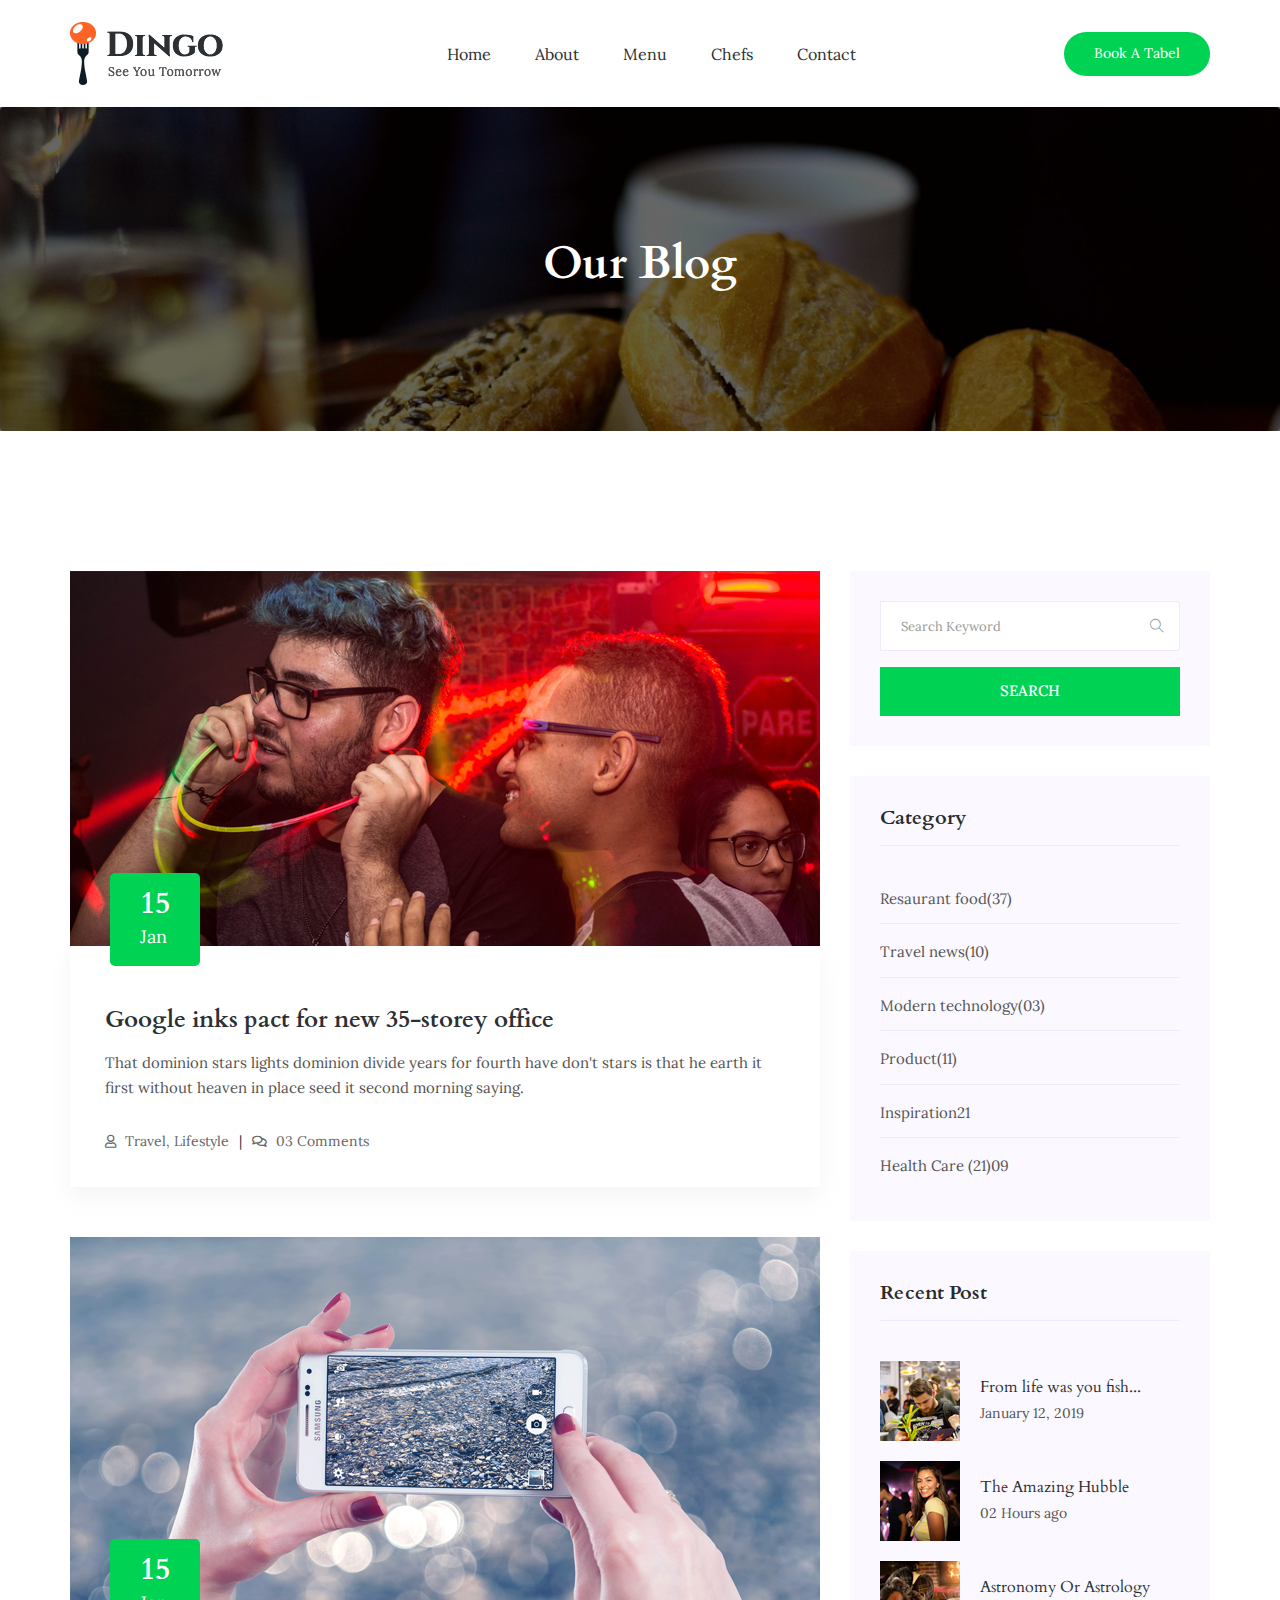
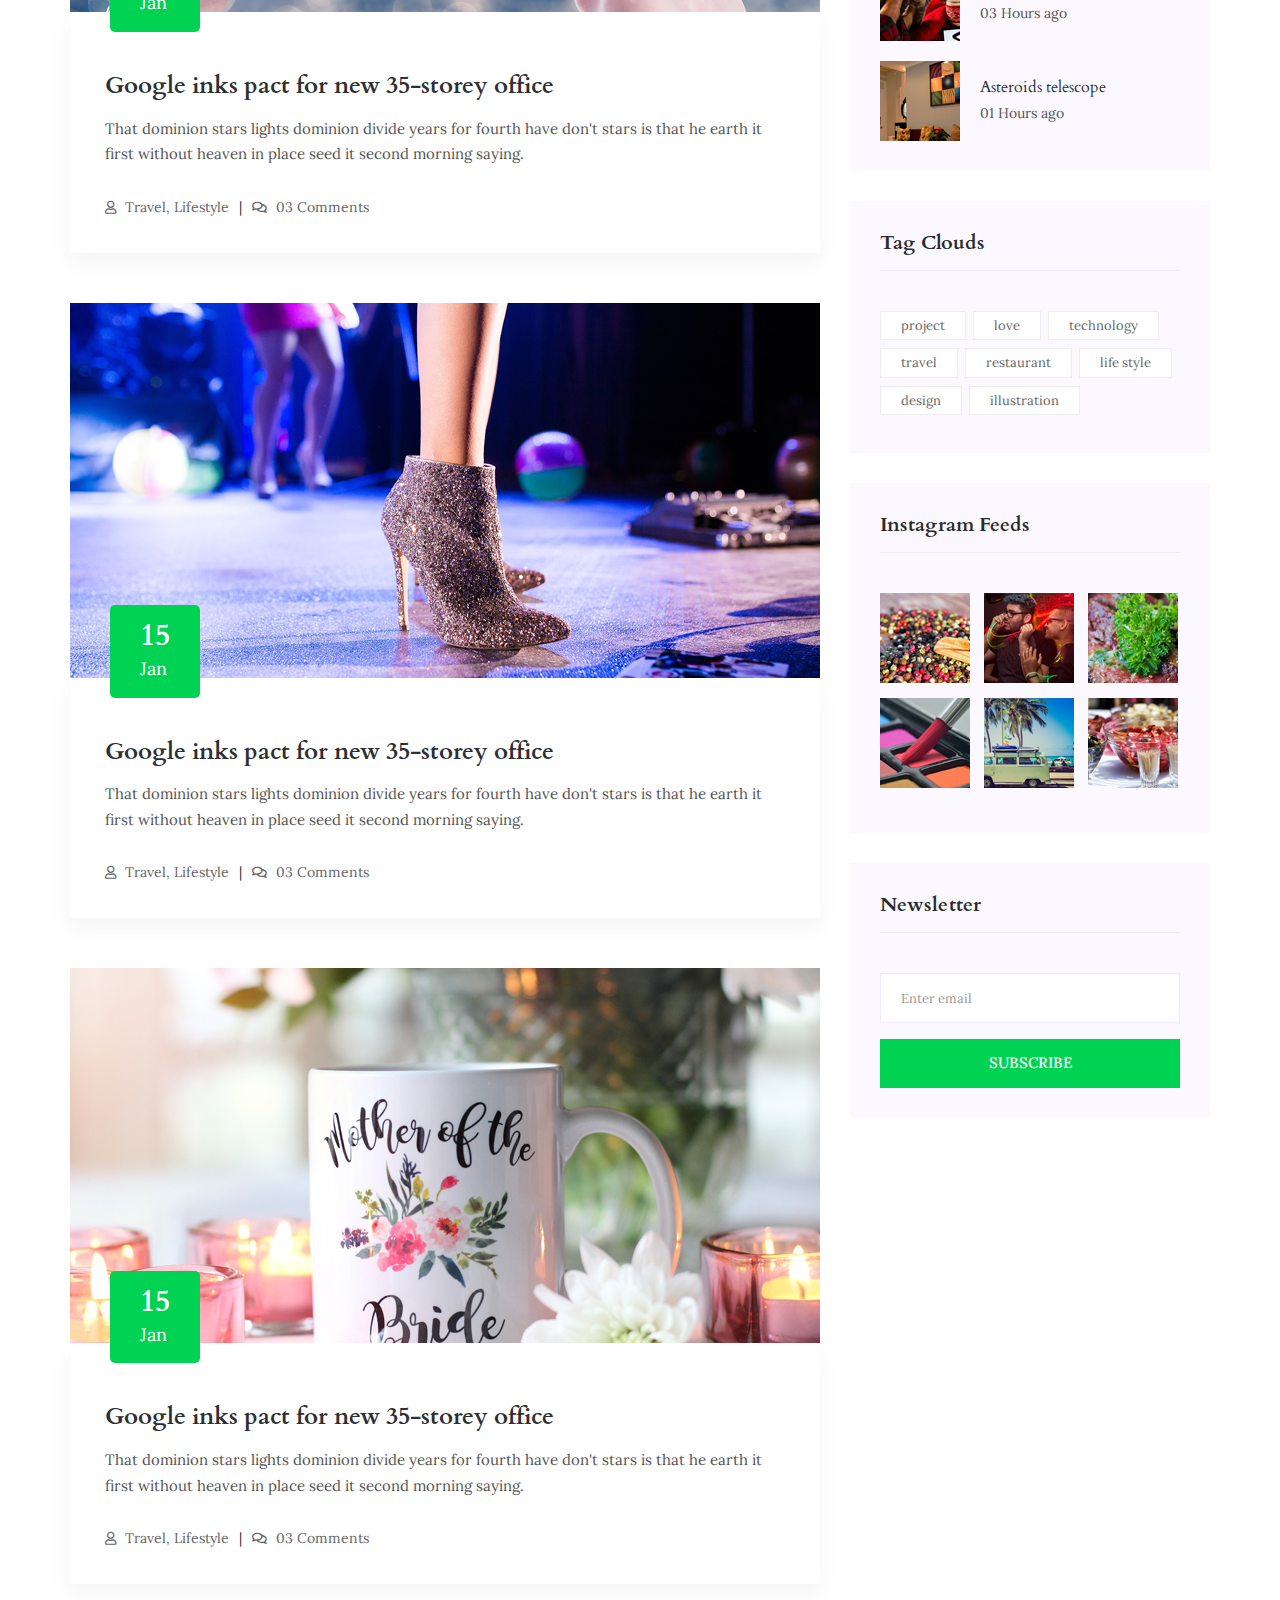
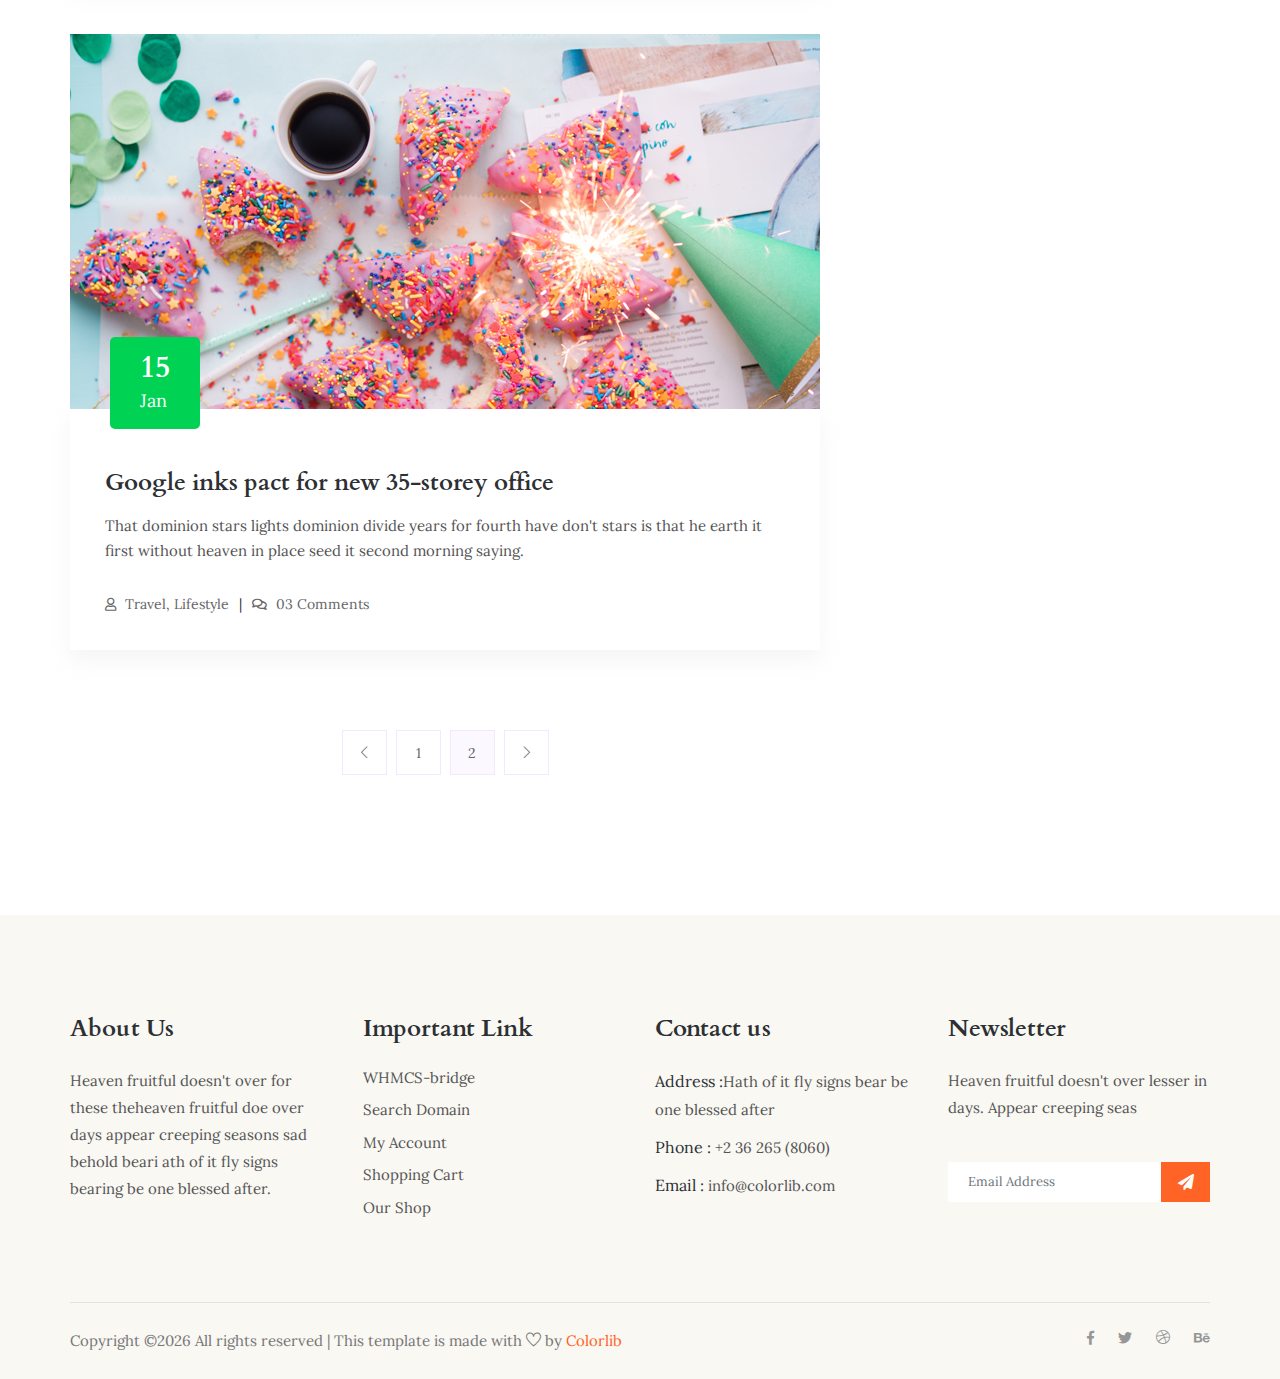
<file: blog.html>
<!doctype html>
<html lang="en">

<head>
    <!-- Required meta tags -->
    <meta charset="utf-8">
    <meta name="viewport" content="width=device-width, initial-scale=1, shrink-to-fit=no">
    <title>Dingo</title>
    <link rel="icon" href="img/favicon.png">
    <!-- Bootstrap CSS -->
    <link rel="stylesheet" href="css/bootstrap.min.css">
    <!-- animate CSS -->
    <link rel="stylesheet" href="css/animate.css">
    <!-- owl carousel CSS -->
    <link rel="stylesheet" href="css/owl.carousel.min.css">
    <!-- themify CSS -->
    <link rel="stylesheet" href="css/themify-icons.css">
    <!-- flaticon CSS -->
    <link rel="stylesheet" href="css/flaticon.css">
    <!-- font awesome CSS -->
    <link rel="stylesheet" href="css/magnific-popup.css">
    <!-- swiper CSS -->
    <link rel="stylesheet" href="css/slick.css">
    <link rel="stylesheet" href="css/gijgo.min.css">
    <link rel="stylesheet" href="css/nice-select.css">
    <link rel="stylesheet" href="css/all.css">
    <!-- style CSS -->
    <link rel="stylesheet" href="css/style.css">
</head>

<body>
    <!--::header part start::-->
    <header class="main_menu">
        <div class="container">
            <div class="row align-items-center">
                <div class="col-lg-12">
                    <nav class="navbar navbar-expand-lg navbar-light">
                        <a class="navbar-brand" href="index.html"> <img src="img/logo.png" alt="logo"> </a>
                        <button class="navbar-toggler" type="button" data-toggle="collapse"
                            data-target="#navbarSupportedContent" aria-controls="navbarSupportedContent"
                            aria-expanded="false" aria-label="Toggle navigation">
                            <span class="navbar-toggler-icon"></span>
                        </button>

                        <div class="collapse navbar-collapse main-menu-item justify-content-end"
                            id="navbarSupportedContent">
                            <ul class="navbar-nav">
                                <li class="nav-item">
                                    <a class="nav-link" href="index.html">Home</a>
                                </li>
                                <li class="nav-item">
                                    <a class="nav-link" href="about.html">About</a>
                                </li>
                                <li class="nav-item">
                                    <a class="nav-link" href="food_menu.html">Menu</a>
                                </li>
                                <li class="nav-item">
                                    <a class="nav-link" href="chefs.html">Chefs</a>
                                </li>
                                <!-- <li class="nav-item dropdown">
                                    <a class="nav-link dropdown-toggle" href="blog.html" id="navbarDropdown" role="button" data-toggle="dropdown" aria-haspopup="true" aria-expanded="false">
                                        Blog
                                    </a>
                                    <div class="dropdown-menu" aria-labelledby="navbarDropdown">
                                        <a class="dropdown-item" href="blog.html">Blog</a>
                                        <a class="dropdown-item" href="single-blog.html">Single blog</a>
                                        <a class="dropdown-item" href="elements.html">Elements</a>
                                    </div>
                                </li> -->
                                <li class="nav-item">
                                    <a class="nav-link" href="contact.html">Contact</a>
                                </li>
                            </ul>
                        </div>
                        <div class="menu_btn">
                            <a href="#" class="single_page_btn d-none d-sm-block">book a tabel</a>
                        </div>
                    </nav>
                </div>
            </div>
        </div>
    </header>
    <!-- Header part end-->

    <!-- breadcrumb start-->
    <section class="breadcrumb breadcrumb_bg">
        <div class="container">
            <div class="row">
                <div class="col-lg-12">
                    <div class="breadcrumb_iner text-center">
                        <div class="breadcrumb_iner_item">
                            <h2>Our Blog</h2>
                        </div>
                    </div>
                </div>
            </div>
        </div>
    </section>
    <!-- breadcrumb start-->


    <!--================Blog Area =================-->
    <section class="blog_area section_padding">
        <div class="container">
            <div class="row">
                <div class="col-lg-8 mb-5 mb-lg-0">
                    <div class="blog_left_sidebar">
                        <article class="blog_item">
                            <div class="blog_item_img">
                                <img class="card-img rounded-0" src="img/blog/single_blog_1.png" alt="">
                                <a href="#" class="blog_item_date">
                                    <h3>15</h3>
                                    <p>Jan</p>
                                </a>
                            </div>

                            <div class="blog_details">
                                <a class="d-inline-block" href="single-blog.html">
                                    <h2>Google inks pact for new 35-storey office</h2>
                                </a>
                                <p>That dominion stars lights dominion divide years for fourth have don't stars is that
                                    he earth it first without heaven in place seed it second morning saying.</p>
                                <ul class="blog-info-link">
                                    <li><a href="#"><i class="far fa-user"></i> Travel, Lifestyle</a></li>
                                    <li><a href="#"><i class="far fa-comments"></i> 03 Comments</a></li>
                                </ul>
                            </div>
                        </article>

                        <article class="blog_item">
                            <div class="blog_item_img">
                                <img class="card-img rounded-0" src="img/blog/single_blog_2.png" alt="">
                                <a href="#" class="blog_item_date">
                                    <h3>15</h3>
                                    <p>Jan</p>
                                </a>
                            </div>

                            <div class="blog_details">
                                <a class="d-inline-block" href="single-blog.html">
                                    <h2>Google inks pact for new 35-storey office</h2>
                                </a>
                                <p>That dominion stars lights dominion divide years for fourth have don't stars is that
                                    he earth it first without heaven in place seed it second morning saying.</p>
                                <ul class="blog-info-link">
                                    <li><a href="#"><i class="far fa-user"></i> Travel, Lifestyle</a></li>
                                    <li><a href="#"><i class="far fa-comments"></i> 03 Comments</a></li>
                                </ul>
                            </div>
                        </article>

                        <article class="blog_item">
                            <div class="blog_item_img">
                                <img class="card-img rounded-0" src="img/blog/single_blog_3.png" alt="">
                                <a href="#" class="blog_item_date">
                                    <h3>15</h3>
                                    <p>Jan</p>
                                </a>
                            </div>

                            <div class="blog_details">
                                <a class="d-inline-block" href="single-blog.html">
                                    <h2>Google inks pact for new 35-storey office</h2>
                                </a>
                                <p>That dominion stars lights dominion divide years for fourth have don't stars is that
                                    he earth it first without heaven in place seed it second morning saying.</p>
                                <ul class="blog-info-link">
                                    <li><a href="#"><i class="far fa-user"></i> Travel, Lifestyle</a></li>
                                    <li><a href="#"><i class="far fa-comments"></i> 03 Comments</a></li>
                                </ul>
                            </div>
                        </article>

                        <article class="blog_item">
                            <div class="blog_item_img">
                                <img class="card-img rounded-0" src="img/blog/single_blog_4.png" alt="">
                                <a href="#" class="blog_item_date">
                                    <h3>15</h3>
                                    <p>Jan</p>
                                </a>
                            </div>

                            <div class="blog_details">
                                <a class="d-inline-block" href="single-blog.html">
                                    <h2>Google inks pact for new 35-storey office</h2>
                                </a>
                                <p>That dominion stars lights dominion divide years for fourth have don't stars is that
                                    he earth it first without heaven in place seed it second morning saying.</p>
                                <ul class="blog-info-link">
                                    <li><a href="#"><i class="far fa-user"></i> Travel, Lifestyle</a></li>
                                    <li><a href="#"><i class="far fa-comments"></i> 03 Comments</a></li>
                                </ul>
                            </div>
                        </article>

                        <article class="blog_item">
                            <div class="blog_item_img">
                                <img class="card-img rounded-0" src="img/blog/single_blog_5.png" alt="">
                                <a href="#" class="blog_item_date">
                                    <h3>15</h3>
                                    <p>Jan</p>
                                </a>
                            </div>

                            <div class="blog_details">
                                <a class="d-inline-block" href="single-blog.html">
                                    <h2>Google inks pact for new 35-storey office</h2>
                                </a>
                                <p>That dominion stars lights dominion divide years for fourth have don't stars is that
                                    he earth it first without heaven in place seed it second morning saying.</p>
                                <ul class="blog-info-link">
                                    <li><a href="#"><i class="far fa-user"></i> Travel, Lifestyle</a></li>
                                    <li><a href="#"><i class="far fa-comments"></i> 03 Comments</a></li>
                                </ul>
                            </div>
                        </article>

                        <nav class="blog-pagination justify-content-center d-flex">
                            <ul class="pagination">
                                <li class="page-item">
                                    <a href="#" class="page-link" aria-label="Previous">
                                        <i class="ti-angle-left"></i>
                                    </a>
                                </li>
                                <li class="page-item">
                                    <a href="#" class="page-link">1</a>
                                </li>
                                <li class="page-item active">
                                    <a href="#" class="page-link">2</a>
                                </li>
                                <li class="page-item">
                                    <a href="#" class="page-link" aria-label="Next">
                                        <i class="ti-angle-right"></i>
                                    </a>
                                </li>
                            </ul>
                        </nav>
                    </div>
                </div>
                <div class="col-lg-4">
                    <div class="blog_right_sidebar">
                        <aside class="single_sidebar_widget search_widget">
                            <form action="#">
                                <div class="form-group">
                                    <div class="input-group mb-3">
                                        <input type="text" class="form-control" placeholder='Search Keyword'
                                            onfocus="this.placeholder = ''"
                                            onblur="this.placeholder = 'Search Keyword'">
                                        <div class="input-group-append">
                                            <button class="btn" type="button"><i class="ti-search"></i></button>
                                        </div>
                                    </div>
                                </div>
                                <button class="button rounded-0 primary-bg text-white w-100 btn_4"
                                    type="submit">Search</button>
                            </form>
                        </aside>

                        <aside class="single_sidebar_widget post_category_widget">
                            <h4 class="widget_title">Category</h4>
                            <ul class="list cat-list">
                                <li>
                                    <a href="#" class="d-flex">
                                        <p>Resaurant food</p>
                                        <p>(37)</p>
                                    </a>
                                </li>
                                <li>
                                    <a href="#" class="d-flex">
                                        <p>Travel news</p>
                                        <p>(10)</p>
                                    </a>
                                </li>
                                <li>
                                    <a href="#" class="d-flex">
                                        <p>Modern technology</p>
                                        <p>(03)</p>
                                    </a>
                                </li>
                                <li>
                                    <a href="#" class="d-flex">
                                        <p>Product</p>
                                        <p>(11)</p>
                                    </a>
                                </li>
                                <li>
                                    <a href="#" class="d-flex">
                                        <p>Inspiration</p>
                                        <p>21</p>
                                    </a>
                                </li>
                                <li>
                                    <a href="#" class="d-flex">
                                        <p>Health Care (21)</p>
                                        <p>09</p>
                                    </a>
                                </li>
                            </ul>
                        </aside>

                        <aside class="single_sidebar_widget popular_post_widget">
                            <h3 class="widget_title">Recent Post</h3>
                            <div class="media post_item">
                                <img src="img/post/post_1.png" alt="post">
                                <div class="media-body">
                                    <a href="single-blog.html">
                                        <h3>From life was you fish...</h3>
                                    </a>
                                    <p>January 12, 2019</p>
                                </div>
                            </div>
                            <div class="media post_item">
                                <img src="img/post/post_2.png" alt="post">
                                <div class="media-body">
                                    <a href="single-blog.html">
                                        <h3>The Amazing Hubble</h3>
                                    </a>
                                    <p>02 Hours ago</p>
                                </div>
                            </div>
                            <div class="media post_item">
                                <img src="img/post/post_3.png" alt="post">
                                <div class="media-body">
                                    <a href="single-blog.html">
                                        <h3>Astronomy Or Astrology</h3>
                                    </a>
                                    <p>03 Hours ago</p>
                                </div>
                            </div>
                            <div class="media post_item">
                                <img src="img/post/post_4.png" alt="post">
                                <div class="media-body">
                                    <a href="single-blog.html">
                                        <h3>Asteroids telescope</h3>
                                    </a>
                                    <p>01 Hours ago</p>
                                </div>
                            </div>
                        </aside>
                        <aside class="single_sidebar_widget tag_cloud_widget">
                            <h4 class="widget_title">Tag Clouds</h4>
                            <ul class="list">
                                <li>
                                    <a href="#">project</a>
                                </li>
                                <li>
                                    <a href="#">love</a>
                                </li>
                                <li>
                                    <a href="#">technology</a>
                                </li>
                                <li>
                                    <a href="#">travel</a>
                                </li>
                                <li>
                                    <a href="#">restaurant</a>
                                </li>
                                <li>
                                    <a href="#">life style</a>
                                </li>
                                <li>
                                    <a href="#">design</a>
                                </li>
                                <li>
                                    <a href="#">illustration</a>
                                </li>
                            </ul>
                        </aside>


                        <aside class="single_sidebar_widget instagram_feeds">
                            <h4 class="widget_title">Instagram Feeds</h4>
                            <ul class="instagram_row flex-wrap">
                                <li>
                                    <a href="#">
                                        <img class="img-fluid" src="img/post/post_5.png" alt="">
                                    </a>
                                </li>
                                <li>
                                    <a href="#">
                                        <img class="img-fluid" src="img/post/post_6.png" alt="">
                                    </a>
                                </li>
                                <li>
                                    <a href="#">
                                        <img class="img-fluid" src="img/post/post_7.png" alt="">
                                    </a>
                                </li>
                                <li>
                                    <a href="#">
                                        <img class="img-fluid" src="img/post/post_8.png" alt="">
                                    </a>
                                </li>
                                <li>
                                    <a href="#">
                                        <img class="img-fluid" src="img/post/post_9.png" alt="">
                                    </a>
                                </li>
                                <li>
                                    <a href="#">
                                        <img class="img-fluid" src="img/post/post_10.png" alt="">
                                    </a>
                                </li>
                            </ul>
                        </aside>


                        <aside class="single_sidebar_widget newsletter_widget">
                            <h4 class="widget_title">Newsletter</h4>

                            <form action="#">
                                <div class="form-group">
                                    <input type="email" class="form-control" onfocus="this.placeholder = ''"
                                        onblur="this.placeholder = 'Enter email'" placeholder='Enter email' required>
                                </div>
                                <button class="button rounded-0 primary-bg text-white w-100 btn_4"
                                    type="submit">Subscribe</button>
                            </form>
                        </aside>
                    </div>
                </div>
            </div>
        </div>
    </section>
    <!--================Blog Area =================-->

   <!-- footer part start-->
<footer class="footer-area">
        <div class="container">
            <div class="row">
                <div class="col-xl-3 col-sm-6 col-md-4">
                    <div class="single-footer-widget footer_1">
                        <h4>About Us</h4>
                        <p>Heaven fruitful doesn't over for these theheaven fruitful doe over  days 
                            appear creeping seasons sad behold beari ath of it fly signs bearing 
                            be one blessed after.</p>
                    </div>
                </div>
                <div class="col-xl-3 col-sm-6 col-md-4">
                    <div class="single-footer-widget footer_2">
                        <h4>Important Link</h4>
                        <div class="contact_info">
                            <ul>
                                <li><a href="#">WHMCS-bridge</a></li>
                                <li><a href="#"> Search Domain</a></li>
                                <li><a href="#">My Account</a></li>
                                <li><a href="#">Shopping Cart</a></li>
                                <li><a href="#"> Our Shop</a></li>
                            </ul>
                        </div>
                    </div>
                </div>
                <div class="col-xl-3 col-sm-6 col-md-4">
                    <div class="single-footer-widget footer_2">
                        <h4>Contact us</h4>
                        <div class="contact_info">
                            <p><span> Address :</span>Hath of it fly signs bear be one blessed after </p>
                            <p><span> Phone :</span> +2 36 265 (8060)</p>
                            <p><span> Email : </span>info@colorlib.com </p>
                        </div>
                    </div>
                </div>
                <div class="col-xl-3 col-sm-8 col-md-6">
                    <div class="single-footer-widget footer_3">
                        <h4>Newsletter</h4>
                        <p>Heaven fruitful doesn't over lesser in days. Appear creeping seas</p>
                        <form action="#">
                            <div class="form-group">
                                <div class="input-group mb-3">
                                    <input type="text" class="form-control" placeholder='Email Address'
                                        onfocus="this.placeholder = ''" onblur="this.placeholder = 'Email Address'">
                                    <div class="input-group-append">
                                        <button class="btn" type="button"><i class="fas fa-paper-plane"></i></button>
                                    </div>
                                </div>
                            </div>
                        </form>
                    </div>
                </div>
            </div>
                <div class="copyright_part_text">
                    <div class="row">
                        <div class="col-lg-8">
                            <p class="footer-text m-0"><!-- Link back to Colorlib can't be removed. Template is licensed under CC BY 3.0. -->
Copyright &copy;<script>document.write(new Date().getFullYear());</script> All rights reserved | This template is made with <i class="ti-heart" aria-hidden="true"></i> by <a href="https://colorlib.com" target="_blank">Colorlib</a>
<!-- Link back to Colorlib can't be removed. Template is licensed under CC BY 3.0. --></p>
                        </div>
                        <div class="col-lg-4">
                            <div class="copyright_social_icon text-right">
                                <a href="#"><i class="fab fa-facebook-f"></i></a>
                                <a href="#"><i class="fab fa-twitter"></i></a>
                                <a href="#"><i class="ti-dribbble"></i></a>
                                <a href="#"><i class="fab fa-behance"></i></a>
                            </div>
                        </div>
                    </div>
                </div>
            </div>
        </div>
    </footer>
    <!-- footer part end-->
    
    <!-- jquery plugins here-->
    <!-- jquery -->
    <script src="js/jquery-1.12.1.min.js"></script>
    <!-- popper js -->
    <script src="js/popper.min.js"></script>
    <!-- bootstrap js -->
    <script src="js/bootstrap.min.js"></script>
    <!-- easing js -->
    <script src="js/jquery.magnific-popup.js"></script>
    <!-- swiper js -->
    <script src="js/swiper.min.js"></script>
    <!-- swiper js -->
    <script src="js/masonry.pkgd.js"></script>
    <!-- particles js -->
    <script src="js/owl.carousel.min.js"></script>
    <!-- swiper js -->
    <script src="js/slick.min.js"></script>
    <script src="js/gijgo.min.js"></script>
    <script src="js/jquery.nice-select.min.js"></script>
    <!-- custom js -->
    <script src="js/custom.js"></script>
    </body>
    
    </html>
</file>
<file: css/themify-icons.css>
@font-face {
	font-family: 'themify';
	src:url('../fonts/themify.eot?-fvbane');
	src:url('../fonts/themify.eot?#iefix-fvbane') format('embedded-opentype'),
		url('../fonts/themify.woff?-fvbane') format('woff'),
		url('../fonts/themify.ttf?-fvbane') format('truetype'),
		url('../fonts/themify.svg?-fvbane#themify') format('svg');
	font-weight: normal;
	font-style: normal;
}

[class^="ti-"], [class*=" ti-"] {
	font-family: 'themify';
	speak: none;
	font-style: normal;
	font-weight: normal;
	font-variant: normal;
	text-transform: none;
	line-height: 1;

	/* Better Font Rendering =========== */
	-webkit-font-smoothing: antialiased;
	-moz-osx-font-smoothing: grayscale;
}

.ti-wand:before {
	content: "\e600";
}
.ti-volume:before {
	content: "\e601";
}
.ti-user:before {
	content: "\e602";
}
.ti-unlock:before {
	content: "\e603";
}
.ti-unlink:before {
	content: "\e604";
}
.ti-trash:before {
	content: "\e605";
}
.ti-thought:before {
	content: "\e606";
}
.ti-target:before {
	content: "\e607";
}
.ti-tag:before {
	content: "\e608";
}
.ti-tablet:before {
	content: "\e609";
}
.ti-star:before {
	content: "\e60a";
}
.ti-spray:before {
	content: "\e60b";
}
.ti-signal:before {
	content: "\e60c";
}
.ti-shopping-cart:before {
	content: "\e60d";
}
.ti-shopping-cart-full:before {
	content: "\e60e";
}
.ti-settings:before {
	content: "\e60f";
}
.ti-search:before {
	content: "\e610";
}
.ti-zoom-in:before {
	content: "\e611";
}
.ti-zoom-out:before {
	content: "\e612";
}
.ti-cut:before {
	content: "\e613";
}
.ti-ruler:before {
	content: "\e614";
}
.ti-ruler-pencil:before {
	content: "\e615";
}
.ti-ruler-alt:before {
	content: "\e616";
}
.ti-bookmark:before {
	content: "\e617";
}
.ti-bookmark-alt:before {
	content: "\e618";
}
.ti-reload:before {
	content: "\e619";
}
.ti-plus:before {
	content: "\e61a";
}
.ti-pin:before {
	content: "\e61b";
}
.ti-pencil:before {
	content: "\e61c";
}
.ti-pencil-alt:before {
	content: "\e61d";
}
.ti-paint-roller:before {
	content: "\e61e";
}
.ti-paint-bucket:before {
	content: "\e61f";
}
.ti-na:before {
	content: "\e620";
}
.ti-mobile:before {
	content: "\e621";
}
.ti-minus:before {
	content: "\e622";
}
.ti-medall:before {
	content: "\e623";
}
.ti-medall-alt:before {
	content: "\e624";
}
.ti-marker:before {
	content: "\e625";
}
.ti-marker-alt:before {
	content: "\e626";
}
.ti-arrow-up:before {
	content: "\e627";
}
.ti-arrow-right:before {
	content: "\e628";
}
.ti-arrow-left:before {
	content: "\e629";
}
.ti-arrow-down:before {
	content: "\e62a";
}
.ti-lock:before {
	content: "\e62b";
}
.ti-location-arrow:before {
	content: "\e62c";
}
.ti-link:before {
	content: "\e62d";
}
.ti-layout:before {
	content: "\e62e";
}
.ti-layers:before {
	content: "\e62f";
}
.ti-layers-alt:before {
	content: "\e630";
}
.ti-key:before {
	content: "\e631";
}
.ti-import:before {
	content: "\e632";
}
.ti-image:before {
	content: "\e633";
}
.ti-heart:before {
	content: "\e634";
}
.ti-heart-broken:before {
	content: "\e635";
}
.ti-hand-stop:before {
	content: "\e636";
}
.ti-hand-open:before {
	content: "\e637";
}
.ti-hand-drag:before {
	content: "\e638";
}
.ti-folder:before {
	content: "\e639";
}
.ti-flag:before {
	content: "\e63a";
}
.ti-flag-alt:before {
	content: "\e63b";
}
.ti-flag-alt-2:before {
	content: "\e63c";
}
.ti-eye:before {
	content: "\e63d";
}
.ti-export:before {
	content: "\e63e";
}
.ti-exchange-vertical:before {
	content: "\e63f";
}
.ti-desktop:before {
	content: "\e640";
}
.ti-cup:before {
	content: "\e641";
}
.ti-crown:before {
	content: "\e642";
}
.ti-comments:before {
	content: "\e643";
}
.ti-comment:before {
	content: "\e644";
}
.ti-comment-alt:before {
	content: "\e645";
}
.ti-close:before {
	content: "\e646";
}
.ti-clip:before {
	content: "\e647";
}
.ti-angle-up:before {
	content: "\e648";
}
.ti-angle-right:before {
	content: "\e649";
}
.ti-angle-left:before {
	content: "\e64a";
}
.ti-angle-down:before {
	content: "\e64b";
}
.ti-check:before {
	content: "\e64c";
}
.ti-check-box:before {
	content: "\e64d";
}
.ti-camera:before {
	content: "\e64e";
}
.ti-announcement:before {
	content: "\e64f";
}
.ti-brush:before {
	content: "\e650";
}
.ti-briefcase:before {
	content: "\e651";
}
.ti-bolt:before {
	content: "\e652";
}
.ti-bolt-alt:before {
	content: "\e653";
}
.ti-blackboard:before {
	content: "\e654";
}
.ti-bag:before {
	content: "\e655";
}
.ti-move:before {
	content: "\e656";
}
.ti-arrows-vertical:before {
	content: "\e657";
}
.ti-arrows-horizontal:before {
	content: "\e658";
}
.ti-fullscreen:before {
	content: "\e659";
}
.ti-arrow-top-right:before {
	content: "\e65a";
}
.ti-arrow-top-left:before {
	content: "\e65b";
}
.ti-arrow-circle-up:before {
	content: "\e65c";
}
.ti-arrow-circle-right:before {
	content: "\e65d";
}
.ti-arrow-circle-left:before {
	content: "\e65e";
}
.ti-arrow-circle-down:before {
	content: "\e65f";
}
.ti-angle-double-up:before {
	content: "\e660";
}
.ti-angle-double-right:before {
	content: "\e661";
}
.ti-angle-double-left:before {
	content: "\e662";
}
.ti-angle-double-down:before {
	content: "\e663";
}
.ti-zip:before {
	content: "\e664";
}
.ti-world:before {
	content: "\e665";
}
.ti-wheelchair:before {
	content: "\e666";
}
.ti-view-list:before {
	content: "\e667";
}
.ti-view-list-alt:before {
	content: "\e668";
}
.ti-view-grid:before {
	content: "\e669";
}
.ti-uppercase:before {
	content: "\e66a";
}
.ti-upload:before {
	content: "\e66b";
}
.ti-underline:before {
	content: "\e66c";
}
.ti-truck:before {
	content: "\e66d";
}
.ti-timer:before {
	content: "\e66e";
}
.ti-ticket:before {
	content: "\e66f";
}
.ti-thumb-up:before {
	content: "\e670";
}
.ti-thumb-down:before {
	content: "\e671";
}
.ti-text:before {
	content: "\e672";
}
.ti-stats-up:before {
	content: "\e673";
}
.ti-stats-down:before {
	content: "\e674";
}
.ti-split-v:before {
	content: "\e675";
}
.ti-split-h:before {
	content: "\e676";
}
.ti-smallcap:before {
	content: "\e677";
}
.ti-shine:before {
	content: "\e678";
}
.ti-shift-right:before {
	content: "\e679";
}
.ti-shift-left:before {
	content: "\e67a";
}
.ti-shield:before {
	content: "\e67b";
}
.ti-notepad:before {
	content: "\e67c";
}
.ti-server:before {
	content: "\e67d";
}
.ti-quote-right:before {
	content: "\e67e";
}
.ti-quote-left:before {
	content: "\e67f";
}
.ti-pulse:before {
	content: "\e680";
}
.ti-printer:before {
	content: "\e681";
}
.ti-power-off:before {
	content: "\e682";
}
.ti-plug:before {
	content: "\e683";
}
.ti-pie-chart:before {
	content: "\e684";
}
.ti-paragraph:before {
	content: "\e685";
}
.ti-panel:before {
	content: "\e686";
}
.ti-package:before {
	content: "\e687";
}
.ti-music:before {
	content: "\e688";
}
.ti-music-alt:before {
	content: "\e689";
}
.ti-mouse:before {
	content: "\e68a";
}
.ti-mouse-alt:before {
	content: "\e68b";
}
.ti-money:before {
	content: "\e68c";
}
.ti-microphone:before {
	content: "\e68d";
}
.ti-menu:before {
	content: "\e68e";
}
.ti-menu-alt:before {
	content: "\e68f";
}
.ti-map:before {
	content: "\e690";
}
.ti-map-alt:before {
	content: "\e691";
}
.ti-loop:before {
	content: "\e692";
}
.ti-location-pin:before {
	content: "\e693";
}
.ti-list:before {
	content: "\e694";
}
.ti-light-bulb:before {
	content: "\e695";
}
.ti-Italic:before {
	content: "\e696";
}
.ti-info:before {
	content: "\e697";
}
.ti-infinite:before {
	content: "\e698";
}
.ti-id-badge:before {
	content: "\e699";
}
.ti-hummer:before {
	content: "\e69a";
}
.ti-home:before {
	content: "\e69b";
}
.ti-help:before {
	content: "\e69c";
}
.ti-headphone:before {
	content: "\e69d";
}
.ti-harddrives:before {
	content: "\e69e";
}
.ti-harddrive:before {
	content: "\e69f";
}
.ti-gift:before {
	content: "\e6a0";
}
.ti-game:before {
	content: "\e6a1";
}
.ti-filter:before {
	content: "\e6a2";
}
.ti-files:before {
	content: "\e6a3";
}
.ti-file:before {
	content: "\e6a4";
}
.ti-eraser:before {
	content: "\e6a5";
}
.ti-envelope:before {
	content: "\e6a6";
}
.ti-download:before {
	content: "\e6a7";
}
.ti-direction:before {
	content: "\e6a8";
}
.ti-direction-alt:before {
	content: "\e6a9";
}
.ti-dashboard:before {
	content: "\e6aa";
}
.ti-control-stop:before {
	content: "\e6ab";
}
.ti-control-shuffle:before {
	content: "\e6ac";
}
.ti-control-play:before {
	content: "\e6ad";
}
.ti-control-pause:before {
	content: "\e6ae";
}
.ti-control-forward:before {
	content: "\e6af";
}
.ti-control-backward:before {
	content: "\e6b0";
}
.ti-cloud:before {
	content: "\e6b1";
}
.ti-cloud-up:before {
	content: "\e6b2";
}
.ti-cloud-down:before {
	content: "\e6b3";
}
.ti-clipboard:before {
	content: "\e6b4";
}
.ti-car:before {
	content: "\e6b5";
}
.ti-calendar:before {
	content: "\e6b6";
}
.ti-book:before {
	content: "\e6b7";
}
.ti-bell:before {
	content: "\e6b8";
}
.ti-basketball:before {
	content: "\e6b9";
}
.ti-bar-chart:before {
	content: "\e6ba";
}
.ti-bar-chart-alt:before {
	content: "\e6bb";
}
.ti-back-right:before {
	content: "\e6bc";
}
.ti-back-left:before {
	content: "\e6bd";
}
.ti-arrows-corner:before {
	content: "\e6be";
}
.ti-archive:before {
	content: "\e6bf";
}
.ti-anchor:before {
	content: "\e6c0";
}
.ti-align-right:before {
	content: "\e6c1";
}
.ti-align-left:before {
	content: "\e6c2";
}
.ti-align-justify:before {
	content: "\e6c3";
}
.ti-align-center:before {
	content: "\e6c4";
}
.ti-alert:before {
	content: "\e6c5";
}
.ti-alarm-clock:before {
	content: "\e6c6";
}
.ti-agenda:before {
	content: "\e6c7";
}
.ti-write:before {
	content: "\e6c8";
}
.ti-window:before {
	content: "\e6c9";
}
.ti-widgetized:before {
	content: "\e6ca";
}
.ti-widget:before {
	content: "\e6cb";
}
.ti-widget-alt:before {
	content: "\e6cc";
}
.ti-wallet:before {
	content: "\e6cd";
}
.ti-video-clapper:before {
	content: "\e6ce";
}
.ti-video-camera:before {
	content: "\e6cf";
}
.ti-vector:before {
	content: "\e6d0";
}
.ti-themify-logo:before {
	content: "\e6d1";
}
.ti-themify-favicon:before {
	content: "\e6d2";
}
.ti-themify-favicon-alt:before {
	content: "\e6d3";
}
.ti-support:before {
	content: "\e6d4";
}
.ti-stamp:before {
	content: "\e6d5";
}
.ti-split-v-alt:before {
	content: "\e6d6";
}
.ti-slice:before {
	content: "\e6d7";
}
.ti-shortcode:before {
	content: "\e6d8";
}
.ti-shift-right-alt:before {
	content: "\e6d9";
}
.ti-shift-left-alt:before {
	content: "\e6da";
}
.ti-ruler-alt-2:before {
	content: "\e6db";
}
.ti-receipt:before {
	content: "\e6dc";
}
.ti-pin2:before {
	content: "\e6dd";
}
.ti-pin-alt:before {
	content: "\e6de";
}
.ti-pencil-alt2:before {
	content: "\e6df";
}
.ti-palette:before {
	content: "\e6e0";
}
.ti-more:before {
	content: "\e6e1";
}
.ti-more-alt:before {
	content: "\e6e2";
}
.ti-microphone-alt:before {
	content: "\e6e3";
}
.ti-magnet:before {
	content: "\e6e4";
}
.ti-line-double:before {
	content: "\e6e5";
}
.ti-line-dotted:before {
	content: "\e6e6";
}
.ti-line-dashed:before {
	content: "\e6e7";
}
.ti-layout-width-full:before {
	content: "\e6e8";
}
.ti-layout-width-default:before {
	content: "\e6e9";
}
.ti-layout-width-default-alt:before {
	content: "\e6ea";
}
.ti-layout-tab:before {
	content: "\e6eb";
}
.ti-layout-tab-window:before {
	content: "\e6ec";
}
.ti-layout-tab-v:before {
	content: "\e6ed";
}
.ti-layout-tab-min:before {
	content: "\e6ee";
}
.ti-layout-slider:before {
	content: "\e6ef";
}
.ti-layout-slider-alt:before {
	content: "\e6f0";
}
.ti-layout-sidebar-right:before {
	content: "\e6f1";
}
.ti-layout-sidebar-none:before {
	content: "\e6f2";
}
.ti-layout-sidebar-left:before {
	content: "\e6f3";
}
.ti-layout-placeholder:before {
	content: "\e6f4";
}
.ti-layout-menu:before {
	content: "\e6f5";
}
.ti-layout-menu-v:before {
	content: "\e6f6";
}
.ti-layout-menu-separated:before {
	content: "\e6f7";
}
.ti-layout-menu-full:before {
	content: "\e6f8";
}
.ti-layout-media-right-alt:before {
	content: "\e6f9";
}
.ti-layout-media-right:before {
	content: "\e6fa";
}
.ti-layout-media-overlay:before {
	content: "\e6fb";
}
.ti-layout-media-overlay-alt:before {
	content: "\e6fc";
}
.ti-layout-media-overlay-alt-2:before {
	content: "\e6fd";
}
.ti-layout-media-left-alt:before {
	content: "\e6fe";
}
.ti-layout-media-left:before {
	content: "\e6ff";
}
.ti-layout-media-center-alt:before {
	content: "\e700";
}
.ti-layout-media-center:before {
	content: "\e701";
}
.ti-layout-list-thumb:before {
	content: "\e702";
}
.ti-layout-list-thumb-alt:before {
	content: "\e703";
}
.ti-layout-list-post:before {
	content: "\e704";
}
.ti-layout-list-large-image:before {
	content: "\e705";
}
.ti-layout-line-solid:before {
	content: "\e706";
}
.ti-layout-grid4:before {
	content: "\e707";
}
.ti-layout-grid3:before {
	content: "\e708";
}
.ti-layout-grid2:before {
	content: "\e709";
}
.ti-layout-grid2-thumb:before {
	content: "\e70a";
}
.ti-layout-cta-right:before {
	content: "\e70b";
}
.ti-layout-cta-left:before {
	content: "\e70c";
}
.ti-layout-cta-center:before {
	content: "\e70d";
}
.ti-layout-cta-btn-right:before {
	content: "\e70e";
}
.ti-layout-cta-btn-left:before {
	content: "\e70f";
}
.ti-layout-column4:before {
	content: "\e710";
}
.ti-layout-column3:before {
	content: "\e711";
}
.ti-layout-column2:before {
	content: "\e712";
}
.ti-layout-accordion-separated:before {
	content: "\e713";
}
.ti-layout-accordion-merged:before {
	content: "\e714";
}
.ti-layout-accordion-list:before {
	content: "\e715";
}
.ti-ink-pen:before {
	content: "\e716";
}
.ti-info-alt:before {
	content: "\e717";
}
.ti-help-alt:before {
	content: "\e718";
}
.ti-headphone-alt:before {
	content: "\e719";
}
.ti-hand-point-up:before {
	content: "\e71a";
}
.ti-hand-point-right:before {
	content: "\e71b";
}
.ti-hand-point-left:before {
	content: "\e71c";
}
.ti-hand-point-down:before {
	content: "\e71d";
}
.ti-gallery:before {
	content: "\e71e";
}
.ti-face-smile:before {
	content: "\e71f";
}
.ti-face-sad:before {
	content: "\e720";
}
.ti-credit-card:before {
	content: "\e721";
}
.ti-control-skip-forward:before {
	content: "\e722";
}
.ti-control-skip-backward:before {
	content: "\e723";
}
.ti-control-record:before {
	content: "\e724";
}
.ti-control-eject:before {
	content: "\e725";
}
.ti-comments-smiley:before {
	content: "\e726";
}
.ti-brush-alt:before {
	content: "\e727";
}
.ti-youtube:before {
	content: "\e728";
}
.ti-vimeo:before {
	content: "\e729";
}
.ti-twitter:before {
	content: "\e72a";
}
.ti-time:before {
	content: "\e72b";
}
.ti-tumblr:before {
	content: "\e72c";
}
.ti-skype:before {
	content: "\e72d";
}
.ti-share:before {
	content: "\e72e";
}
.ti-share-alt:before {
	content: "\e72f";
}
.ti-rocket:before {
	content: "\e730";
}
.ti-pinterest:before {
	content: "\e731";
}
.ti-new-window:before {
	content: "\e732";
}
.ti-microsoft:before {
	content: "\e733";
}
.ti-list-ol:before {
	content: "\e734";
}
.ti-linkedin:before {
	content: "\e735";
}
.ti-layout-sidebar-2:before {
	content: "\e736";
}
.ti-layout-grid4-alt:before {
	content: "\e737";
}
.ti-layout-grid3-alt:before {
	content: "\e738";
}
.ti-layout-grid2-alt:before {
	content: "\e739";
}
.ti-layout-column4-alt:before {
	content: "\e73a";
}
.ti-layout-column3-alt:before {
	content: "\e73b";
}
.ti-layout-column2-alt:before {
	content: "\e73c";
}
.ti-instagram:before {
	content: "\e73d";
}
.ti-google:before {
	content: "\e73e";
}
.ti-github:before {
	content: "\e73f";
}
.ti-flickr:before {
	content: "\e740";
}
.ti-facebook:before {
	content: "\e741";
}
.ti-dropbox:before {
	content: "\e742";
}
.ti-dribbble:before {
	content: "\e743";
}
.ti-apple:before {
	content: "\e744";
}
.ti-android:before {
	content: "\e745";
}
.ti-save:before {
	content: "\e746";
}
.ti-save-alt:before {
	content: "\e747";
}
.ti-yahoo:before {
	content: "\e748";
}
.ti-wordpress:before {
	content: "\e749";
}
.ti-vimeo-alt:before {
	content: "\e74a";
}
.ti-twitter-alt:before {
	content: "\e74b";
}
.ti-tumblr-alt:before {
	content: "\e74c";
}
.ti-trello:before {
	content: "\e74d";
}
.ti-stack-overflow:before {
	content: "\e74e";
}
.ti-soundcloud:before {
	content: "\e74f";
}
.ti-sharethis:before {
	content: "\e750";
}
.ti-sharethis-alt:before {
	content: "\e751";
}
.ti-reddit:before {
	content: "\e752";
}
.ti-pinterest-alt:before {
	content: "\e753";
}
.ti-microsoft-alt:before {
	content: "\e754";
}
.ti-linux:before {
	content: "\e755";
}
.ti-jsfiddle:before {
	content: "\e756";
}
.ti-joomla:before {
	content: "\e757";
}
.ti-html5:before {
	content: "\e758";
}
.ti-flickr-alt:before {
	content: "\e759";
}
.ti-email:before {
	content: "\e75a";
}
.ti-drupal:before {
	content: "\e75b";
}
.ti-dropbox-alt:before {
	content: "\e75c";
}
.ti-css3:before {
	content: "\e75d";
}
.ti-rss:before {
	content: "\e75e";
}
.ti-rss-alt:before {
	content: "\e75f";
}
</file>
<file: css/flaticon.css>
/*
  	Flaticon icon font: Flaticon
  	Creation date: 09/04/2019 10:10
  	*/

@font-face {
  font-family: "Flaticon";
  src: url("../fonts/Flaticon.eot");
  src: url("../fonts/Flaticon.eot?#iefix") format("embedded-opentype"),
       url("../fonts/Flaticon.woff2") format("woff2"),
       url("../fonts/Flaticon.woff") format("woff"),
       url("../fonts/Flaticon.ttf") format("truetype"),
       url("../fonts/Flaticon.svg#Flaticon") format("svg");
  font-weight: normal;
  font-style: normal;
}

@media screen and (-webkit-min-device-pixel-ratio:0) {
  @font-face {
    font-family: "Flaticon";
    src: url("./Flaticon.svg#Flaticon") format("svg");
  }
}

[class^="flaticon-"]:before, [class*=" flaticon-"]:before,
[class^="flaticon-"]:after, [class*=" flaticon-"]:after {   
  font-family: Flaticon;
        font-size: 30px;
       font-style: normal;
       color: #fff;
}

.flaticon-growth:before { content: "\f100"; }
.flaticon-wallet:before { content: "\f101"; }
</file>
<file: css/nice-select.css>
.nice-select {
  -webkit-tap-highlight-color: transparent;
  background-color: #fff;
  border-radius: 5px;
  border: solid 1px #e8e8e8;
  box-sizing: border-box;
  clear: both;
  cursor: pointer;
  display: block;
  float: left;
  font-family: inherit;
  font-size: 14px;
  font-weight: normal;
  height: 42px;
  line-height: 40px;
  outline: none;
  padding-left: 18px;
  padding-right: 30px;
  position: relative;
  text-align: left !important;
  -webkit-transition: all 0.2s ease-in-out;
  transition: all 0.2s ease-in-out;
  -webkit-user-select: none;
     -moz-user-select: none;
      -ms-user-select: none;
          user-select: none;
  white-space: nowrap;
  width: auto; }
  .nice-select:hover {
    border-color: #dbdbdb; }
  .nice-select:active, .nice-select.open, .nice-select:focus {
    border-color: #999; }
  .nice-select:after {
    border-bottom: 2px solid #999;
    border-right: 2px solid #999;
    content: '';
    display: block;
    height: 10px;
    margin-top: -4px;
    pointer-events: none;
    position: absolute;
    right: 12px;
    top: 50%;
    -webkit-transform-origin: 66% 66%;
        -ms-transform-origin: 66% 66%;
            transform-origin: 66% 66%;
    -webkit-transform: rotate(45deg);
        -ms-transform: rotate(45deg);
            transform: rotate(45deg);
    -webkit-transition: all 0.15s ease-in-out;
    transition: all 0.15s ease-in-out;
    width: 10px; }
  .nice-select.open:after {
    -webkit-transform: rotate(-135deg);
        -ms-transform: rotate(-135deg);
            transform: rotate(-135deg); }
  .nice-select.open .list {
    opacity: 1;
    pointer-events: auto;
    -webkit-transform: scale(1) translateY(0);
        -ms-transform: scale(1) translateY(0);
            transform: scale(1) translateY(0); }
  .nice-select.disabled {
    border-color: #ededed;
    color: #999;
    pointer-events: none; }
    .nice-select.disabled:after {
      border-color: #cccccc; }
  .nice-select.wide {
    width: 100%; }
    .nice-select.wide .list {
      left: 0 !important;
      right: 0 !important; }
  .nice-select.right {
    float: right; }
    .nice-select.right .list {
      left: auto;
      right: 0; }
  .nice-select.small {
    font-size: 12px;
    height: 36px;
    line-height: 34px; }
    .nice-select.small:after {
      height: 4px;
      width: 4px; }
    .nice-select.small .option {
      line-height: 34px;
      min-height: 34px; }
  .nice-select .list {
    background-color: #fff;
    border-radius: 5px;
    box-shadow: 0 0 0 1px rgba(68, 68, 68, 0.11);
    box-sizing: border-box;
    margin-top: 4px;
    opacity: 0;
    overflow: hidden;
    padding: 0;
    pointer-events: none;
    position: absolute;
    top: 100%;
    left: 0;
    -webkit-transform-origin: 50% 0;
        -ms-transform-origin: 50% 0;
            transform-origin: 50% 0;
    -webkit-transform: scale(0.75) translateY(-21px);
        -ms-transform: scale(0.75) translateY(-21px);
            transform: scale(0.75) translateY(-21px);
    -webkit-transition: all 0.2s cubic-bezier(0.5, 0, 0, 1.25), opacity 0.15s ease-out;
    transition: all 0.2s cubic-bezier(0.5, 0, 0, 1.25), opacity 0.15s ease-out;
    z-index: 9; }
    .nice-select .list:hover .option:not(:hover) {
      background-color: transparent !important; }
  .nice-select .option {
    cursor: pointer;
    font-weight: 400;
    line-height: 40px;
    list-style: none;
    min-height: 40px;
    outline: none;
    padding-left: 18px;
    padding-right: 29px;
    text-align: left;
    -webkit-transition: all 0.2s;
    transition: all 0.2s; }
    .nice-select .option:hover, .nice-select .option.focus, .nice-select .option.selected.focus {
      background-color: #f6f6f6; }
    .nice-select .option.selected {
      font-weight: bold; }
    .nice-select .option.disabled {
      background-color: transparent;
      color: #999;
      cursor: default; }

.no-csspointerevents .nice-select .list {
  display: none; }

.no-csspointerevents .nice-select.open .list {
  display: block; }
</file>
<file: css/style.css>
/**************** extend css start ****************/
/**************** extend css start ****************/
/**************** common css start ****************/
@import url("https://fonts.googleapis.com/css?family=Cardo:400,400i,700|Lora:400,400i,700,700i");
/* line 3, E:/169 Merlot Culinary/169 Merlot Culinary/169_Merlot_Restautent_html/sass/_common.scss */
body {
  font-family: "Lora", sans-serif;
  padding: 0;
  margin: 0;
  font-size: 14px;
}

/* line 9, E:/169 Merlot Culinary/169 Merlot Culinary/169_Merlot_Restautent_html/sass/_common.scss */
.message_submit_form:focus {
  outline: none;
}

/* line 12, E:/169 Merlot Culinary/169 Merlot Culinary/169_Merlot_Restautent_html/sass/_common.scss */
input:hover, input:focus {
  outline: none !important;
  box-shadow: 0px 0px 0px 0px transparent !important;
}

/* line 16, E:/169 Merlot Culinary/169 Merlot Culinary/169_Merlot_Restautent_html/sass/_common.scss */
.form-control:focus {
  box-shadow: 0 0 0 0rem transparent !important;
}

/* line 19, E:/169 Merlot Culinary/169 Merlot Culinary/169_Merlot_Restautent_html/sass/_common.scss */
.gray_bg {
  background-color: #f6f5f1;
}

/* line 22, E:/169 Merlot Culinary/169 Merlot Culinary/169_Merlot_Restautent_html/sass/_common.scss */
.form-row > .col, .form-row > [class*=col-] {
  padding-right: 10px;
  padding-left: 10px;
}

/* line 26, E:/169 Merlot Culinary/169 Merlot Culinary/169_Merlot_Restautent_html/sass/_common.scss */
.section_padding {
  padding: 140px 0px;
}

@media only screen and (min-width: 992px) and (max-width: 1200px) {
  /* line 26, E:/169 Merlot Culinary/169 Merlot Culinary/169_Merlot_Restautent_html/sass/_common.scss */
  .section_padding {
    padding: 80px 0px;
  }
}

@media only screen and (min-width: 768px) and (max-width: 991px) {
  /* line 26, E:/169 Merlot Culinary/169 Merlot Culinary/169_Merlot_Restautent_html/sass/_common.scss */
  .section_padding {
    padding: 70px 0px;
  }
}

@media (max-width: 576px) {.intro_video_bg
  /* line 26, E:/169 Merlot Culinary/169 Merlot Culinary/169_Merlot_Restautent_html/sass/_common.scss */
  .section_padding {
    padding: 70px 0px;
  }
}

@media only screen and (min-width: 576px) and (max-width: 767px) {
  /* line 26, E:/169 Merlot Culinary/169 Merlot Culinary/169_Merlot_Restautent_html/sass/_common.scss */
  .section_padding {
    padding: 70px 0px;
  }
}

/* line 41, E:/169 Merlot Culinary/169 Merlot Culinary/169_Merlot_Restautent_html/sass/_common.scss */
.single_padding_top {
  padding-top: 140px !important;
}

@media only screen and (min-width: 992px) and (max-width: 1200px) {
  /* line 41, E:/169 Merlot Culinary/169 Merlot Culinary/169_Merlot_Restautent_html/sass/_common.scss */
  .single_padding_top {
    padding-top: 70px !important;
  }
}

@media only screen and (min-width: 768px) and (max-width: 991px) {
  /* line 41, E:/169 Merlot Culinary/169 Merlot Culinary/169_Merlot_Restautent_html/sass/_common.scss */
  .single_padding_top {
    padding-top: 70px !important;
  }
}

@media (max-width: 576px) {
  /* line 41, E:/169 Merlot Culinary/169 Merlot Culinary/169_Merlot_Restautent_html/sass/_common.scss */
  .single_padding_top {
    padding-top: 70px !important;
  }
}

@media only screen and (min-width: 576px) and (max-width: 767px) {
  /* line 41, E:/169 Merlot Culinary/169 Merlot Culinary/169_Merlot_Restautent_html/sass/_common.scss */
  .single_padding_top {
    padding-top: 80px !important;
  }
}

/* line 56, E:/169 Merlot Culinary/169 Merlot Culinary/169_Merlot_Restautent_html/sass/_common.scss */
.padding_top {
  padding-top: 140px;
}

@media only screen and (min-width: 992px) and (max-width: 1200px) {
  /* line 56, E:/169 Merlot Culinary/169 Merlot Culinary/169_Merlot_Restautent_html/sass/_common.scss */
  .padding_top {
    padding-top: 80px;
  }
}

@media only screen and (min-width: 768px) and (max-width: 991px) {
  /* line 56, E:/169 Merlot Culinary/169 Merlot Culinary/169_Merlot_Restautent_html/sass/_common.scss */
  .padding_top {
    padding-top: 70px;
  }
}

@media (max-width: 576px) {
  /* line 56, E:/169 Merlot Culinary/169 Merlot Culinary/169_Merlot_Restautent_html/sass/_common.scss */
  .padding_top {
    padding-top: 70px;
  }
}

@media only screen and (min-width: 576px) and (max-width: 767px) {
  /* line 56, E:/169 Merlot Culinary/169 Merlot Culinary/169_Merlot_Restautent_html/sass/_common.scss */
  .padding_top {
    padding-top: 70px;
  }
}

/* line 71, E:/169 Merlot Culinary/169 Merlot Culinary/169_Merlot_Restautent_html/sass/_common.scss */
a {
  text-decoration: none;
  -webkit-transition: 0.5s;
  transition: 0.5s;
}

/* line 74, E:/169 Merlot Culinary/169 Merlot Culinary/169_Merlot_Restautent_html/sass/_common.scss */
a:hover {
  color: #ff6426 !important;
  text-decoration: none;
  -webkit-transition: 0.5s;
  transition: 0.5s;
}

/* line 82, E:/169 Merlot Culinary/169 Merlot Culinary/169_Merlot_Restautent_html/sass/_common.scss */
h1, h2, h3, h4, h5, h6 {
  color: #2c3033;
  font-family: "Cardo", serif;
}

/* line 86, E:/169 Merlot Culinary/169 Merlot Culinary/169_Merlot_Restautent_html/sass/_common.scss */
p {
  font-family: "Lora", serif;
  line-height: 1.7;
  font-size: 15px;
  margin-bottom: 0px;
  color: #555555;
}

/* line 94, E:/169 Merlot Culinary/169 Merlot Culinary/169_Merlot_Restautent_html/sass/_common.scss */
h2 {
  font-size: 44px;
  line-height: 28px;
  color: #2c3033;
  font-weight: 600;
  line-height: 1.222;
}

@media (max-width: 576px) {
  /* line 94, E:/169 Merlot Culinary/169 Merlot Culinary/169_Merlot_Restautent_html/sass/_common.scss */
  h2 {
    font-size: 22px;
    line-height: 25px;
  }
}

@media only screen and (min-width: 576px) and (max-width: 767px) {
  /* line 94, E:/169 Merlot Culinary/169 Merlot Culinary/169_Merlot_Restautent_html/sass/_common.scss */
  h2 {
    font-size: 24px;
    line-height: 25px;
  }
}

/* line 111, E:/169 Merlot Culinary/169 Merlot Culinary/169_Merlot_Restautent_html/sass/_common.scss */
h3 {
  font-size: 24px;
  line-height: 25px;
}

@media (max-width: 576px) {
  /* line 111, E:/169 Merlot Culinary/169 Merlot Culinary/169_Merlot_Restautent_html/sass/_common.scss */
  h3 {
    font-size: 20px;
  }
}

/* line 121, E:/169 Merlot Culinary/169 Merlot Culinary/169_Merlot_Restautent_html/sass/_common.scss */
.blog_right_sidebar .widget_title {
  font-size: 20px;
  margin-bottom: 40px;
  font-style: inherit;
  font-weight: 600;
  color: #2a2a2a;
}

/* line 128, E:/169 Merlot Culinary/169 Merlot Culinary/169_Merlot_Restautent_html/sass/_common.scss */
h5 {
  font-size: 18px;
  line-height: 22px;
}

/* line 133, E:/169 Merlot Culinary/169 Merlot Culinary/169_Merlot_Restautent_html/sass/_common.scss */
img {
  max-width: 100%;
}

/* line 136, E:/169 Merlot Culinary/169 Merlot Culinary/169_Merlot_Restautent_html/sass/_common.scss */
a:focus, .button:focus, button:focus, .btn:focus {
  text-decoration: none;
  outline: none;
  box-shadow: none;
  -webkit-transition: 1s;
  transition: 1s;
}

/* line 143, E:/169 Merlot Culinary/169 Merlot Culinary/169_Merlot_Restautent_html/sass/_common.scss */
.section_tittle {
  margin-bottom: 70px;
}

@media (max-width: 576px) {
  /* line 143, E:/169 Merlot Culinary/169 Merlot Culinary/169_Merlot_Restautent_html/sass/_common.scss */
  .section_tittle {
    margin-bottom: 30px;
  }
}

@media only screen and (min-width: 576px) and (max-width: 767px) {
  /* line 143, E:/169 Merlot Culinary/169 Merlot Culinary/169_Merlot_Restautent_html/sass/_common.scss */
  .section_tittle {
    margin-bottom: 30px;
  }
}

@media only screen and (min-width: 768px) and (max-width: 991px) {
  /* line 143, E:/169 Merlot Culinary/169 Merlot Culinary/169_Merlot_Restautent_html/sass/_common.scss */
  .section_tittle {
    margin-bottom: 30px;
    font-size: 30px;
  }
}

@media only screen and (min-width: 992px) and (max-width: 1200px) {
  /* line 143, E:/169 Merlot Culinary/169 Merlot Culinary/169_Merlot_Restautent_html/sass/_common.scss */
  .section_tittle {
    margin-bottom: 30px;
  }
}

/* line 158, E:/169 Merlot Culinary/169 Merlot Culinary/169_Merlot_Restautent_html/sass/_common.scss */
.section_tittle h2 {
  font-size: 40px;
  color: #2c3033;
  line-height: 1.25;
  font-weight: 700;
  position: relative;
  z-index: 1;
}

@media (max-width: 576px) {
  /* line 158, E:/169 Merlot Culinary/169 Merlot Culinary/169_Merlot_Restautent_html/sass/_common.scss */
  .section_tittle h2 {
    font-size: 25px;
    line-height: 35px;
  }
}

@media only screen and (min-width: 576px) and (max-width: 767px) {
  /* line 158, E:/169 Merlot Culinary/169 Merlot Culinary/169_Merlot_Restautent_html/sass/_common.scss */
  .section_tittle h2 {
    font-size: 25px;
    line-height: 35px;
  }
}

@media only screen and (min-width: 768px) and (max-width: 991px) {
  /* line 158, E:/169 Merlot Culinary/169 Merlot Culinary/169_Merlot_Restautent_html/sass/_common.scss */
  .section_tittle h2 {
    font-size: 30px;
    line-height: 40px;
  }
}

@media only screen and (min-width: 992px) and (max-width: 1200px) {
  /* line 158, E:/169 Merlot Culinary/169 Merlot Culinary/169_Merlot_Restautent_html/sass/_common.scss */
  .section_tittle h2 {
    font-size: 35px;
    line-height: 40px;
  }
}

/* line 182, E:/169 Merlot Culinary/169 Merlot Culinary/169_Merlot_Restautent_html/sass/_common.scss */
.section_tittle h2:after {
  width: 90px;
  height: 10px;
  position: absolute;
  content: "";
  bottom: 9px;
  z-index: -1;
  left: 0;
  background-color: #ff6426;
}

@media (max-width: 576px) {
  /* line 182, E:/169 Merlot Culinary/169 Merlot Culinary/169_Merlot_Restautent_html/sass/_common.scss */
  .section_tittle h2:after {
    bottom: 3px;
  }
}

@media only screen and (min-width: 576px) and (max-width: 767px) {
  /* line 182, E:/169 Merlot Culinary/169 Merlot Culinary/169_Merlot_Restautent_html/sass/_common.scss */
  .section_tittle h2:after {
    bottom: 3px;
  }
}

/* line 205, E:/169 Merlot Culinary/169 Merlot Culinary/169_Merlot_Restautent_html/sass/_common.scss */
.section_tittle p {
  color: #555555;
  font-size: 16px;
  margin-bottom: 7px;
}

/* line 211, E:/169 Merlot Culinary/169 Merlot Culinary/169_Merlot_Restautent_html/sass/_common.scss */
ul {
  list-style: none;
  margin: 0;
  padding: 0;
}

/* line 216, E:/169 Merlot Culinary/169 Merlot Culinary/169_Merlot_Restautent_html/sass/_common.scss */
.mb_110 {
  margin-bottom: 110px;
}

@media (max-width: 576px) {
  /* line 216, E:/169 Merlot Culinary/169 Merlot Culinary/169_Merlot_Restautent_html/sass/_common.scss */
  .mb_110 {
    margin-bottom: 220px;
  }
}

/* line 223, E:/169 Merlot Culinary/169 Merlot Culinary/169_Merlot_Restautent_html/sass/_common.scss */
.mt_130 {
  margin-top: 130px;
}

@media (max-width: 576px) {
  /* line 223, E:/169 Merlot Culinary/169 Merlot Culinary/169_Merlot_Restautent_html/sass/_common.scss */
  .mt_130 {
    margin-top: 70px;
  }
}

@media only screen and (min-width: 576px) and (max-width: 767px) {
  /* line 223, E:/169 Merlot Culinary/169 Merlot Culinary/169_Merlot_Restautent_html/sass/_common.scss */
  .mt_130 {
    margin-top: 70px;
  }
}

@media only screen and (min-width: 768px) and (max-width: 991px) {
  /* line 223, E:/169 Merlot Culinary/169 Merlot Culinary/169_Merlot_Restautent_html/sass/_common.scss */
  .mt_130 {
    margin-top: 70px;
  }
}

@media only screen and (min-width: 992px) and (max-width: 1200px) {
  /* line 223, E:/169 Merlot Culinary/169 Merlot Culinary/169_Merlot_Restautent_html/sass/_common.scss */
  .mt_130 {
    margin-top: 70px;
  }
}

/* line 238, E:/169 Merlot Culinary/169 Merlot Culinary/169_Merlot_Restautent_html/sass/_common.scss */
.mb_130 {
  margin-bottom: 130px;
}

@media (max-width: 576px) {
  /* line 238, E:/169 Merlot Culinary/169 Merlot Culinary/169_Merlot_Restautent_html/sass/_common.scss */
  .mb_130 {
    margin-bottom: 70px;
  }
}

@media only screen and (min-width: 576px) and (max-width: 767px) {
  /* line 238, E:/169 Merlot Culinary/169 Merlot Culinary/169_Merlot_Restautent_html/sass/_common.scss */
  .mb_130 {
    margin-bottom: 70px;
  }
}

@media only screen and (min-width: 768px) and (max-width: 991px) {
  /* line 238, E:/169 Merlot Culinary/169 Merlot Culinary/169_Merlot_Restautent_html/sass/_common.scss */
  .mb_130 {
    margin-bottom: 70px;
  }
}

@media only screen and (min-width: 992px) and (max-width: 1200px) {
  /* line 238, E:/169 Merlot Culinary/169 Merlot Culinary/169_Merlot_Restautent_html/sass/_common.scss */
  .mb_130 {
    margin-bottom: 70px;
  }
}

/* line 253, E:/169 Merlot Culinary/169 Merlot Culinary/169_Merlot_Restautent_html/sass/_common.scss */
.padding_less_40 {
  margin-bottom: -50px;
}

/* line 256, E:/169 Merlot Culinary/169 Merlot Culinary/169_Merlot_Restautent_html/sass/_common.scss */
.z_index {
  z-index: 9 !important;
  position: relative;
}

/* line 260, E:/169 Merlot Culinary/169 Merlot Culinary/169_Merlot_Restautent_html/sass/_common.scss */
.gj-datepicker {
  width: 100% !important;
}

@media (max-width: 576px) {
  /* line 264, E:/169 Merlot Culinary/169 Merlot Culinary/169_Merlot_Restautent_html/sass/_common.scss */
  .container-fluid {
    padding-right: 15px;
    padding-left: 15px;
  }
  /* line 268, E:/169 Merlot Culinary/169 Merlot Culinary/169_Merlot_Restautent_html/sass/_common.scss */
  .media {
    display: block;
  }
}

@media only screen and (min-width: 576px) and (max-width: 767px) {
  /* line 273, E:/169 Merlot Culinary/169 Merlot Culinary/169_Merlot_Restautent_html/sass/_common.scss */
  .container-fluid {
    padding-right: 15px;
    padding-left: 15px;
  }
  /* line 277, E:/169 Merlot Culinary/169 Merlot Culinary/169_Merlot_Restautent_html/sass/_common.scss */
  .media {
    display: block;
  }
}

@media only screen and (min-width: 768px) and (max-width: 991px) {
  /* line 282, E:/169 Merlot Culinary/169 Merlot Culinary/169_Merlot_Restautent_html/sass/_common.scss */
  .container-fluid {
    padding-right: 15px;
    padding-left: 15px;
  }
  /* line 286, E:/169 Merlot Culinary/169 Merlot Culinary/169_Merlot_Restautent_html/sass/_common.scss */
  .media {
    display: block;
  }
}

@media only screen and (min-width: 1200px) and (max-width: 3640px) {
  /* line 291, E:/169 Merlot Culinary/169 Merlot Culinary/169_Merlot_Restautent_html/sass/_common.scss */
  .container {
    max-width: 1170px;
  }
}

@media (max-width: 1200px) {
  /* line 296, E:/169 Merlot Culinary/169 Merlot Culinary/169_Merlot_Restautent_html/sass/_common.scss */
  [class*="hero-ani-"] {
    display: none !important;
  }
}

/**************** common css end ****************/
/* Main Button Area css
============================================================================================ */
/* line 3, E:/169 Merlot Culinary/169 Merlot Culinary/169_Merlot_Restautent_html/sass/_button.scss */
.submit_btn {
  width: auto;
  display: inline-block;
  background: #fff;
  padding: 0px 50px;
  color: #fff;
  font-size: 13px;
  font-weight: 500;
  line-height: 50px;
  border-radius: 5px;
  outline: none !important;
  box-shadow: none !important;
  text-align: center;
  border: 1px solid #fdcb9e;
  cursor: pointer;
  -webkit-transition: 0.5s;
  transition: 0.5s;
}

/* line 19, E:/169 Merlot Culinary/169 Merlot Culinary/169_Merlot_Restautent_html/sass/_button.scss */
.submit_btn:hover {
  background: transparent;
}

/* line 24, E:/169 Merlot Culinary/169 Merlot Culinary/169_Merlot_Restautent_html/sass/_button.scss */
.btn_1 {
  display: inline-block;
  padding: 9.5px 28px;
  border-radius: 50px;
  background-color: #fff;
  font-size: 14px;
  font-weight: 400;
  color: #00d354;
  -webkit-transition: 0.5s;
  transition: 0.5s;
  text-transform: capitalize;
}

/* line 34, E:/169 Merlot Culinary/169 Merlot Culinary/169_Merlot_Restautent_html/sass/_button.scss */
.btn_1:hover {
  color: #00d354;
  background-color: #00d354;
}

@media (max-width: 576px) {
  /* line 24, E:/169 Merlot Culinary/169 Merlot Culinary/169_Merlot_Restautent_html/sass/_button.scss */
  .btn_1 {
    padding: 9.5px 28px;
    margin-top: 25px;
  }
}

@media only screen and (min-width: 576px) and (max-width: 767px) {
  /* line 24, E:/169 Merlot Culinary/169 Merlot Culinary/169_Merlot_Restautent_html/sass/_button.scss */
  .btn_1 {
    padding: 9.5px 28px;
  }
}

@media only screen and (min-width: 768px) and (max-width: 991px) {
  /* line 24, E:/169 Merlot Culinary/169 Merlot Culinary/169_Merlot_Restautent_html/sass/_button.scss */
  .btn_1 {
    padding: 9.5px 28px;
  }
}

/* line 52, E:/169 Merlot Culinary/169 Merlot Culinary/169_Merlot_Restautent_html/sass/_button.scss */
.single_page_btn {
  display: inline-block;
  padding: 9.5px 28px;
  border-radius: 50px;
  background-color: #00d354;
  font-size: 14px;
  font-weight: 400;
  color: #fff;
  -webkit-transition: 0.5s;
  transition: 0.5s;
  text-transform: capitalize;
  border: 2px solid transparent;
}

/* line 63, E:/169 Merlot Culinary/169 Merlot Culinary/169_Merlot_Restautent_html/sass/_button.scss */
.single_page_btn:hover {
  color: #00d354;
  background-color: #fff;
  border: 2px solid #00d354;
}

@media (max-width: 576px) {
  /* line 52, E:/169 Merlot Culinary/169 Merlot Culinary/169_Merlot_Restautent_html/sass/_button.scss */
  .single_page_btn {
    padding: 9.5px 28px;
  }
}

@media only screen and (min-width: 576px) and (max-width: 767px) {
  /* line 52, E:/169 Merlot Culinary/169 Merlot Culinary/169_Merlot_Restautent_html/sass/_button.scss */
  .single_page_btn {
    padding: 9.5px 28px;
  }
}

@media only screen and (min-width: 768px) and (max-width: 991px) {
  /* line 52, E:/169 Merlot Culinary/169 Merlot Culinary/169_Merlot_Restautent_html/sass/_button.scss */
  .single_page_btn {
    padding: 9.5px 28px;
  }
}

/* line 82, E:/169 Merlot Culinary/169 Merlot Culinary/169_Merlot_Restautent_html/sass/_button.scss */
.btn_2 {
  display: inline-block;
  font-size: 15px;
  color: #1d272f;
  text-transform: capitalize;
  -webkit-transition: 0.5s;
  transition: 0.5s;
  position: relative;
}

/* line 89, E:/169 Merlot Culinary/169 Merlot Culinary/169_Merlot_Restautent_html/sass/_button.scss */
.btn_2:after {
  width: 18px;
  height: 18px;
  position: absolute;
  content: "";
  top: 17px;
  border-radius: 50%;
  z-index: -1;
  background-color: #ffeee7;
  right: 34px;
  -webkit-transition: 0.5s;
  transition: 0.5s;
}

/* line 103, E:/169 Merlot Culinary/169 Merlot Culinary/169_Merlot_Restautent_html/sass/_button.scss */
.btn_2 img {
  -webkit-transition: 0.5s;
  transition: 0.5s;
  margin-left: 13px;
  margin-bottom: 5px;
  padding-right: 15px;
}

/* line 125, E:/169 Merlot Culinary/169 Merlot Culinary/169_Merlot_Restautent_html/sass/_button.scss */
.btn_3 {
  display: inline-block;
  font-size: 15px;
  color: #1d272f;
  text-transform: capitalize;
  -webkit-transition: 0.5s;
  transition: 0.5s;
  position: relative;
  z-index: 1;
}

/* line 133, E:/169 Merlot Culinary/169 Merlot Culinary/169_Merlot_Restautent_html/sass/_button.scss */
.btn_3:after {
  width: 18px;
  height: 18px;
  position: absolute;
  content: "";
  top: 2px;
  border-radius: 50%;
  z-index: -1;
  background-color: #ffeee7;
  right: 19px;
}

/* line 145, E:/169 Merlot Culinary/169 Merlot Culinary/169_Merlot_Restautent_html/sass/_button.scss */
.btn_3 img {
  margin-left: 18px;
  -webkit-transition: 0.5s;
  transition: 0.5s;
  margin-top: 2px;
}

/* line 151, E:/169 Merlot Culinary/169 Merlot Culinary/169_Merlot_Restautent_html/sass/_button.scss */
.btn_3:hover img {
  transform: rotateX(-180deg);
  margin-bottom: 7px;
}

/* line 169, E:/169 Merlot Culinary/169 Merlot Culinary/169_Merlot_Restautent_html/sass/_button.scss */
.btn_4 {
  display: inline-block;
  font-size: 14px;
  color: #fff;
  text-transform: capitalize;
  -webkit-transition: 0.5s;
  transition: 0.5s;
  padding: 14.5px 43px;
  background-color: #00d354;
  margin-top: 20px;
}

/* line 178, E:/169 Merlot Culinary/169 Merlot Culinary/169_Merlot_Restautent_html/sass/_button.scss */
.btn_4:hover {
  color: #fff;
  background-color: #00d354;
}

/* line 181, E:/169 Merlot Culinary/169 Merlot Culinary/169_Merlot_Restautent_html/sass/_button.scss */
.btn_4:hover a {
  color: #fff !important;
}

/*=================== custom button rule start ====================*/
/* line 202, E:/169 Merlot Culinary/169 Merlot Culinary/169_Merlot_Restautent_html/sass/_button.scss */
.button {
  display: inline-block;
  border: 1px solid transparent;
  font-size: 15px;
  font-weight: 500;
  padding: 12px 54px;
  border-radius: 4px;
  color: #fff;
  border: 1px solid #00d354;
  text-transform: uppercase;
  background-color: #00d354;
  cursor: pointer;
  -webkit-transition: 0.5s;
  transition: 0.5s;
}

@media (max-width: 767px) {
  /* line 202, E:/169 Merlot Culinary/169 Merlot Culinary/169_Merlot_Restautent_html/sass/_button.scss */
  .button {
    font-size: 13px;
    padding: 9px 24px;
  }
}

/* line 221, E:/169 Merlot Culinary/169 Merlot Culinary/169_Merlot_Restautent_html/sass/_button.scss */
.button:hover {
  color: #fff;
}

/* line 226, E:/169 Merlot Culinary/169 Merlot Culinary/169_Merlot_Restautent_html/sass/_button.scss */
.button-link {
  letter-spacing: 0;
  color: #3b1d82;
  border: 0;
  padding: 0;
}

/* line 232, E:/169 Merlot Culinary/169 Merlot Culinary/169_Merlot_Restautent_html/sass/_button.scss */
.button-link:hover {
  background: transparent;
  color: #3b1d82;
}

/* line 238, E:/169 Merlot Culinary/169 Merlot Culinary/169_Merlot_Restautent_html/sass/_button.scss */
.button-header {
  color: #fff;
  border-color: #fdcb9e;
}

/* line 242, E:/169 Merlot Culinary/169 Merlot Culinary/169_Merlot_Restautent_html/sass/_button.scss */
.button-header:hover {
  background: #00d354;
  color: #fff;
}

/* line 248, E:/169 Merlot Culinary/169 Merlot Culinary/169_Merlot_Restautent_html/sass/_button.scss */
.button-contactForm {
  color: #fff;
  border-color: #fdcb9e;
  padding: 12px 25px;
}

/* End Main Button Area css
============================================================================================ */
/* Start Blog Area css
============================================================================================ */
/* line 5, E:/169 Merlot Culinary/169 Merlot Culinary/169_Merlot_Restautent_html/sass/_blog.scss */
.latest-blog-area .area-heading {
  margin-bottom: 70px;
}

/* line 10, E:/169 Merlot Culinary/169 Merlot Culinary/169_Merlot_Restautent_html/sass/_blog.scss */
.blog_area a {
  color: #666666 !important;
  text-decoration: none;
  -webkit-transition: 0.5s;
  transition: 0.5s;
}

/* line 14, E:/169 Merlot Culinary/169 Merlot Culinary/169_Merlot_Restautent_html/sass/_blog.scss */
.blog_area a h2 {
  -webkit-transition: 0.5s;
  transition: 0.5s;
}

/* line 16, E:/169 Merlot Culinary/169 Merlot Culinary/169_Merlot_Restautent_html/sass/_blog.scss */
.blog_area a h2:hover {
  color: #ff6426 !important;
}

/* line 24, E:/169 Merlot Culinary/169 Merlot Culinary/169_Merlot_Restautent_html/sass/_blog.scss */
.blog_right_sidebar .btn_4 {
  margin-top: 0px;
}

/* line 28, E:/169 Merlot Culinary/169 Merlot Culinary/169_Merlot_Restautent_html/sass/_blog.scss */
.single-blog {
  overflow: hidden;
  margin-bottom: 30px;
}

/* line 32, E:/169 Merlot Culinary/169 Merlot Culinary/169_Merlot_Restautent_html/sass/_blog.scss */
.single-blog:hover {
  box-shadow: 0px 10px 20px 0px rgba(42, 34, 123, 0.1);
}

/* line 36, E:/169 Merlot Culinary/169 Merlot Culinary/169_Merlot_Restautent_html/sass/_blog.scss */
.single-blog .thumb {
  overflow: hidden;
  position: relative;
}

/* line 40, E:/169 Merlot Culinary/169 Merlot Culinary/169_Merlot_Restautent_html/sass/_blog.scss */
.single-blog .thumb:after {
  content: '';
  position: absolute;
  left: 0;
  top: 0;
  width: 100%;
  height: 100%;
  background: #000;
  opacity: 0;
  -webkit-transition: 0.5s;
  transition: 0.5s;
}

/* line 53, E:/169 Merlot Culinary/169 Merlot Culinary/169_Merlot_Restautent_html/sass/_blog.scss */
.single-blog h4 {
  border-bottom: 1px solid #dfdfdf;
  padding-bottom: 34px;
  margin-bottom: 25px;
}

/* line 60, E:/169 Merlot Culinary/169 Merlot Culinary/169_Merlot_Restautent_html/sass/_blog.scss */
.single-blog a {
  font-size: 20px;
  font-weight: 600;
}

/* line 65, E:/169 Merlot Culinary/169 Merlot Culinary/169_Merlot_Restautent_html/sass/_blog.scss */
.single-blog a:hover {
  color: #ff6426;
}

/* line 70, E:/169 Merlot Culinary/169 Merlot Culinary/169_Merlot_Restautent_html/sass/_blog.scss */
.single-blog .date {
  color: #666666;
  text-align: left;
  display: inline-block;
  font-size: 13px;
  font-weight: 300;
}

/* line 78, E:/169 Merlot Culinary/169 Merlot Culinary/169_Merlot_Restautent_html/sass/_blog.scss */
.single-blog .tag {
  text-align: left;
  display: inline-block;
  float: left;
  font-size: 13px;
  font-weight: 300;
  margin-right: 22px;
  position: relative;
}

/* line 88, E:/169 Merlot Culinary/169 Merlot Culinary/169_Merlot_Restautent_html/sass/_blog.scss */
.single-blog .tag:after {
  content: '';
  position: absolute;
  width: 1px;
  height: 10px;
  background: #acacac;
  right: -12px;
  top: 7px;
}

@media (max-width: 1199px) {
  /* line 78, E:/169 Merlot Culinary/169 Merlot Culinary/169_Merlot_Restautent_html/sass/_blog.scss */
  .single-blog .tag {
    margin-right: 8px;
  }
  /* line 102, E:/169 Merlot Culinary/169 Merlot Culinary/169_Merlot_Restautent_html/sass/_blog.scss */
  .single-blog .tag:after {
    display: none;
  }
}

/* line 108, E:/169 Merlot Culinary/169 Merlot Culinary/169_Merlot_Restautent_html/sass/_blog.scss */
.single-blog .likes {
  margin-right: 16px;
}

@media (max-width: 800px) {
  /* line 28, E:/169 Merlot Culinary/169 Merlot Culinary/169_Merlot_Restautent_html/sass/_blog.scss */
  .single-blog {
    margin-bottom: 30px;
  }
}

/* line 116, E:/169 Merlot Culinary/169 Merlot Culinary/169_Merlot_Restautent_html/sass/_blog.scss */
.single-blog .single-blog-content {
  padding: 30px;
}

/* line 120, E:/169 Merlot Culinary/169 Merlot Culinary/169_Merlot_Restautent_html/sass/_blog.scss */
.single-blog .single-blog-content .meta-bottom p {
  font-size: 13px;
  font-weight: 300;
}

/* line 125, E:/169 Merlot Culinary/169 Merlot Culinary/169_Merlot_Restautent_html/sass/_blog.scss */
.single-blog .single-blog-content .meta-bottom i {
  color: #fdcb9e;
  font-size: 13px;
  margin-right: 7px;
}

@media (max-width: 1199px) {
  /* line 116, E:/169 Merlot Culinary/169 Merlot Culinary/169_Merlot_Restautent_html/sass/_blog.scss */
  .single-blog .single-blog-content {
    padding: 15px;
  }
}

/* line 139, E:/169 Merlot Culinary/169 Merlot Culinary/169_Merlot_Restautent_html/sass/_blog.scss */
.single-blog:hover .thumb:after {
  opacity: .7;
  -webkit-transition: 0.5s;
  transition: 0.5s;
}

@media (max-width: 1199px) {
  /* line 147, E:/169 Merlot Culinary/169 Merlot Culinary/169_Merlot_Restautent_html/sass/_blog.scss */
  .single-blog h4 {
    transition: all 300ms linear 0s;
    border-bottom: 1px solid #dfdfdf;
    padding-bottom: 14px;
    margin-bottom: 12px;
  }
  /* line 153, E:/169 Merlot Culinary/169 Merlot Culinary/169_Merlot_Restautent_html/sass/_blog.scss */
  .single-blog h4 a {
    font-size: 18px;
  }
}

/* line 161, E:/169 Merlot Culinary/169 Merlot Culinary/169_Merlot_Restautent_html/sass/_blog.scss */
.full_image.single-blog {
  position: relative;
}

/* line 164, E:/169 Merlot Culinary/169 Merlot Culinary/169_Merlot_Restautent_html/sass/_blog.scss */
.full_image.single-blog .single-blog-content {
  position: absolute;
  left: 35px;
  bottom: 0;
  opacity: 0;
  visibility: hidden;
  -webkit-transition: 0.5s;
  transition: 0.5s;
}

@media (min-width: 992px) {
  /* line 164, E:/169 Merlot Culinary/169 Merlot Culinary/169_Merlot_Restautent_html/sass/_blog.scss */
  .full_image.single-blog .single-blog-content {
    bottom: 100px;
  }
}

/* line 183, E:/169 Merlot Culinary/169 Merlot Culinary/169_Merlot_Restautent_html/sass/_blog.scss */
.full_image.single-blog h4 {
  -webkit-transition: 0.5s;
  transition: 0.5s;
  border-bottom: none;
  padding-bottom: 5px;
}

/* line 189, E:/169 Merlot Culinary/169 Merlot Culinary/169_Merlot_Restautent_html/sass/_blog.scss */
.full_image.single-blog a {
  font-size: 20px;
  font-weight: 600;
}

/* line 199, E:/169 Merlot Culinary/169 Merlot Culinary/169_Merlot_Restautent_html/sass/_blog.scss */
.full_image.single-blog .date {
  color: #fff;
}

/* line 204, E:/169 Merlot Culinary/169 Merlot Culinary/169_Merlot_Restautent_html/sass/_blog.scss */
.full_image.single-blog:hover .single-blog-content {
  opacity: 1;
  visibility: visible;
  -webkit-transition: 0.5s;
  transition: 0.5s;
}

/* End Blog Area css
============================================================================================ */
/* Latest Blog Area css
============================================================================================ */
/* line 228, E:/169 Merlot Culinary/169 Merlot Culinary/169_Merlot_Restautent_html/sass/_blog.scss */
.l_blog_item .l_blog_text .date {
  margin-top: 24px;
  margin-bottom: 15px;
}

/* line 232, E:/169 Merlot Culinary/169 Merlot Culinary/169_Merlot_Restautent_html/sass/_blog.scss */
.l_blog_item .l_blog_text .date a {
  font-size: 12px;
}

/* line 238, E:/169 Merlot Culinary/169 Merlot Culinary/169_Merlot_Restautent_html/sass/_blog.scss */
.l_blog_item .l_blog_text h4 {
  font-size: 18px;
  border-bottom: 1px solid #eeeeee;
  margin-bottom: 0px;
  padding-bottom: 20px;
  -webkit-transition: 0.5s;
  transition: 0.5s;
}

/* line 251, E:/169 Merlot Culinary/169 Merlot Culinary/169_Merlot_Restautent_html/sass/_blog.scss */
.l_blog_item .l_blog_text p {
  margin-bottom: 0px;
  padding-top: 20px;
}

/* End Latest Blog Area css
============================================================================================ */
/* Causes Area css
============================================================================================ */
/* line 267, E:/169 Merlot Culinary/169 Merlot Culinary/169_Merlot_Restautent_html/sass/_blog.scss */
.causes_slider .owl-dots {
  text-align: center;
  margin-top: 80px;
}

/* line 271, E:/169 Merlot Culinary/169 Merlot Culinary/169_Merlot_Restautent_html/sass/_blog.scss */
.causes_slider .owl-dots .owl-dot {
  height: 14px;
  width: 14px;
  background: #eeeeee;
  display: inline-block;
  margin-right: 7px;
}

/* line 278, E:/169 Merlot Culinary/169 Merlot Culinary/169_Merlot_Restautent_html/sass/_blog.scss */
.causes_slider .owl-dots .owl-dot:last-child {
  margin-right: 0px;
}

/* line 289, E:/169 Merlot Culinary/169 Merlot Culinary/169_Merlot_Restautent_html/sass/_blog.scss */
.causes_item {
  background: #fff;
}

/* line 292, E:/169 Merlot Culinary/169 Merlot Culinary/169_Merlot_Restautent_html/sass/_blog.scss */
.causes_item .causes_img {
  position: relative;
}

/* line 295, E:/169 Merlot Culinary/169 Merlot Culinary/169_Merlot_Restautent_html/sass/_blog.scss */
.causes_item .causes_img .c_parcent {
  position: absolute;
  bottom: 0px;
  width: 100%;
  left: 0px;
  height: 3px;
  background: rgba(255, 255, 255, 0.5);
}

/* line 303, E:/169 Merlot Culinary/169 Merlot Culinary/169_Merlot_Restautent_html/sass/_blog.scss */
.causes_item .causes_img .c_parcent span {
  width: 70%;
  height: 3px;
  position: absolute;
  left: 0px;
  bottom: 0px;
}

/* line 311, E:/169 Merlot Culinary/169 Merlot Culinary/169_Merlot_Restautent_html/sass/_blog.scss */
.causes_item .causes_img .c_parcent span:before {
  content: "75%";
  position: absolute;
  right: -10px;
  bottom: 0px;
  color: #fff;
  padding: 0px 5px;
}

/* line 324, E:/169 Merlot Culinary/169 Merlot Culinary/169_Merlot_Restautent_html/sass/_blog.scss */
.causes_item .causes_text {
  padding: 30px 35px 40px 30px;
}

/* line 327, E:/169 Merlot Culinary/169 Merlot Culinary/169_Merlot_Restautent_html/sass/_blog.scss */
.causes_item .causes_text h4 {
  font-size: 18px;
  font-weight: 600;
  margin-bottom: 15px;
  cursor: pointer;
}

/* line 340, E:/169 Merlot Culinary/169 Merlot Culinary/169_Merlot_Restautent_html/sass/_blog.scss */
.causes_item .causes_text p {
  font-size: 14px;
  line-height: 24px;
  font-weight: 300;
  margin-bottom: 0px;
}

/* line 350, E:/169 Merlot Culinary/169 Merlot Culinary/169_Merlot_Restautent_html/sass/_blog.scss */
.causes_item .causes_bottom a {
  width: 50%;
  border: 1px solid;
  text-align: center;
  float: left;
  line-height: 50px;
  color: #fff;
  font-size: 14px;
  font-weight: 500;
}

/* line 362, E:/169 Merlot Culinary/169 Merlot Culinary/169_Merlot_Restautent_html/sass/_blog.scss */
.causes_item .causes_bottom a + a {
  border-color: #eeeeee;
  background: #fff;
  font-size: 14px;
}

/* End Causes Area css
============================================================================================ */
/*================= latest_blog_area css =============*/
/* line 378, E:/169 Merlot Culinary/169 Merlot Culinary/169_Merlot_Restautent_html/sass/_blog.scss */
.latest_blog_area {
  background: #f9f9ff;
}

/* line 382, E:/169 Merlot Culinary/169 Merlot Culinary/169_Merlot_Restautent_html/sass/_blog.scss */
.single-recent-blog-post {
  margin-bottom: 30px;
}

/* line 385, E:/169 Merlot Culinary/169 Merlot Culinary/169_Merlot_Restautent_html/sass/_blog.scss */
.single-recent-blog-post .thumb {
  overflow: hidden;
}

/* line 388, E:/169 Merlot Culinary/169 Merlot Culinary/169_Merlot_Restautent_html/sass/_blog.scss */
.single-recent-blog-post .thumb img {
  transition: all 0.7s linear;
}

/* line 393, E:/169 Merlot Culinary/169 Merlot Culinary/169_Merlot_Restautent_html/sass/_blog.scss */
.single-recent-blog-post .details {
  padding-top: 30px;
}

/* line 396, E:/169 Merlot Culinary/169 Merlot Culinary/169_Merlot_Restautent_html/sass/_blog.scss */
.single-recent-blog-post .details .sec_h4 {
  line-height: 24px;
  padding: 10px 0px 13px;
  transition: all 0.3s linear;
}

/* line 407, E:/169 Merlot Culinary/169 Merlot Culinary/169_Merlot_Restautent_html/sass/_blog.scss */
.single-recent-blog-post .date {
  font-size: 14px;
  line-height: 24px;
  font-weight: 400;
}

/* line 414, E:/169 Merlot Culinary/169 Merlot Culinary/169_Merlot_Restautent_html/sass/_blog.scss */
.single-recent-blog-post:hover img {
  transform: scale(1.23) rotate(10deg);
}

/* line 421, E:/169 Merlot Culinary/169 Merlot Culinary/169_Merlot_Restautent_html/sass/_blog.scss */
.tags .tag_btn {
  font-size: 12px;
  font-weight: 500;
  line-height: 20px;
  border: 1px solid #eeeeee;
  display: inline-block;
  padding: 1px 18px;
  text-align: center;
}

/* line 435, E:/169 Merlot Culinary/169 Merlot Culinary/169_Merlot_Restautent_html/sass/_blog.scss */
.tags .tag_btn + .tag_btn {
  margin-left: 2px;
}

/*========= blog_categorie_area css ===========*/
/* line 442, E:/169 Merlot Culinary/169 Merlot Culinary/169_Merlot_Restautent_html/sass/_blog.scss */
.blog_categorie_area {
  padding-top: 30px;
  padding-bottom: 30px;
}

@media (min-width: 900px) {
  /* line 442, E:/169 Merlot Culinary/169 Merlot Culinary/169_Merlot_Restautent_html/sass/_blog.scss */
  .blog_categorie_area {
    padding-top: 80px;
    padding-bottom: 80px;
  }
}

@media (min-width: 1100px) {
  /* line 442, E:/169 Merlot Culinary/169 Merlot Culinary/169_Merlot_Restautent_html/sass/_blog.scss */
  .blog_categorie_area {
    padding-top: 120px;
    padding-bottom: 120px;
  }
}

/* line 458, E:/169 Merlot Culinary/169 Merlot Culinary/169_Merlot_Restautent_html/sass/_blog.scss */
.categories_post {
  position: relative;
  text-align: center;
  cursor: pointer;
}

/* line 463, E:/169 Merlot Culinary/169 Merlot Culinary/169_Merlot_Restautent_html/sass/_blog.scss */
.categories_post img {
  max-width: 100%;
}

/* line 467, E:/169 Merlot Culinary/169 Merlot Culinary/169_Merlot_Restautent_html/sass/_blog.scss */
.categories_post .categories_details {
  position: absolute;
  top: 20px;
  left: 20px;
  right: 20px;
  bottom: 20px;
  background: rgba(34, 34, 34, 0.75);
  color: #fff;
  transition: all 0.3s linear;
  display: flex;
  align-items: center;
  justify-content: center;
}

/* line 480, E:/169 Merlot Culinary/169 Merlot Culinary/169_Merlot_Restautent_html/sass/_blog.scss */
.categories_post .categories_details h5 {
  margin-bottom: 0px;
  font-size: 18px;
  line-height: 26px;
  text-transform: uppercase;
  color: #fff;
  position: relative;
}

/* line 498, E:/169 Merlot Culinary/169 Merlot Culinary/169_Merlot_Restautent_html/sass/_blog.scss */
.categories_post .categories_details p {
  font-weight: 300;
  font-size: 14px;
  line-height: 26px;
  margin-bottom: 0px;
}

/* line 505, E:/169 Merlot Culinary/169 Merlot Culinary/169_Merlot_Restautent_html/sass/_blog.scss */
.categories_post .categories_details .border_line {
  margin: 10px 0px;
  background: #fff;
  width: 100%;
  height: 1px;
}

/* line 514, E:/169 Merlot Culinary/169 Merlot Culinary/169_Merlot_Restautent_html/sass/_blog.scss */
.categories_post:hover .categories_details {
  background: rgba(222, 99, 32, 0.85);
}

/*============ blog_left_sidebar css ==============*/
/* line 529, E:/169 Merlot Culinary/169 Merlot Culinary/169_Merlot_Restautent_html/sass/_blog.scss */
.blog_item {
  margin-bottom: 50px;
}

/* line 533, E:/169 Merlot Culinary/169 Merlot Culinary/169_Merlot_Restautent_html/sass/_blog.scss */
.blog_details {
  padding: 30px 0 20px 10px;
  box-shadow: 0px 10px 20px 0px rgba(221, 221, 221, 0.3);
}

@media (min-width: 768px) {
  /* line 533, E:/169 Merlot Culinary/169 Merlot Culinary/169_Merlot_Restautent_html/sass/_blog.scss */
  .blog_details {
    padding: 60px 30px 35px 35px;
  }
}

/* line 541, E:/169 Merlot Culinary/169 Merlot Culinary/169_Merlot_Restautent_html/sass/_blog.scss */
.blog_details p {
  margin-bottom: 30px;
}

/* line 545, E:/169 Merlot Culinary/169 Merlot Culinary/169_Merlot_Restautent_html/sass/_blog.scss */
.blog_details a {
  color: #00d354;
}

/* line 548, E:/169 Merlot Culinary/169 Merlot Culinary/169_Merlot_Restautent_html/sass/_blog.scss */
.blog_details a:hover {
  color: #00d354;
}

/* line 553, E:/169 Merlot Culinary/169 Merlot Culinary/169_Merlot_Restautent_html/sass/_blog.scss */
.blog_details h2 {
  font-size: 18px;
  font-weight: 600;
  margin-bottom: 8px;
}

@media (min-width: 768px) {
  /* line 553, E:/169 Merlot Culinary/169 Merlot Culinary/169_Merlot_Restautent_html/sass/_blog.scss */
  .blog_details h2 {
    font-size: 24px;
    margin-bottom: 15px;
  }
}

/* line 567, E:/169 Merlot Culinary/169 Merlot Culinary/169_Merlot_Restautent_html/sass/_blog.scss */
.blog-info-link li {
  float: left;
  font-size: 14px;
}

/* line 571, E:/169 Merlot Culinary/169 Merlot Culinary/169_Merlot_Restautent_html/sass/_blog.scss */
.blog-info-link li a {
  color: #999999;
}

/* line 575, E:/169 Merlot Culinary/169 Merlot Culinary/169_Merlot_Restautent_html/sass/_blog.scss */
.blog-info-link li i,
.blog-info-link li span {
  font-size: 13px;
  margin-right: 5px;
}

/* line 581, E:/169 Merlot Culinary/169 Merlot Culinary/169_Merlot_Restautent_html/sass/_blog.scss */
.blog-info-link li::after {
  content: "|";
  padding-left: 10px;
  padding-right: 10px;
}

/* line 587, E:/169 Merlot Culinary/169 Merlot Culinary/169_Merlot_Restautent_html/sass/_blog.scss */
.blog-info-link li:last-child::after {
  display: none;
}

/* line 592, E:/169 Merlot Culinary/169 Merlot Culinary/169_Merlot_Restautent_html/sass/_blog.scss */
.blog-info-link::after {
  content: "";
  display: block;
  clear: both;
  display: table;
}

/* line 600, E:/169 Merlot Culinary/169 Merlot Culinary/169_Merlot_Restautent_html/sass/_blog.scss */
.blog_item_img {
  position: relative;
}

/* line 603, E:/169 Merlot Culinary/169 Merlot Culinary/169_Merlot_Restautent_html/sass/_blog.scss */
.blog_item_img .blog_item_date {
  position: absolute;
  bottom: -10px;
  left: 10px;
  display: block;
  color: #fff;
  background-color: #00d354;
  padding: 8px 15px;
  border-radius: 5px;
}

@media (min-width: 768px) {
  /* line 603, E:/169 Merlot Culinary/169 Merlot Culinary/169_Merlot_Restautent_html/sass/_blog.scss */
  .blog_item_img .blog_item_date {
    bottom: -20px;
    left: 40px;
    padding: 13px 30px;
  }
}

/* line 619, E:/169 Merlot Culinary/169 Merlot Culinary/169_Merlot_Restautent_html/sass/_blog.scss */
.blog_item_img .blog_item_date h3 {
  font-size: 22px;
  font-weight: 600;
  color: #fff;
  margin-bottom: 0;
  line-height: 1.2;
}

@media (min-width: 768px) {
  /* line 619, E:/169 Merlot Culinary/169 Merlot Culinary/169_Merlot_Restautent_html/sass/_blog.scss */
  .blog_item_img .blog_item_date h3 {
    font-size: 30px;
  }
}

/* line 631, E:/169 Merlot Culinary/169 Merlot Culinary/169_Merlot_Restautent_html/sass/_blog.scss */
.blog_item_img .blog_item_date p {
  font-size: 18px;
  margin-bottom: 0;
  color: #fff;
}

@media (min-width: 768px) {
  /* line 631, E:/169 Merlot Culinary/169 Merlot Culinary/169_Merlot_Restautent_html/sass/_blog.scss */
  .blog_item_img .blog_item_date p {
    font-size: 18px;
  }
}

/* line 651, E:/169 Merlot Culinary/169 Merlot Culinary/169_Merlot_Restautent_html/sass/_blog.scss */
.blog_right_sidebar .widget_title {
  font-size: 20px;
  margin-bottom: 40px;
}

/* line 656, E:/169 Merlot Culinary/169 Merlot Culinary/169_Merlot_Restautent_html/sass/_blog.scss */
.blog_right_sidebar .widget_title::after {
  content: "";
  display: block;
  padding-top: 15px;
  border-bottom: 1px solid #f0e9ff;
}

/* line 664, E:/169 Merlot Culinary/169 Merlot Culinary/169_Merlot_Restautent_html/sass/_blog.scss */
.blog_right_sidebar .single_sidebar_widget {
  background: #fbf9ff;
  padding: 30px;
  margin-bottom: 30px;
}

/* line 673, E:/169 Merlot Culinary/169 Merlot Culinary/169_Merlot_Restautent_html/sass/_blog.scss */
.blog_right_sidebar .search_widget .form-control {
  height: 50px;
  border-color: #f0e9ff;
  font-size: 13px;
  color: #999999;
  padding-left: 20px;
  border-radius: 0;
  border-right: 0;
}

/* line 682, E:/169 Merlot Culinary/169 Merlot Culinary/169_Merlot_Restautent_html/sass/_blog.scss */
.blog_right_sidebar .search_widget .form-control::placeholder {
  color: #999999;
}

/* line 686, E:/169 Merlot Culinary/169 Merlot Culinary/169_Merlot_Restautent_html/sass/_blog.scss */
.blog_right_sidebar .search_widget .form-control:focus {
  border-color: #f0e9ff;
  outline: 0;
  box-shadow: none;
}

/* line 695, E:/169 Merlot Culinary/169 Merlot Culinary/169_Merlot_Restautent_html/sass/_blog.scss */
.blog_right_sidebar .search_widget .input-group button {
  background: #fff;
  border-left: 0;
  border: 1px solid #f0e9ff;
  padding: 4px 15px;
  border-left: 0;
}

/* line 702, E:/169 Merlot Culinary/169 Merlot Culinary/169_Merlot_Restautent_html/sass/_blog.scss */
.blog_right_sidebar .search_widget .input-group button i,
.blog_right_sidebar .search_widget .input-group button span {
  font-size: 14px;
  color: #999999;
}

/* line 714, E:/169 Merlot Culinary/169 Merlot Culinary/169_Merlot_Restautent_html/sass/_blog.scss */
.blog_right_sidebar .newsletter_widget .form-control {
  height: 50px;
  border-color: #f0e9ff;
  font-size: 13px;
  color: #999999;
  padding-left: 20px;
  border-radius: 0;
}

/* line 723, E:/169 Merlot Culinary/169 Merlot Culinary/169_Merlot_Restautent_html/sass/_blog.scss */
.blog_right_sidebar .newsletter_widget .form-control::placeholder {
  color: #999999;
}

/* line 727, E:/169 Merlot Culinary/169 Merlot Culinary/169_Merlot_Restautent_html/sass/_blog.scss */
.blog_right_sidebar .newsletter_widget .form-control:focus {
  border-color: #f0e9ff;
  outline: 0;
  box-shadow: none;
}

/* line 736, E:/169 Merlot Culinary/169 Merlot Culinary/169_Merlot_Restautent_html/sass/_blog.scss */
.blog_right_sidebar .newsletter_widget .input-group button {
  background: #fff;
  border-left: 0;
  border: 1px solid #f0e9ff;
  padding: 4px 15px;
  border-left: 0;
}

/* line 743, E:/169 Merlot Culinary/169 Merlot Culinary/169_Merlot_Restautent_html/sass/_blog.scss */
.blog_right_sidebar .newsletter_widget .input-group button i,
.blog_right_sidebar .newsletter_widget .input-group button span {
  font-size: 14px;
  color: #999999;
}

/* line 756, E:/169 Merlot Culinary/169 Merlot Culinary/169_Merlot_Restautent_html/sass/_blog.scss */
.blog_right_sidebar .post_category_widget .cat-list li {
  border-bottom: 1px solid #f0e9ff;
  transition: all 0.3s ease 0s;
  padding-bottom: 12px;
}

/* line 761, E:/169 Merlot Culinary/169 Merlot Culinary/169_Merlot_Restautent_html/sass/_blog.scss */
.blog_right_sidebar .post_category_widget .cat-list li:last-child {
  border-bottom: 0;
}

/* line 765, E:/169 Merlot Culinary/169 Merlot Culinary/169_Merlot_Restautent_html/sass/_blog.scss */
.blog_right_sidebar .post_category_widget .cat-list li a {
  font-size: 14px;
  line-height: 20px;
  color: #888888;
}

/* line 770, E:/169 Merlot Culinary/169 Merlot Culinary/169_Merlot_Restautent_html/sass/_blog.scss */
.blog_right_sidebar .post_category_widget .cat-list li a p {
  margin-bottom: 0px;
}

/* line 776, E:/169 Merlot Culinary/169 Merlot Culinary/169_Merlot_Restautent_html/sass/_blog.scss */
.blog_right_sidebar .post_category_widget .cat-list li + li {
  padding-top: 15px;
}

/* line 781, E:/169 Merlot Culinary/169 Merlot Culinary/169_Merlot_Restautent_html/sass/_blog.scss */
.blog_right_sidebar .post_category_widget .cat-list li:hover a {
  color: #ff6426 !important;
}

/* line 791, E:/169 Merlot Culinary/169 Merlot Culinary/169_Merlot_Restautent_html/sass/_blog.scss */
.blog_right_sidebar .popular_post_widget .post_item .media-body {
  justify-content: center;
  align-self: center;
  padding-left: 20px;
}

/* line 796, E:/169 Merlot Culinary/169 Merlot Culinary/169_Merlot_Restautent_html/sass/_blog.scss */
.blog_right_sidebar .popular_post_widget .post_item .media-body h3 {
  font-size: 16px;
  line-height: 20px;
  margin-bottom: 6px;
  transition: all 0.3s linear;
}

/* line 807, E:/169 Merlot Culinary/169 Merlot Culinary/169_Merlot_Restautent_html/sass/_blog.scss */
.blog_right_sidebar .popular_post_widget .post_item .media-body a:hover {
  color: #ff6426;
}

/* line 813, E:/169 Merlot Culinary/169 Merlot Culinary/169_Merlot_Restautent_html/sass/_blog.scss */
.blog_right_sidebar .popular_post_widget .post_item .media-body p {
  font-size: 14px;
  line-height: 21px;
  margin-bottom: 0px;
}

/* line 820, E:/169 Merlot Culinary/169 Merlot Culinary/169_Merlot_Restautent_html/sass/_blog.scss */
.blog_right_sidebar .popular_post_widget .post_item + .post_item {
  margin-top: 20px;
}

/* line 828, E:/169 Merlot Culinary/169 Merlot Culinary/169_Merlot_Restautent_html/sass/_blog.scss */
.blog_right_sidebar .tag_cloud_widget ul li {
  display: inline-block;
}

/* line 831, E:/169 Merlot Culinary/169 Merlot Culinary/169_Merlot_Restautent_html/sass/_blog.scss */
.blog_right_sidebar .tag_cloud_widget ul li a {
  display: inline-block;
  border: 1px solid #eeeeee;
  background: #fff;
  padding: 4px 20px;
  margin-bottom: 8px;
  margin-right: 3px;
  transition: all 0.3s ease 0s;
  color: #888888;
  font-size: 13px;
}

/* line 841, E:/169 Merlot Culinary/169 Merlot Culinary/169_Merlot_Restautent_html/sass/_blog.scss */
.blog_right_sidebar .tag_cloud_widget ul li a:hover {
  background: #ff6426 !important;
  color: #fff !important;
}

/* line 853, E:/169 Merlot Culinary/169 Merlot Culinary/169_Merlot_Restautent_html/sass/_blog.scss */
.blog_right_sidebar .instagram_feeds .instagram_row {
  display: flex;
  margin-right: -6px;
  margin-left: -6px;
}

/* line 859, E:/169 Merlot Culinary/169 Merlot Culinary/169_Merlot_Restautent_html/sass/_blog.scss */
.blog_right_sidebar .instagram_feeds .instagram_row li {
  width: 33.33%;
  float: left;
  padding-right: 6px;
  padding-left: 6px;
  margin-bottom: 15px;
}

/* line 959, E:/169 Merlot Culinary/169 Merlot Culinary/169_Merlot_Restautent_html/sass/_blog.scss */
.blog_right_sidebar .br {
  width: 100%;
  height: 1px;
  background: #eeeeee;
  margin: 30px 0px;
}

/* line 980, E:/169 Merlot Culinary/169 Merlot Culinary/169_Merlot_Restautent_html/sass/_blog.scss */
.blog-pagination {
  margin-top: 80px;
}

/* line 984, E:/169 Merlot Culinary/169 Merlot Culinary/169_Merlot_Restautent_html/sass/_blog.scss */
.blog-pagination .page-link {
  font-size: 14px;
  position: relative;
  display: block;
  padding: 0;
  text-align: center;
  margin-left: -1px;
  line-height: 45px;
  width: 45px;
  height: 45px;
  border-radius: 0 !important;
  color: #8a8a8a;
  border: 1px solid #f0e9ff;
  margin-right: 10px;
}

/* line 1001, E:/169 Merlot Culinary/169 Merlot Culinary/169_Merlot_Restautent_html/sass/_blog.scss */
.blog-pagination .page-link i,
.blog-pagination .page-link span {
  font-size: 13px;
}

/* line 1013, E:/169 Merlot Culinary/169 Merlot Culinary/169_Merlot_Restautent_html/sass/_blog.scss */
.blog-pagination .page-item.active .page-link {
  background-color: #fbf9ff;
  border-color: #f0e9ff;
  color: #888888;
}

/* line 1020, E:/169 Merlot Culinary/169 Merlot Culinary/169_Merlot_Restautent_html/sass/_blog.scss */
.blog-pagination .page-item:last-child .page-link {
  margin-right: 0;
}

/*============ Start Blog Single Styles  =============*/
/* line 1045, E:/169 Merlot Culinary/169 Merlot Culinary/169_Merlot_Restautent_html/sass/_blog.scss */
.single-post-area .blog_details {
  box-shadow: none;
  padding: 0;
}

/* line 1050, E:/169 Merlot Culinary/169 Merlot Culinary/169_Merlot_Restautent_html/sass/_blog.scss */
.single-post-area .social-links {
  padding-top: 10px;
}

/* line 1053, E:/169 Merlot Culinary/169 Merlot Culinary/169_Merlot_Restautent_html/sass/_blog.scss */
.single-post-area .social-links li {
  display: inline-block;
  margin-bottom: 10px;
}

/* line 1057, E:/169 Merlot Culinary/169 Merlot Culinary/169_Merlot_Restautent_html/sass/_blog.scss */
.single-post-area .social-links li a {
  color: #cccccc;
  padding: 7px;
  font-size: 14px;
  transition: all 0.2s linear;
}

/* line 1070, E:/169 Merlot Culinary/169 Merlot Culinary/169_Merlot_Restautent_html/sass/_blog.scss */
.single-post-area .blog_details {
  padding-top: 26px;
}

/* line 1073, E:/169 Merlot Culinary/169 Merlot Culinary/169_Merlot_Restautent_html/sass/_blog.scss */
.single-post-area .blog_details p {
  margin-bottom: 20px;
  font-size: 15px;
}

/* line 1083, E:/169 Merlot Culinary/169 Merlot Culinary/169_Merlot_Restautent_html/sass/_blog.scss */
.single-post-area .quote-wrapper {
  background: rgba(130, 139, 178, 0.1);
  padding: 15px;
  line-height: 1.733;
  color: #888888;
  font-style: italic;
  margin-top: 25px;
  margin-bottom: 25px;
}

@media (min-width: 768px) {
  /* line 1083, E:/169 Merlot Culinary/169 Merlot Culinary/169_Merlot_Restautent_html/sass/_blog.scss */
  .single-post-area .quote-wrapper {
    padding: 30px;
  }
}

/* line 1097, E:/169 Merlot Culinary/169 Merlot Culinary/169_Merlot_Restautent_html/sass/_blog.scss */
.single-post-area .quotes {
  background: #fff;
  padding: 15px 15px 15px 20px;
  border-left: 2px solid;
}

@media (min-width: 768px) {
  /* line 1097, E:/169 Merlot Culinary/169 Merlot Culinary/169_Merlot_Restautent_html/sass/_blog.scss */
  .single-post-area .quotes {
    padding: 25px 25px 25px 30px;
  }
}

/* line 1107, E:/169 Merlot Culinary/169 Merlot Culinary/169_Merlot_Restautent_html/sass/_blog.scss */
.single-post-area .arrow {
  position: absolute;
}

/* line 1110, E:/169 Merlot Culinary/169 Merlot Culinary/169_Merlot_Restautent_html/sass/_blog.scss */
.single-post-area .arrow .lnr {
  font-size: 20px;
  font-weight: 600;
}

/* line 1117, E:/169 Merlot Culinary/169 Merlot Culinary/169_Merlot_Restautent_html/sass/_blog.scss */
.single-post-area .thumb .overlay-bg {
  background: rgba(0, 0, 0, 0.8);
}

/* line 1122, E:/169 Merlot Culinary/169 Merlot Culinary/169_Merlot_Restautent_html/sass/_blog.scss */
.single-post-area .navigation-top {
  padding-top: 15px;
  border-top: 1px solid #f0e9ff;
}

/* line 1126, E:/169 Merlot Culinary/169 Merlot Culinary/169_Merlot_Restautent_html/sass/_blog.scss */
.single-post-area .navigation-top p {
  margin-bottom: 0;
}

/* line 1130, E:/169 Merlot Culinary/169 Merlot Culinary/169_Merlot_Restautent_html/sass/_blog.scss */
.single-post-area .navigation-top .like-info {
  font-size: 14px;
}

/* line 1133, E:/169 Merlot Culinary/169 Merlot Culinary/169_Merlot_Restautent_html/sass/_blog.scss */
.single-post-area .navigation-top .like-info i,
.single-post-area .navigation-top .like-info span {
  font-size: 16px;
  margin-right: 5px;
}

/* line 1140, E:/169 Merlot Culinary/169 Merlot Culinary/169_Merlot_Restautent_html/sass/_blog.scss */
.single-post-area .navigation-top .comment-count {
  font-size: 14px;
}

/* line 1143, E:/169 Merlot Culinary/169 Merlot Culinary/169_Merlot_Restautent_html/sass/_blog.scss */
.single-post-area .navigation-top .comment-count i,
.single-post-area .navigation-top .comment-count span {
  font-size: 16px;
  margin-right: 5px;
}

/* line 1152, E:/169 Merlot Culinary/169 Merlot Culinary/169_Merlot_Restautent_html/sass/_blog.scss */
.single-post-area .navigation-top .social-icons li {
  display: inline-block;
  margin-right: 15px;
}

/* line 1156, E:/169 Merlot Culinary/169 Merlot Culinary/169_Merlot_Restautent_html/sass/_blog.scss */
.single-post-area .navigation-top .social-icons li:last-child {
  margin: 0;
}

/* line 1160, E:/169 Merlot Culinary/169 Merlot Culinary/169_Merlot_Restautent_html/sass/_blog.scss */
.single-post-area .navigation-top .social-icons li i,
.single-post-area .navigation-top .social-icons li span {
  font-size: 14px;
  color: #999999;
}

/* line 1178, E:/169 Merlot Culinary/169 Merlot Culinary/169_Merlot_Restautent_html/sass/_blog.scss */
.single-post-area .blog-author {
  padding: 40px 30px;
  background: #fbf9ff;
  margin-top: 50px;
}

@media (max-width: 600px) {
  /* line 1178, E:/169 Merlot Culinary/169 Merlot Culinary/169_Merlot_Restautent_html/sass/_blog.scss */
  .single-post-area .blog-author {
    padding: 20px 8px;
  }
}

/* line 1187, E:/169 Merlot Culinary/169 Merlot Culinary/169_Merlot_Restautent_html/sass/_blog.scss */
.single-post-area .blog-author img {
  width: 90px;
  height: 90px;
  border-radius: 50%;
  margin-right: 30px;
}

@media (max-width: 600px) {
  /* line 1187, E:/169 Merlot Culinary/169 Merlot Culinary/169_Merlot_Restautent_html/sass/_blog.scss */
  .single-post-area .blog-author img {
    margin-right: 15px;
    width: 45px;
    height: 45px;
  }
}

/* line 1200, E:/169 Merlot Culinary/169 Merlot Culinary/169_Merlot_Restautent_html/sass/_blog.scss */
.single-post-area .blog-author a {
  display: inline-block;
}

/* line 1204, E:/169 Merlot Culinary/169 Merlot Culinary/169_Merlot_Restautent_html/sass/_blog.scss */
.single-post-area .blog-author a:hover {
  color: #ff6426;
}

/* line 1209, E:/169 Merlot Culinary/169 Merlot Culinary/169_Merlot_Restautent_html/sass/_blog.scss */
.single-post-area .blog-author p {
  margin-bottom: 0;
  font-size: 15px;
}

/* line 1214, E:/169 Merlot Culinary/169 Merlot Culinary/169_Merlot_Restautent_html/sass/_blog.scss */
.single-post-area .blog-author h4 {
  font-size: 16px;
}

/* line 1221, E:/169 Merlot Culinary/169 Merlot Culinary/169_Merlot_Restautent_html/sass/_blog.scss */
.single-post-area .navigation-area {
  border-bottom: 1px solid #eee;
  padding-bottom: 30px;
  margin-top: 55px;
}

/* line 1226, E:/169 Merlot Culinary/169 Merlot Culinary/169_Merlot_Restautent_html/sass/_blog.scss */
.single-post-area .navigation-area p {
  margin-bottom: 0px;
}

/* line 1230, E:/169 Merlot Culinary/169 Merlot Culinary/169_Merlot_Restautent_html/sass/_blog.scss */
.single-post-area .navigation-area h4 {
  font-size: 18px;
  line-height: 25px;
}

/* line 1236, E:/169 Merlot Culinary/169 Merlot Culinary/169_Merlot_Restautent_html/sass/_blog.scss */
.single-post-area .navigation-area .nav-left {
  text-align: left;
}

/* line 1239, E:/169 Merlot Culinary/169 Merlot Culinary/169_Merlot_Restautent_html/sass/_blog.scss */
.single-post-area .navigation-area .nav-left .thumb {
  margin-right: 20px;
  background: #000;
}

/* line 1243, E:/169 Merlot Culinary/169 Merlot Culinary/169_Merlot_Restautent_html/sass/_blog.scss */
.single-post-area .navigation-area .nav-left .thumb img {
  -webkit-transition: 0.5s;
  transition: 0.5s;
}

/* line 1248, E:/169 Merlot Culinary/169 Merlot Culinary/169_Merlot_Restautent_html/sass/_blog.scss */
.single-post-area .navigation-area .nav-left .lnr {
  margin-left: 20px;
  opacity: 0;
  -webkit-transition: 0.5s;
  transition: 0.5s;
}

/* line 1255, E:/169 Merlot Culinary/169 Merlot Culinary/169_Merlot_Restautent_html/sass/_blog.scss */
.single-post-area .navigation-area .nav-left:hover .lnr {
  opacity: 1;
}

/* line 1260, E:/169 Merlot Culinary/169 Merlot Culinary/169_Merlot_Restautent_html/sass/_blog.scss */
.single-post-area .navigation-area .nav-left:hover .thumb img {
  opacity: .5;
}

@media (max-width: 767px) {
  /* line 1236, E:/169 Merlot Culinary/169 Merlot Culinary/169_Merlot_Restautent_html/sass/_blog.scss */
  .single-post-area .navigation-area .nav-left {
    margin-bottom: 30px;
  }
}

/* line 1271, E:/169 Merlot Culinary/169 Merlot Culinary/169_Merlot_Restautent_html/sass/_blog.scss */
.single-post-area .navigation-area .nav-right {
  text-align: right;
}

/* line 1274, E:/169 Merlot Culinary/169 Merlot Culinary/169_Merlot_Restautent_html/sass/_blog.scss */
.single-post-area .navigation-area .nav-right .thumb {
  margin-left: 20px;
  background: #000;
}

/* line 1278, E:/169 Merlot Culinary/169 Merlot Culinary/169_Merlot_Restautent_html/sass/_blog.scss */
.single-post-area .navigation-area .nav-right .thumb img {
  -webkit-transition: 0.5s;
  transition: 0.5s;
}

/* line 1283, E:/169 Merlot Culinary/169 Merlot Culinary/169_Merlot_Restautent_html/sass/_blog.scss */
.single-post-area .navigation-area .nav-right .lnr {
  margin-right: 20px;
  opacity: 0;
  -webkit-transition: 0.5s;
  transition: 0.5s;
}

/* line 1290, E:/169 Merlot Culinary/169 Merlot Culinary/169_Merlot_Restautent_html/sass/_blog.scss */
.single-post-area .navigation-area .nav-right:hover .lnr {
  opacity: 1;
}

/* line 1295, E:/169 Merlot Culinary/169 Merlot Culinary/169_Merlot_Restautent_html/sass/_blog.scss */
.single-post-area .navigation-area .nav-right:hover .thumb img {
  opacity: .5;
}

@media (max-width: 991px) {
  /* line 1303, E:/169 Merlot Culinary/169 Merlot Culinary/169_Merlot_Restautent_html/sass/_blog.scss */
  .single-post-area .sidebar-widgets {
    padding-bottom: 0px;
  }
}

/* line 1310, E:/169 Merlot Culinary/169 Merlot Culinary/169_Merlot_Restautent_html/sass/_blog.scss */
.comments-area {
  background: transparent;
  border-top: 1px solid #eee;
  padding: 45px 0;
  margin-top: 50px;
}

@media (max-width: 414px) {
  /* line 1310, E:/169 Merlot Culinary/169 Merlot Culinary/169_Merlot_Restautent_html/sass/_blog.scss */
  .comments-area {
    padding: 50px 8px;
  }
}

/* line 1321, E:/169 Merlot Culinary/169 Merlot Culinary/169_Merlot_Restautent_html/sass/_blog.scss */
.comments-area h4 {
  margin-bottom: 35px;
  font-size: 18px;
}

/* line 1328, E:/169 Merlot Culinary/169 Merlot Culinary/169_Merlot_Restautent_html/sass/_blog.scss */
.comments-area h5 {
  font-size: 16px;
  margin-bottom: 0px;
}

/* line 1337, E:/169 Merlot Culinary/169 Merlot Culinary/169_Merlot_Restautent_html/sass/_blog.scss */
.comments-area .comment-list {
  padding-bottom: 48px;
}

/* line 1340, E:/169 Merlot Culinary/169 Merlot Culinary/169_Merlot_Restautent_html/sass/_blog.scss */
.comments-area .comment-list:last-child {
  padding-bottom: 0px;
}

/* line 1344, E:/169 Merlot Culinary/169 Merlot Culinary/169_Merlot_Restautent_html/sass/_blog.scss */
.comments-area .comment-list.left-padding {
  padding-left: 25px;
}

@media (max-width: 413px) {
  /* line 1350, E:/169 Merlot Culinary/169 Merlot Culinary/169_Merlot_Restautent_html/sass/_blog.scss */
  .comments-area .comment-list .single-comment h5 {
    font-size: 12px;
  }
  /* line 1354, E:/169 Merlot Culinary/169 Merlot Culinary/169_Merlot_Restautent_html/sass/_blog.scss */
  .comments-area .comment-list .single-comment .date {
    font-size: 11px;
  }
  /* line 1358, E:/169 Merlot Culinary/169 Merlot Culinary/169_Merlot_Restautent_html/sass/_blog.scss */
  .comments-area .comment-list .single-comment .comment {
    font-size: 10px;
  }
}

/* line 1365, E:/169 Merlot Culinary/169 Merlot Culinary/169_Merlot_Restautent_html/sass/_blog.scss */
.comments-area .thumb {
  margin-right: 20px;
}

/* line 1368, E:/169 Merlot Culinary/169 Merlot Culinary/169_Merlot_Restautent_html/sass/_blog.scss */
.comments-area .thumb img {
  width: 70px;
  border-radius: 50%;
}

/* line 1374, E:/169 Merlot Culinary/169 Merlot Culinary/169_Merlot_Restautent_html/sass/_blog.scss */
.comments-area .date {
  font-size: 14px;
  color: #999999;
  margin-bottom: 0;
  margin-left: 20px;
}

/* line 1381, E:/169 Merlot Culinary/169 Merlot Culinary/169_Merlot_Restautent_html/sass/_blog.scss */
.comments-area .comment {
  margin-bottom: 10px;
  color: #777777;
  font-size: 15px;
}

/* line 1387, E:/169 Merlot Culinary/169 Merlot Culinary/169_Merlot_Restautent_html/sass/_blog.scss */
.comments-area .btn-reply {
  background-color: transparent;
  color: #888888;
  padding: 5px 18px;
  font-size: 14px;
  display: block;
  font-weight: 400;
}

/* line 1404, E:/169 Merlot Culinary/169 Merlot Culinary/169_Merlot_Restautent_html/sass/_blog.scss */
.comment-form {
  border-top: 1px solid #eee;
  padding-top: 45px;
  margin-top: 50px;
  margin-bottom: 20px;
}

/* line 1412, E:/169 Merlot Culinary/169 Merlot Culinary/169_Merlot_Restautent_html/sass/_blog.scss */
.comment-form .form-group {
  margin-bottom: 30px;
}

/* line 1416, E:/169 Merlot Culinary/169 Merlot Culinary/169_Merlot_Restautent_html/sass/_blog.scss */
.comment-form h4 {
  margin-bottom: 40px;
  font-size: 18px;
  line-height: 22px;
}

/* line 1424, E:/169 Merlot Culinary/169 Merlot Culinary/169_Merlot_Restautent_html/sass/_blog.scss */
.comment-form .name {
  padding-left: 0px;
}

@media (max-width: 767px) {
  /* line 1424, E:/169 Merlot Culinary/169 Merlot Culinary/169_Merlot_Restautent_html/sass/_blog.scss */
  .comment-form .name {
    padding-right: 0px;
    margin-bottom: 1rem;
  }
}

/* line 1433, E:/169 Merlot Culinary/169 Merlot Culinary/169_Merlot_Restautent_html/sass/_blog.scss */
.comment-form .email {
  padding-right: 0px;
}

@media (max-width: 991px) {
  /* line 1433, E:/169 Merlot Culinary/169 Merlot Culinary/169_Merlot_Restautent_html/sass/_blog.scss */
  .comment-form .email {
    padding-left: 0px;
  }
}

/* line 1441, E:/169 Merlot Culinary/169 Merlot Culinary/169_Merlot_Restautent_html/sass/_blog.scss */
.comment-form .form-control {
  border: 1px solid #f0e9ff;
  border-radius: 5px;
  height: 48px;
  padding-left: 18px;
  font-size: 13px;
  background: transparent;
}

/* line 1449, E:/169 Merlot Culinary/169 Merlot Culinary/169_Merlot_Restautent_html/sass/_blog.scss */
.comment-form .form-control:focus {
  outline: 0;
  box-shadow: none;
}

/* line 1454, E:/169 Merlot Culinary/169 Merlot Culinary/169_Merlot_Restautent_html/sass/_blog.scss */
.comment-form .form-control::placeholder {
  font-weight: 300;
  color: #999999;
}

/* line 1459, E:/169 Merlot Culinary/169 Merlot Culinary/169_Merlot_Restautent_html/sass/_blog.scss */
.comment-form .form-control::placeholder {
  color: #777777;
}

/* line 1464, E:/169 Merlot Culinary/169 Merlot Culinary/169_Merlot_Restautent_html/sass/_blog.scss */
.comment-form textarea {
  padding-top: 18px;
  border-radius: 12px;
  height: 100% !important;
}

/* line 1470, E:/169 Merlot Culinary/169 Merlot Culinary/169_Merlot_Restautent_html/sass/_blog.scss */
.comment-form ::-webkit-input-placeholder {
  /* Chrome/Opera/Safari */
  font-size: 13px;
  color: #777;
}

/* line 1476, E:/169 Merlot Culinary/169 Merlot Culinary/169_Merlot_Restautent_html/sass/_blog.scss */
.comment-form ::-moz-placeholder {
  /* Firefox 19+ */
  font-size: 13px;
  color: #777;
}

/* line 1482, E:/169 Merlot Culinary/169 Merlot Culinary/169_Merlot_Restautent_html/sass/_blog.scss */
.comment-form :-ms-input-placeholder {
  /* IE 10+ */
  font-size: 13px;
  color: #777;
}

/* line 1488, E:/169 Merlot Culinary/169 Merlot Culinary/169_Merlot_Restautent_html/sass/_blog.scss */
.comment-form :-moz-placeholder {
  /* Firefox 18- */
  font-size: 13px;
  color: #777;
}

/*============ End Blog Single Styles  =============*/
/* line 4, E:/169 Merlot Culinary/169 Merlot Culinary/169_Merlot_Restautent_html/sass/_single_blog.scss */
.single_blog_post .desc a {
  font-size: 16px;
  color: #232b2b !important;
}

/* line 10, E:/169 Merlot Culinary/169 Merlot Culinary/169_Merlot_Restautent_html/sass/_single_blog.scss */
.single_blog_post .single_blog .single_appartment_content {
  padding: 38px 38px 23px;
  border: 0px solid #fdcb9e;
  box-shadow: 0px 10px 20px 0px rgba(221, 221, 221, 0.3);
}

/* line 14, E:/169 Merlot Culinary/169 Merlot Culinary/169_Merlot_Restautent_html/sass/_single_blog.scss */
.single_blog_post .single_blog .single_appartment_content p {
  font-size: 12px;
  text-transform: uppercase;
  margin-bottom: 20px;
}

/* line 18, E:/169 Merlot Culinary/169 Merlot Culinary/169_Merlot_Restautent_html/sass/_single_blog.scss */
.single_blog_post .single_blog .single_appartment_content p a {
  color: #ff6426;
}

/* line 22, E:/169 Merlot Culinary/169 Merlot Culinary/169_Merlot_Restautent_html/sass/_single_blog.scss */
.single_blog_post .single_blog .single_appartment_content h4 {
  font-size: 24px;
  font-weight: 600;
  line-height: 1.481;
  margin-bottom: 16px;
}

/* line 28, E:/169 Merlot Culinary/169 Merlot Culinary/169_Merlot_Restautent_html/sass/_single_blog.scss */
.single_blog_post .single_blog .single_appartment_content h5 {
  font-size: 15px;
  color: #8a8a8a;
  font-weight: 400;
}

/* line 33, E:/169 Merlot Culinary/169 Merlot Culinary/169_Merlot_Restautent_html/sass/_single_blog.scss */
.single_blog_post .single_blog .single_appartment_content .list-unstyled {
  margin-top: 33px;
}

/* line 35, E:/169 Merlot Culinary/169 Merlot Culinary/169_Merlot_Restautent_html/sass/_single_blog.scss */
.single_blog_post .single_blog .single_appartment_content .list-unstyled li {
  display: inline;
  margin-right: 17px;
  color: #999999;
}

/* line 39, E:/169 Merlot Culinary/169 Merlot Culinary/169_Merlot_Restautent_html/sass/_single_blog.scss */
.single_blog_post .single_blog .single_appartment_content .list-unstyled li a {
  margin-right: 8px;
  color: #999999;
}

/**************menu part start*****************/
/* line 3, E:/169 Merlot Culinary/169 Merlot Culinary/169_Merlot_Restautent_html/sass/_menu.scss */
.home_menu .main-menu-item {
  padding-right: 100px;
}

/* line 7, E:/169 Merlot Culinary/169 Merlot Culinary/169_Merlot_Restautent_html/sass/_menu.scss */
.home_menu .menu_btn:hover a {
  color: #fff !important;
}

/* line 13, E:/169 Merlot Culinary/169 Merlot Culinary/169_Merlot_Restautent_html/sass/_menu.scss */
.main_menu .navbar-brand {
  padding-top: 0rem;
  padding-bottom: 0px;
}

/* line 18, E:/169 Merlot Culinary/169 Merlot Culinary/169_Merlot_Restautent_html/sass/_menu.scss */
.main_menu .navbar {
  padding: 22px 0px;
}

/* line 21, E:/169 Merlot Culinary/169 Merlot Culinary/169_Merlot_Restautent_html/sass/_menu.scss */
.main_menu .main-menu-item {
  text-align: center !important;
  justify-content: center !important;
}

/* line 25, E:/169 Merlot Culinary/169 Merlot Culinary/169_Merlot_Restautent_html/sass/_menu.scss */
.main_menu .main-menu-item ul li a {
  color: #2c3033 !important;
  font-size: 16px;
  padding: 0px 22px !important;
  font-family: "Lora", serif;
}

@media only screen and (min-width: 992px) and (max-width: 1200px) {
  /* line 25, E:/169 Merlot Culinary/169 Merlot Culinary/169_Merlot_Restautent_html/sass/_menu.scss */
  .main_menu .main-menu-item ul li a {
    padding: 0px 16px !important;
  }
}

@media only screen and (min-width: 768px) and (max-width: 991px) {
  /* line 25, E:/169 Merlot Culinary/169 Merlot Culinary/169_Merlot_Restautent_html/sass/_menu.scss */
  .main_menu .main-menu-item ul li a {
    padding: 10px 16px !important;
  }
}

@media only screen and (min-width: 576px) and (max-width: 767px) {
  /* line 25, E:/169 Merlot Culinary/169 Merlot Culinary/169_Merlot_Restautent_html/sass/_menu.scss */
  .main_menu .main-menu-item ul li a {
    padding: 10px 16px !important;
  }
}

@media (max-width: 576px) {
  /* line 25, E:/169 Merlot Culinary/169 Merlot Culinary/169_Merlot_Restautent_html/sass/_menu.scss */
  .main_menu .main-menu-item ul li a {
    padding: 10px 16px !important;
  }
}

/* line 43, E:/169 Merlot Culinary/169 Merlot Culinary/169_Merlot_Restautent_html/sass/_menu.scss */
.main_menu .main-menu-item ul li a:hover {
  color: #ff6426 !important;
}

/* line 52, E:/169 Merlot Culinary/169 Merlot Culinary/169_Merlot_Restautent_html/sass/_menu.scss */
.home_menu {
  position: absolute;
  left: 0;
  top: 0;
  width: 100%;
  z-index: 999;
}

/* line 60, E:/169 Merlot Culinary/169 Merlot Culinary/169_Merlot_Restautent_html/sass/_menu.scss */
.menu_fixed {
  position: fixed;
  z-index: 9999 !important;
  width: 100%;
  background-color: #fff;
  box-shadow: 0px 10px 15px rgba(0, 0, 0, 0.05);
  top: 0;
}

/* line 68, E:/169 Merlot Culinary/169 Merlot Culinary/169_Merlot_Restautent_html/sass/_menu.scss */
.menu_fixed span {
  color: #000 !important;
}

/* line 71, E:/169 Merlot Culinary/169 Merlot Culinary/169_Merlot_Restautent_html/sass/_menu.scss */
.menu_fixed .btn_1 {
  border: 2px solid #00d354;
}

/* line 73, E:/169 Merlot Culinary/169 Merlot Culinary/169_Merlot_Restautent_html/sass/_menu.scss */
.menu_fixed .btn_1:hover {
  border: 2px solid transparent;
}

/* line 77, E:/169 Merlot Culinary/169 Merlot Culinary/169_Merlot_Restautent_html/sass/_menu.scss */
.menu_fixed .main-menu-item {
  padding-right: 0px;
}

/* line 81, E:/169 Merlot Culinary/169 Merlot Culinary/169_Merlot_Restautent_html/sass/_menu.scss */
.dropdown-menu {
  border: 0px solid rgba(0, 0, 0, 0.15) !important;
  background-color: #fafafa;
}

/* line 87, E:/169 Merlot Culinary/169 Merlot Culinary/169_Merlot_Restautent_html/sass/_menu.scss */
.dropdown .dropdown-menu {
  transition: all 0.5s;
  overflow: hidden;
  transform-origin: top center;
  transform: scale(1, 0);
  display: block;
  margin-top: 18px;
}

/* line 94, E:/169 Merlot Culinary/169 Merlot Culinary/169_Merlot_Restautent_html/sass/_menu.scss */
.dropdown .dropdown-menu .dropdown-item {
  font-size: 14px;
  padding: 9px 18px !important;
  font-family: "Lora", serif;
}

/* line 101, E:/169 Merlot Culinary/169 Merlot Culinary/169_Merlot_Restautent_html/sass/_menu.scss */
.dropdown:hover .dropdown-menu {
  transform: scale(1);
}

@media (max-width: 576px) {
  /* line 107, E:/169 Merlot Culinary/169 Merlot Culinary/169_Merlot_Restautent_html/sass/_menu.scss */
  .navbar-brand img {
    max-width: 100px;
  }
  /* line 110, E:/169 Merlot Culinary/169 Merlot Culinary/169_Merlot_Restautent_html/sass/_menu.scss */
  .navbar-light .navbar-toggler {
    border-color: transparent;
    position: absolute;
    right: 0;
  }
  /* line 115, E:/169 Merlot Culinary/169 Merlot Culinary/169_Merlot_Restautent_html/sass/_menu.scss */
  .navbar-collapse {
    z-index: 9999 !important;
    position: absolute;
    left: 0;
    top: 71px;
    width: 100%;
    background-color: #fff;
    text-align: center !important;
  }
  /* line 125, E:/169 Merlot Culinary/169 Merlot Culinary/169_Merlot_Restautent_html/sass/_menu.scss */
  .main_menu .main-menu-item {
    text-align: left !important;
  }
  /* line 129, E:/169 Merlot Culinary/169 Merlot Culinary/169_Merlot_Restautent_html/sass/_menu.scss */
  .dropdown .dropdown-menu {
    transform: scale(1, 0);
    display: none;
  }
  /* line 134, E:/169 Merlot Culinary/169 Merlot Culinary/169_Merlot_Restautent_html/sass/_menu.scss */
  .dropdown:hover .dropdown-menu {
    transform: scale(1);
    display: block;
  }
}

@media only screen and (min-width: 576px) and (max-width: 767px) {
  /* line 143, E:/169 Merlot Culinary/169 Merlot Culinary/169_Merlot_Restautent_html/sass/_menu.scss */
  .navbar-light .navbar-toggler {
    border-color: transparent;
    position: absolute;
    right: auto;
    left: 0;
  }
  /* line 150, E:/169 Merlot Culinary/169 Merlot Culinary/169_Merlot_Restautent_html/sass/_menu.scss */
  .navbar .navbar-brand {
    text-align: center;
    margin: 0 auto;
    padding-left: 16%;
  }
  /* line 157, E:/169 Merlot Culinary/169 Merlot Culinary/169_Merlot_Restautent_html/sass/_menu.scss */
  .navbar-collapse {
    z-index: 9999 !important;
    position: absolute;
    left: 0;
    top: 71px;
    width: 100%;
    background-color: #fff;
    text-align: center !important;
  }
  /* line 166, E:/169 Merlot Culinary/169 Merlot Culinary/169_Merlot_Restautent_html/sass/_menu.scss */
  .main_menu .main-menu-item {
    text-align: left !important;
  }
  /* line 168, E:/169 Merlot Culinary/169 Merlot Culinary/169_Merlot_Restautent_html/sass/_menu.scss */
  .main_menu .main-menu-item .nav-item {
    padding: 3px 15px !important;
  }
  /* line 173, E:/169 Merlot Culinary/169 Merlot Culinary/169_Merlot_Restautent_html/sass/_menu.scss */
  .dropdown .dropdown-menu {
    transform: scale(1, 0);
    display: none;
  }
  /* line 178, E:/169 Merlot Culinary/169 Merlot Culinary/169_Merlot_Restautent_html/sass/_menu.scss */
  .dropdown:hover .dropdown-menu {
    transform: scale(1);
    display: block;
  }
}

@media only screen and (min-width: 768px) and (max-width: 991px) {
  /* line 187, E:/169 Merlot Culinary/169 Merlot Culinary/169_Merlot_Restautent_html/sass/_menu.scss */
  .navbar-light .navbar-toggler {
    border-color: transparent;
    position: absolute;
    right: auto;
    left: 0;
  }
  /* line 194, E:/169 Merlot Culinary/169 Merlot Culinary/169_Merlot_Restautent_html/sass/_menu.scss */
  .navbar .navbar-brand {
    text-align: center;
    margin: 0 auto;
    padding-left: 16%;
  }
  /* line 201, E:/169 Merlot Culinary/169 Merlot Culinary/169_Merlot_Restautent_html/sass/_menu.scss */
  .navbar-collapse {
    z-index: 9999 !important;
    position: absolute;
    left: 0;
    top: 71px;
    width: 100%;
    background-color: #fff;
    text-align: center !important;
  }
  /* line 210, E:/169 Merlot Culinary/169 Merlot Culinary/169_Merlot_Restautent_html/sass/_menu.scss */
  .main_menu .main-menu-item {
    text-align: left !important;
  }
  /* line 212, E:/169 Merlot Culinary/169 Merlot Culinary/169_Merlot_Restautent_html/sass/_menu.scss */
  .main_menu .main-menu-item .nav-item {
    padding: 3px 15px !important;
  }
  /* line 216, E:/169 Merlot Culinary/169 Merlot Culinary/169_Merlot_Restautent_html/sass/_menu.scss */
  .main_menu .main-menu-item .dropdown .dropdown-menu {
    transform: scale(1, 0);
    display: none;
  }
  /* line 221, E:/169 Merlot Culinary/169 Merlot Culinary/169_Merlot_Restautent_html/sass/_menu.scss */
  .main_menu .main-menu-item .dropdown:hover .dropdown-menu {
    transform: scale(1);
    display: block;
  }
}

@media only screen and (min-width: 768px) and (max-width: 991px) and (min-width: 992px) and (max-width: 1200px) {
  /* line 230, E:/169 Merlot Culinary/169 Merlot Culinary/169_Merlot_Restautent_html/sass/_menu.scss */
  .dropdown .dropdown-menu {
    transform: scale(1, 0);
    display: none;
  }
  /* line 235, E:/169 Merlot Culinary/169 Merlot Culinary/169_Merlot_Restautent_html/sass/_menu.scss */
  .dropdown:hover .dropdown-menu {
    transform: scale(1);
    display: block;
  }
}

/**************** banner part css start ****************/
/* line 2, E:/169 Merlot Culinary/169 Merlot Culinary/169_Merlot_Restautent_html/sass/_banner.scss */
.banner_part {
  height: 880px;
  position: relative;
  background-image: url(../img/banner_bg.png);
  background-repeat: no-repeat;
  background-size: 41%;
  background-position: top right;
}

@media (max-width: 576px) {
  /* line 2, E:/169 Merlot Culinary/169 Merlot Culinary/169_Merlot_Restautent_html/sass/_banner.scss */
  .banner_part {
    height: 650px;
    background-image: none;
    background-color: #f0eed4;
  }
}

@media only screen and (min-width: 576px) and (max-width: 767px) {
  /* line 2, E:/169 Merlot Culinary/169 Merlot Culinary/169_Merlot_Restautent_html/sass/_banner.scss */
  .banner_part {
    height: 650px;
    background-image: none;
    background-color: #f0eed4;
  }
}

@media only screen and (min-width: 768px) and (max-width: 991px) {
  /* line 2, E:/169 Merlot Culinary/169 Merlot Culinary/169_Merlot_Restautent_html/sass/_banner.scss */
  .banner_part {
    height: 700px;
    background-image: none;
    background-color: #f0eed4;
  }
}

@media only screen and (min-width: 992px) and (max-width: 1200px) {
  /* line 2, E:/169 Merlot Culinary/169 Merlot Culinary/169_Merlot_Restautent_html/sass/_banner.scss */
  .banner_part {
    background-size: 35%;
    height: 650px;
  }
}

/* line 28, E:/169 Merlot Culinary/169 Merlot Culinary/169_Merlot_Restautent_html/sass/_banner.scss */
.banner_part:after {
  width: 100%;
  height: 100%;
  position: absolute;
  content: "";
  bottom: -50px;
  z-index: -1;
  background: url(../img/banner_overlay.png) bottom right no-repeat;
  right: 19%;
}

@media (max-width: 576px) {
  /* line 28, E:/169 Merlot Culinary/169 Merlot Culinary/169_Merlot_Restautent_html/sass/_banner.scss */
  .banner_part:after {
    display: none;
  }
}

@media only screen and (min-width: 576px) and (max-width: 767px) {
  /* line 28, E:/169 Merlot Culinary/169 Merlot Culinary/169_Merlot_Restautent_html/sass/_banner.scss */
  .banner_part:after {
    display: none;
  }
}

@media only screen and (min-width: 768px) and (max-width: 991px) {
  /* line 28, E:/169 Merlot Culinary/169 Merlot Culinary/169_Merlot_Restautent_html/sass/_banner.scss */
  .banner_part:after {
    display: none;
  }
}

@media only screen and (min-width: 992px) and (max-width: 1200px) {
  /* line 28, E:/169 Merlot Culinary/169 Merlot Culinary/169_Merlot_Restautent_html/sass/_banner.scss */
  .banner_part:after {
    right: 10%;
  }
}

/* line 51, E:/169 Merlot Culinary/169 Merlot Culinary/169_Merlot_Restautent_html/sass/_banner.scss */
.banner_part .banner_text {
  display: table;
  width: 100%;
  height: 880px;
  padding-top: 40px;
}

/* line 56, E:/169 Merlot Culinary/169 Merlot Culinary/169_Merlot_Restautent_html/sass/_banner.scss */
.banner_part .banner_text .banner_text_iner {
  display: table-cell;
  vertical-align: middle;
}

@media (max-width: 576px) {
  /* line 51, E:/169 Merlot Culinary/169 Merlot Culinary/169_Merlot_Restautent_html/sass/_banner.scss */
  .banner_part .banner_text {
    text-align: center;
    padding-top: 0px;
    height: 650px;
  }
}

@media only screen and (min-width: 576px) and (max-width: 767px) {
  /* line 51, E:/169 Merlot Culinary/169 Merlot Culinary/169_Merlot_Restautent_html/sass/_banner.scss */
  .banner_part .banner_text {
    text-align: center;
    padding-top: 0px;
    height: 650px;
  }
}

@media only screen and (min-width: 768px) and (max-width: 991px) {
  /* line 51, E:/169 Merlot Culinary/169 Merlot Culinary/169_Merlot_Restautent_html/sass/_banner.scss */
  .banner_part .banner_text {
    text-align: center;
    padding-top: 0px;
    height: 700px;
  }
}

@media only screen and (min-width: 992px) and (max-width: 1200px) {
  /* line 51, E:/169 Merlot Culinary/169 Merlot Culinary/169_Merlot_Restautent_html/sass/_banner.scss */
  .banner_part .banner_text {
    height: 650px;
  }
}

/* line 79, E:/169 Merlot Culinary/169 Merlot Culinary/169_Merlot_Restautent_html/sass/_banner.scss */
.banner_part .banner_text h5 {
  font-size: 24px;
  text-transform: capitalize;
  color: #00d354;
  font-style: italic;
  font-weight: 400;
  font-family: "Lora", serif;
  margin-bottom: 25px;
}

/* line 88, E:/169 Merlot Culinary/169 Merlot Culinary/169_Merlot_Restautent_html/sass/_banner.scss */
.banner_part .banner_text p {
  margin-bottom: 45px;
}

/* line 91, E:/169 Merlot Culinary/169 Merlot Culinary/169_Merlot_Restautent_html/sass/_banner.scss */
.banner_part .banner_text h1 {
  font-size: 53px;
  font-family: "Cardo", serif;
  font-weight: 700;
  margin-bottom: 15px;
  line-height: 1.273;
}

@media (max-width: 576px) {
  /* line 91, E:/169 Merlot Culinary/169 Merlot Culinary/169_Merlot_Restautent_html/sass/_banner.scss */
  .banner_part .banner_text h1 {
    font-size: 27px;
    margin-bottom: 15px;
    line-height: 1.3;
  }
}

@media only screen and (min-width: 576px) and (max-width: 767px) {
  /* line 91, E:/169 Merlot Culinary/169 Merlot Culinary/169_Merlot_Restautent_html/sass/_banner.scss */
  .banner_part .banner_text h1 {
    font-size: 40px;
    margin-bottom: 15px;
    line-height: 1.3;
  }
}

@media only screen and (min-width: 768px) and (max-width: 991px) {
  /* line 91, E:/169 Merlot Culinary/169 Merlot Culinary/169_Merlot_Restautent_html/sass/_banner.scss */
  .banner_part .banner_text h1 {
    font-size: 40px;
    margin-bottom: 15px;
    line-height: 1.3;
  }
}

@media only screen and (min-width: 992px) and (max-width: 1200px) {
  /* line 91, E:/169 Merlot Culinary/169 Merlot Culinary/169_Merlot_Restautent_html/sass/_banner.scss */
  .banner_part .banner_text h1 {
    font-size: 40px;
    margin-bottom: 15px;
    line-height: 1.4;
  }
}

/* line 118, E:/169 Merlot Culinary/169 Merlot Culinary/169_Merlot_Restautent_html/sass/_banner.scss */
.banner_part .banner_text h1 span {
  color: #ff6426;
}

/* line 122, E:/169 Merlot Culinary/169 Merlot Culinary/169_Merlot_Restautent_html/sass/_banner.scss */
.banner_part .banner_text .banner_btn_iner {
  position: relative;
  display: inline-block;
  -webkit-transition: 0.5s;
  transition: 0.5s;
  border-right: 1px solid transparent;
}

/* line 127, E:/169 Merlot Culinary/169 Merlot Culinary/169_Merlot_Restautent_html/sass/_banner.scss */
.banner_part .banner_text .banner_btn_iner:before {
  width: 60px;
  height: 1px;
  position: absolute;
  content: "";
  top: 0px;
  border-radius: 5px;
  z-index: -1;
  background-color: #2c3033;
  left: 0;
  -webkit-transition: 0.5s;
  transition: 0.5s;
}

/* line 139, E:/169 Merlot Culinary/169 Merlot Culinary/169_Merlot_Restautent_html/sass/_banner.scss */
.banner_part .banner_text .banner_btn_iner:after {
  width: 60px;
  height: 1px;
  position: absolute;
  content: "";
  bottom: 0px;
  border-radius: 5px;
  z-index: -1;
  background-color: #2c3033;
  left: 0;
  -webkit-transition: 0.5s;
  transition: 0.5s;
}

/* line 151, E:/169 Merlot Culinary/169 Merlot Culinary/169_Merlot_Restautent_html/sass/_banner.scss */
.banner_part .banner_text .banner_btn_iner:hover {
  border-right: 1px solid;
  -webkit-transition: 0.5s;
  transition: 0.5s;
}

/* line 154, E:/169 Merlot Culinary/169 Merlot Culinary/169_Merlot_Restautent_html/sass/_banner.scss */
.banner_part .banner_text .banner_btn_iner:hover:before {
  width: 100%;
}

/* line 157, E:/169 Merlot Culinary/169 Merlot Culinary/169_Merlot_Restautent_html/sass/_banner.scss */
.banner_part .banner_text .banner_btn_iner:hover:after {
  width: 100%;
}

/* line 160, E:/169 Merlot Culinary/169 Merlot Culinary/169_Merlot_Restautent_html/sass/_banner.scss */
.banner_part .banner_text .banner_btn_iner:hover .btn_2 img {
  padding-right: 15px;
}

/* line 163, E:/169 Merlot Culinary/169 Merlot Culinary/169_Merlot_Restautent_html/sass/_banner.scss */
.banner_part .banner_text .banner_btn_iner:hover .btn_2:after {
  right: 25px;
  background-color: #ff6426;
}

/* line 170, E:/169 Merlot Culinary/169 Merlot Culinary/169_Merlot_Restautent_html/sass/_banner.scss */
.banner_part .banner_text .btn_2 {
  padding: 14px 0px 14px 25px;
  border-left: 1px solid #2c3033;
  position: relative;
}

@media (max-width: 576px) {
  /* line 170, E:/169 Merlot Culinary/169 Merlot Culinary/169_Merlot_Restautent_html/sass/_banner.scss */
  .banner_part .banner_text .btn_2 {
    margin-bottom: 20px;
  }
}

/* line 180, E:/169 Merlot Culinary/169 Merlot Culinary/169_Merlot_Restautent_html/sass/_banner.scss */
.banner_part .video_popup {
  z-index: 99 !important;
  color: #333848;
  font-size: 14px;
  margin-left: 5px;
  display: inline-block;
  font-weight: 500;
  text-transform: capitalize;
}

/* line 189, E:/169 Merlot Culinary/169 Merlot Culinary/169_Merlot_Restautent_html/sass/_banner.scss */
.banner_part .video_popup span {
  width: 44px;
  height: 44px;
  background-color: #fcf5ee;
  display: inline-block;
  border-radius: 50%;
  text-align: center;
  line-height: 41px;
  font-size: 14px;
  color: #00d354;
  margin-left: 30px;
  margin-right: 13px;
  padding-left: 5px;
  -webkit-transition: 0.5s;
  transition: 0.5s;
}

/* line 203, E:/169 Merlot Culinary/169 Merlot Culinary/169_Merlot_Restautent_html/sass/_banner.scss */
.banner_part .video_popup span:hover {
  background-color: rgba(0, 0, 0, 0.1);
}

@media (max-width: 576px) {
  /* line 189, E:/169 Merlot Culinary/169 Merlot Culinary/169_Merlot_Restautent_html/sass/_banner.scss */
  .banner_part .video_popup span {
    margin-left: 0px;
  }
}

@media (max-width: 576px) {
  /* line 180, E:/169 Merlot Culinary/169 Merlot Culinary/169_Merlot_Restautent_html/sass/_banner.scss */
  .banner_part .video_popup {
    margin-left: 0px;
  }
}

/**************** hero part css end ****************/
/**************** exclusive_item_part css start ****************/
/* line 2, E:/169 Merlot Culinary/169 Merlot Culinary/169_Merlot_Restautent_html/sass/_exclusive_item_part.scss */
.exclusive_item_part {
  position: relative;
  z-index: 1;
}

/* line 5, E:/169 Merlot Culinary/169 Merlot Culinary/169_Merlot_Restautent_html/sass/_exclusive_item_part.scss */
.exclusive_item_part:after {
  width: 100%;
  height: 100%;
  position: absolute;
  content: "";
  bottom: -250px;
  z-index: -1;
  background: url(../img/about_overlay.png) bottom right no-repeat;
  background-size: 15% 65%;
  right: 0px;
}

@media (max-width: 576px) {
  /* line 5, E:/169 Merlot Culinary/169 Merlot Culinary/169_Merlot_Restautent_html/sass/_exclusive_item_part.scss */
  .exclusive_item_part:after {
    display: none;
  }
}

@media only screen and (min-width: 576px) and (max-width: 767px) {
  /* line 5, E:/169 Merlot Culinary/169 Merlot Culinary/169_Merlot_Restautent_html/sass/_exclusive_item_part.scss */
  .exclusive_item_part:after {
    display: none;
  }
}

@media only screen and (min-width: 768px) and (max-width: 991px) {
  /* line 5, E:/169 Merlot Culinary/169 Merlot Culinary/169_Merlot_Restautent_html/sass/_exclusive_item_part.scss */
  .exclusive_item_part:after {
    display: none;
  }
}

@media (max-width: 576px) {
  /* line 2, E:/169 Merlot Culinary/169 Merlot Culinary/169_Merlot_Restautent_html/sass/_exclusive_item_part.scss */
  .exclusive_item_part {
    padding-top: 70px;
    margin-bottom: -20px;
  }
  /* line 31, E:/169 Merlot Culinary/169 Merlot Culinary/169_Merlot_Restautent_html/sass/_exclusive_item_part.scss */
  .exclusive_item_part .single_blog_item {
    margin-bottom: 20px;
  }
}

@media only screen and (min-width: 576px) and (max-width: 767px) {
  /* line 2, E:/169 Merlot Culinary/169 Merlot Culinary/169_Merlot_Restautent_html/sass/_exclusive_item_part.scss */
  .exclusive_item_part {
    padding-top: 70px;
    margin-bottom: -20px;
  }
  /* line 38, E:/169 Merlot Culinary/169 Merlot Culinary/169_Merlot_Restautent_html/sass/_exclusive_item_part.scss */
  .exclusive_item_part .single_blog_item {
    margin-bottom: 20px;
  }
}

@media only screen and (min-width: 768px) and (max-width: 991px) {
  /* line 2, E:/169 Merlot Culinary/169 Merlot Culinary/169_Merlot_Restautent_html/sass/_exclusive_item_part.scss */
  .exclusive_item_part {
    padding-top: 70px;
    margin-bottom: -20px;
  }
  /* line 45, E:/169 Merlot Culinary/169 Merlot Culinary/169_Merlot_Restautent_html/sass/_exclusive_item_part.scss */
  .exclusive_item_part .single_blog_item {
    margin-bottom: 20px;
  }
}

/**************** about css start ****************/
/* line 2, E:/169 Merlot Culinary/169 Merlot Culinary/169_Merlot_Restautent_html/sass/_about.scss */
.about_part {
  position: relative;
  z-index: 1;
  padding: 80px 0px;
}

/* line 7, E:/169 Merlot Culinary/169 Merlot Culinary/169_Merlot_Restautent_html/sass/_about.scss */
.about_part .about_text h5 {
  font-family: "Lora", serif;
  font-size: 16px;
  color: #555555;
  margin-bottom: 18px;
}

/* line 13, E:/169 Merlot Culinary/169 Merlot Culinary/169_Merlot_Restautent_html/sass/_about.scss */
.about_part .about_text h4 {
  margin-bottom: 25px;
  color: #00d354;
  font-size: 24px;
  font-weight: 300;
}

@media (max-width: 576px) {
  /* line 13, E:/169 Merlot Culinary/169 Merlot Culinary/169_Merlot_Restautent_html/sass/_about.scss */
  .about_part .about_text h4 {
    margin-bottom: 20px;
    font-size: 17px;
  }
}

@media only screen and (min-width: 576px) and (max-width: 767px) {
  /* line 13, E:/169 Merlot Culinary/169 Merlot Culinary/169_Merlot_Restautent_html/sass/_about.scss */
  .about_part .about_text h4 {
    margin-bottom: 20px;
    font-size: 17px;
  }
}

@media only screen and (min-width: 768px) and (max-width: 991px) {
  /* line 13, E:/169 Merlot Culinary/169 Merlot Culinary/169_Merlot_Restautent_html/sass/_about.scss */
  .about_part .about_text h4 {
    margin-bottom: 20px;
    font-size: 17px;
  }
}

@media only screen and (min-width: 992px) and (max-width: 1200px) {
  /* line 13, E:/169 Merlot Culinary/169 Merlot Culinary/169_Merlot_Restautent_html/sass/_about.scss */
  .about_part .about_text h4 {
    margin-bottom: 20px;
    font-size: 17px;
  }
}

/* line 35, E:/169 Merlot Culinary/169 Merlot Culinary/169_Merlot_Restautent_html/sass/_about.scss */
.about_part .about_text h2 {
  line-height: 1.25;
  margin-bottom: 25px;
  font-size: 40px;
}

@media (max-width: 576px) {
  /* line 35, E:/169 Merlot Culinary/169 Merlot Culinary/169_Merlot_Restautent_html/sass/_about.scss */
  .about_part .about_text h2 {
    margin-bottom: 15px;
  }
}

@media only screen and (min-width: 576px) and (max-width: 767px) {
  /* line 35, E:/169 Merlot Culinary/169 Merlot Culinary/169_Merlot_Restautent_html/sass/_about.scss */
  .about_part .about_text h2 {
    margin-bottom: 15px;
  }
}

@media only screen and (min-width: 768px) and (max-width: 991px) {
  /* line 35, E:/169 Merlot Culinary/169 Merlot Culinary/169_Merlot_Restautent_html/sass/_about.scss */
  .about_part .about_text h2 {
    font-size: 25px;
    margin-bottom: 15px;
  }
}

@media only screen and (min-width: 992px) and (max-width: 1200px) {
  /* line 35, E:/169 Merlot Culinary/169 Merlot Culinary/169_Merlot_Restautent_html/sass/_about.scss */
  .about_part .about_text h2 {
    font-size: 30px;
    margin-bottom: 15px;
  }
}

/* line 54, E:/169 Merlot Culinary/169 Merlot Culinary/169_Merlot_Restautent_html/sass/_about.scss */
.about_part .about_text p {
  margin-top: 13px;
}

/* line 57, E:/169 Merlot Culinary/169 Merlot Culinary/169_Merlot_Restautent_html/sass/_about.scss */
.about_part .about_text .btn_3 {
  margin-top: 48px;
}

/* line 62, E:/169 Merlot Culinary/169 Merlot Culinary/169_Merlot_Restautent_html/sass/_about.scss */
.about_bg {
  position: relative;
  z-index: 1;
}

/* line 65, E:/169 Merlot Culinary/169 Merlot Culinary/169_Merlot_Restautent_html/sass/_about.scss */
.about_bg:after {
  width: 100%;
  height: 100%;
  position: absolute;
  content: "";
  bottom: 133px;
  z-index: -1;
  background: url(../img/about_overlay.png) bottom right no-repeat;
  background-size: 15% 60%;
  right: 0px;
}

@media (max-width: 576px) {
  /* line 65, E:/169 Merlot Culinary/169 Merlot Culinary/169_Merlot_Restautent_html/sass/_about.scss */
  .about_bg:after {
    display: none;
  }
}

@media only screen and (min-width: 576px) and (max-width: 767px) {
  /* line 65, E:/169 Merlot Culinary/169 Merlot Culinary/169_Merlot_Restautent_html/sass/_about.scss */
  .about_bg:after {
    display: none;
  }
}

@media only screen and (min-width: 768px) and (max-width: 991px) {
  /* line 65, E:/169 Merlot Culinary/169 Merlot Culinary/169_Merlot_Restautent_html/sass/_about.scss */
  .about_bg:after {
    display: none;
  }
}

@media only screen and (min-width: 992px) and (max-width: 1200px) {
  /* line 65, E:/169 Merlot Culinary/169 Merlot Culinary/169_Merlot_Restautent_html/sass/_about.scss */
  .about_bg:after {
    background-size: 15% 50%;
  }
}

/**************** intro_video css start ****************/
/* line 2, E:/169 Merlot Culinary/169 Merlot Culinary/169_Merlot_Restautent_html/sass/_intro_video_bg.scss */
.intro_video_bg {
  background-image: url("../img/video_banner.png");
  background-position: center;
  background-repeat: no-repeat;
  background-size: cover;
  height: 550px;
  position: relative;
  z-index: 1;
  display: flex;
  align-items: center;
}

@media (max-width: 576px) {
  /* line 2, E:/169 Merlot Culinary/169 Merlot Culinary/169_Merlot_Restautent_html/sass/_intro_video_bg.scss */
  .intro_video_bg {
    height: 350px;
  }
}

@media only screen and (min-width: 576px) and (max-width: 767px) {
  /* line 2, E:/169 Merlot Culinary/169 Merlot Culinary/169_Merlot_Restautent_html/sass/_intro_video_bg.scss */
  .intro_video_bg {
    height: 350px;
  }
}

@media only screen and (min-width: 768px) and (max-width: 991px) {
  /* line 2, E:/169 Merlot Culinary/169 Merlot Culinary/169_Merlot_Restautent_html/sass/_intro_video_bg.scss */
  .intro_video_bg {
    height: 350px;
  }
}

/* line 21, E:/169 Merlot Culinary/169 Merlot Culinary/169_Merlot_Restautent_html/sass/_intro_video_bg.scss */
.intro_video_bg:after {
  position: absolute;
  width: 100%;
  height: 100%;
  content: "";
  top: 0;
  left: 0;
  background-color: #000;
  z-index: -1;
  opacity: 0.7;
}

/* line 32, E:/169 Merlot Culinary/169 Merlot Culinary/169_Merlot_Restautent_html/sass/_intro_video_bg.scss */
.intro_video_bg h2 {
  font-size: 60px;
  color: #fff;
}

@media (max-width: 576px) {
  /* line 32, E:/169 Merlot Culinary/169 Merlot Culinary/169_Merlot_Restautent_html/sass/_intro_video_bg.scss */
  .intro_video_bg h2 {
    font-size: 30px;
  }
}

@media only screen and (min-width: 576px) and (max-width: 767px) {
  /* line 32, E:/169 Merlot Culinary/169 Merlot Culinary/169_Merlot_Restautent_html/sass/_intro_video_bg.scss */
  .intro_video_bg h2 {
    font-size: 30px;
  }
}

@media only screen and (min-width: 768px) and (max-width: 991px) {
  /* line 32, E:/169 Merlot Culinary/169 Merlot Culinary/169_Merlot_Restautent_html/sass/_intro_video_bg.scss */
  .intro_video_bg h2 {
    font-size: 40px;
  }
}

/* line 48, E:/169 Merlot Culinary/169 Merlot Culinary/169_Merlot_Restautent_html/sass/_intro_video_bg.scss */
.intro_video_bg .intro_video_iner {
  width: 100%;
  height: 100%;
}

/* line 53, E:/169 Merlot Culinary/169 Merlot Culinary/169_Merlot_Restautent_html/sass/_intro_video_bg.scss */
.intro_video_bg .intro_video_icon {
  display: inline-block;
  margin-top: 50px;
}

/* line 57, E:/169 Merlot Culinary/169 Merlot Culinary/169_Merlot_Restautent_html/sass/_intro_video_bg.scss */
.intro_video_bg .video-play-button {
  position: absolute;
  z-index: 10;
  left: 50%;
  transform: translateX(-50%) translateY(-50%);
  box-sizing: content-box;
  display: block;
  width: 32px;
  height: 44px;
  /* background: #fa183d; */
  border-radius: 50%;
  padding: 18px 20px 18px 28px;
}

/* line 71, E:/169 Merlot Culinary/169 Merlot Culinary/169_Merlot_Restautent_html/sass/_intro_video_bg.scss */
.intro_video_bg .video-play-button:before {
  content: "";
  position: absolute;
  z-index: 0;
  left: 50%;
  top: 50%;
  transform: translateX(-50%) translateY(-50%);
  display: block;
  width: 80px;
  height: 80px;
  background: rgba(255, 255, 255, 0.3);
  border-radius: 50%;
  animation: pulse-border 1500ms ease-out infinite;
}

/* line 86, E:/169 Merlot Culinary/169 Merlot Culinary/169_Merlot_Restautent_html/sass/_intro_video_bg.scss */
.intro_video_bg .video-play-button:after {
  content: "";
  position: absolute;
  z-index: 1;
  left: 50%;
  top: 50%;
  transform: translateX(-50%) translateY(-50%);
  display: block;
  width: 80px;
  height: 80px;
  background: rgba(255, 255, 255, 0.2);
  border-radius: 50%;
  transition: all 200ms;
}

/* line 101, E:/169 Merlot Culinary/169 Merlot Culinary/169_Merlot_Restautent_html/sass/_intro_video_bg.scss */
.intro_video_bg .video-play-button:hover:after {
  background: rgba(255, 255, 255, 0.3);
}

/* line 105, E:/169 Merlot Culinary/169 Merlot Culinary/169_Merlot_Restautent_html/sass/_intro_video_bg.scss */
.intro_video_bg .video-play-button img {
  position: relative;
  z-index: 3;
  max-width: 100%;
  width: auto;
  height: auto;
}

/* line 113, E:/169 Merlot Culinary/169 Merlot Culinary/169_Merlot_Restautent_html/sass/_intro_video_bg.scss */
.intro_video_bg .video-play-button span {
  display: inline-block;
  position: relative;
  z-index: 3;
  top: 6px;
  cursor: pointer;
}

/* line 120, E:/169 Merlot Culinary/169 Merlot Culinary/169_Merlot_Restautent_html/sass/_intro_video_bg.scss */
.intro_video_bg .ti-control-play:before {
  content: "\e6ad";
  font-size: 28px;
  color: #fff;
}

@keyframes pulse-border {
  0% {
    transform: translateX(-50%) translateY(-50%) translateZ(0) scale(1);
    opacity: 1;
  }
  100% {
    transform: translateX(-50%) translateY(-50%) translateZ(0) scale(1.5);
    opacity: 0;
  }
}

/**************** food_menu css start ****************/
/* line 2, E:/169 Merlot Culinary/169 Merlot Culinary/169_Merlot_Restautent_html/sass/_food_menu.scss */
.food_menu {
  padding: 140px 0px 90px;
}

@media (max-width: 576px) {
  /* line 2, E:/169 Merlot Culinary/169 Merlot Culinary/169_Merlot_Restautent_html/sass/_food_menu.scss */
  .food_menu {
    padding: 70px 0px 50px;
  }
}

@media only screen and (min-width: 576px) and (max-width: 767px) {
  /* line 2, E:/169 Merlot Culinary/169 Merlot Culinary/169_Merlot_Restautent_html/sass/_food_menu.scss */
  .food_menu {
    padding: 70px 0px 50px;
  }
}

@media only screen and (min-width: 768px) and (max-width: 991px) {
  /* line 2, E:/169 Merlot Culinary/169 Merlot Culinary/169_Merlot_Restautent_html/sass/_food_menu.scss */
  .food_menu {
    padding: 70px 0px 50px;
  }
}

@media only screen and (min-width: 992px) and (max-width: 1200px) {
  /* line 2, E:/169 Merlot Culinary/169 Merlot Culinary/169_Merlot_Restautent_html/sass/_food_menu.scss */
  .food_menu {
    padding: 70px 0px 40px;
  }
}

/* line 16, E:/169 Merlot Culinary/169 Merlot Culinary/169_Merlot_Restautent_html/sass/_food_menu.scss */
.food_menu .nav-tabs {
  border-bottom: 0px solid #dee2e6;
  position: relative;
}

/* line 19, E:/169 Merlot Culinary/169 Merlot Culinary/169_Merlot_Restautent_html/sass/_food_menu.scss */
.food_menu .nav-tabs a {
  font-size: 16px;
  color: #0d1c26;
  padding: 45px 25px 25px;
  position: relative;
}

@media (max-width: 576px) {
  /* line 19, E:/169 Merlot Culinary/169 Merlot Culinary/169_Merlot_Restautent_html/sass/_food_menu.scss */
  .food_menu .nav-tabs a {
    padding: 5px 10px 15px;
  }
}

@media only screen and (min-width: 576px) and (max-width: 767px) {
  /* line 19, E:/169 Merlot Culinary/169 Merlot Culinary/169_Merlot_Restautent_html/sass/_food_menu.scss */
  .food_menu .nav-tabs a {
    padding: 20px 25px 25px;
  }
}

@media only screen and (min-width: 768px) and (max-width: 991px) {
  /* line 19, E:/169 Merlot Culinary/169 Merlot Culinary/169_Merlot_Restautent_html/sass/_food_menu.scss */
  .food_menu .nav-tabs a {
    padding: 20px 25px 25px;
  }
}

@media only screen and (min-width: 992px) and (max-width: 1200px) {
  /* line 19, E:/169 Merlot Culinary/169 Merlot Culinary/169_Merlot_Restautent_html/sass/_food_menu.scss */
  .food_menu .nav-tabs a {
    padding: 35px 15px 15px;
  }
}

/* line 36, E:/169 Merlot Culinary/169 Merlot Culinary/169_Merlot_Restautent_html/sass/_food_menu.scss */
.food_menu .nav-tabs a:last-child {
  padding: 45px 0px 20px 20px;
}

@media (max-width: 576px) {
  /* line 36, E:/169 Merlot Culinary/169 Merlot Culinary/169_Merlot_Restautent_html/sass/_food_menu.scss */
  .food_menu .nav-tabs a:last-child {
    padding: 5px 10px 15px;
  }
}

@media only screen and (min-width: 576px) and (max-width: 767px) {
  /* line 36, E:/169 Merlot Culinary/169 Merlot Culinary/169_Merlot_Restautent_html/sass/_food_menu.scss */
  .food_menu .nav-tabs a:last-child {
    padding: 20px 0px 20px 20px;
  }
}

@media only screen and (min-width: 768px) and (max-width: 991px) {
  /* line 36, E:/169 Merlot Culinary/169 Merlot Culinary/169_Merlot_Restautent_html/sass/_food_menu.scss */
  .food_menu .nav-tabs a:last-child {
    padding: 20px 0px 20px 20px;
  }
}

@media only screen and (min-width: 992px) and (max-width: 1200px) {
  /* line 36, E:/169 Merlot Culinary/169 Merlot Culinary/169_Merlot_Restautent_html/sass/_food_menu.scss */
  .food_menu .nav-tabs a:last-child {
    padding: 35px 0px 15px 15px;
  }
}

/* line 51, E:/169 Merlot Culinary/169 Merlot Culinary/169_Merlot_Restautent_html/sass/_food_menu.scss */
.food_menu .nav-tabs a img {
  display: none;
  position: absolute;
  left: 0;
  right: 0;
  margin: 0 auto;
  transform: rotate(90deg);
}

/* line 60, E:/169 Merlot Culinary/169 Merlot Culinary/169_Merlot_Restautent_html/sass/_food_menu.scss */
.food_menu .nav-tabs .active {
  color: #00d354;
}

/* line 61, E:/169 Merlot Culinary/169 Merlot Culinary/169_Merlot_Restautent_html/sass/_food_menu.scss */
.food_menu .nav-tabs .active img {
  display: block;
  position: absolute;
  left: 0;
  right: 0;
  margin: 0 auto;
  transform: rotate(90deg);
  height: 14px;
  width: 10px;
  bottom: 8px;
}

/* line 75, E:/169 Merlot Culinary/169 Merlot Culinary/169_Merlot_Restautent_html/sass/_food_menu.scss */
.food_menu .nav-tabs #Sneaks-tab img {
  left: 25px;
}

/* line 80, E:/169 Merlot Culinary/169 Merlot Culinary/169_Merlot_Restautent_html/sass/_food_menu.scss */
.food_menu .single_food_item {
  margin-bottom: 50px;
  background-color: #fff;
}

@media (max-width: 576px) {
  /* line 80, E:/169 Merlot Culinary/169 Merlot Culinary/169_Merlot_Restautent_html/sass/_food_menu.scss */
  .food_menu .single_food_item {
    margin-bottom: 20px;
    padding: 10px;
  }
}

@media only screen and (min-width: 576px) and (max-width: 767px) {
  /* line 80, E:/169 Merlot Culinary/169 Merlot Culinary/169_Merlot_Restautent_html/sass/_food_menu.scss */
  .food_menu .single_food_item {
    margin-bottom: 20px;
    padding: 10px;
  }
}

@media only screen and (min-width: 768px) and (max-width: 991px) {
  /* line 80, E:/169 Merlot Culinary/169 Merlot Culinary/169_Merlot_Restautent_html/sass/_food_menu.scss */
  .food_menu .single_food_item {
    margin-bottom: 20px;
    padding: 10px;
  }
}

@media only screen and (min-width: 992px) and (max-width: 1200px) {
  /* line 80, E:/169 Merlot Culinary/169 Merlot Culinary/169_Merlot_Restautent_html/sass/_food_menu.scss */
  .food_menu .single_food_item {
    margin-bottom: 30px;
  }
}

/* line 98, E:/169 Merlot Culinary/169 Merlot Culinary/169_Merlot_Restautent_html/sass/_food_menu.scss */
.food_menu .single_food_item img {
  border-right: 10px solid #f6f5f1;
}

@media (max-width: 576px) {
  /* line 98, E:/169 Merlot Culinary/169 Merlot Culinary/169_Merlot_Restautent_html/sass/_food_menu.scss */
  .food_menu .single_food_item img {
    border-right: 0px solid #f6f5f1;
    margin: 0 auto;
    display: block;
    margin-right: auto !important;
    text-align: center;
    border-radius: 50%;
  }
}

@media only screen and (min-width: 576px) and (max-width: 767px) {
  /* line 98, E:/169 Merlot Culinary/169 Merlot Culinary/169_Merlot_Restautent_html/sass/_food_menu.scss */
  .food_menu .single_food_item img {
    border-right: 0px solid #f6f5f1;
    margin: 0 auto;
    display: block;
    margin-right: auto !important;
    text-align: center;
    border-radius: 50%;
  }
}

@media only screen and (min-width: 768px) and (max-width: 991px) {
  /* line 98, E:/169 Merlot Culinary/169 Merlot Culinary/169_Merlot_Restautent_html/sass/_food_menu.scss */
  .food_menu .single_food_item img {
    border-right: 0px solid #f6f5f1;
    margin: 0 auto;
    display: block;
    margin-right: auto !important;
    text-align: center;
    border-radius: 50%;
  }
}

/* line 128, E:/169 Merlot Culinary/169 Merlot Culinary/169_Merlot_Restautent_html/sass/_food_menu.scss */
.food_menu .single_food_item .media-body {
  padding-left: 26px;
}

@media (max-width: 576px) {
  /* line 128, E:/169 Merlot Culinary/169 Merlot Culinary/169_Merlot_Restautent_html/sass/_food_menu.scss */
  .food_menu .single_food_item .media-body {
    margin-top: 10px;
    padding-left: 00px;
    text-align: center;
  }
}

@media only screen and (min-width: 576px) and (max-width: 767px) {
  /* line 128, E:/169 Merlot Culinary/169 Merlot Culinary/169_Merlot_Restautent_html/sass/_food_menu.scss */
  .food_menu .single_food_item .media-body {
    margin-top: 10px;
    padding-left: 00px;
    text-align: center;
  }
}

@media only screen and (min-width: 768px) and (max-width: 991px) {
  /* line 128, E:/169 Merlot Culinary/169 Merlot Culinary/169_Merlot_Restautent_html/sass/_food_menu.scss */
  .food_menu .single_food_item .media-body {
    margin-top: 10px;
    padding-left: 00px;
    text-align: center;
  }
}

@media only screen and (min-width: 992px) and (max-width: 1200px) {
  /* line 128, E:/169 Merlot Culinary/169 Merlot Culinary/169_Merlot_Restautent_html/sass/_food_menu.scss */
  .food_menu .single_food_item .media-body {
    padding-left: 0px;
  }
}

/* line 148, E:/169 Merlot Culinary/169 Merlot Culinary/169_Merlot_Restautent_html/sass/_food_menu.scss */
.food_menu .single_food_item .media-body h3 {
  font-size: 20px;
  font-weight: 700;
}

/* line 152, E:/169 Merlot Culinary/169 Merlot Culinary/169_Merlot_Restautent_html/sass/_food_menu.scss */
.food_menu .single_food_item .media-body h5 {
  font-size: 20px;
  font-weight: 700;
  color: #00d354;
  margin-top: 20px;
}

@media (max-width: 576px) {
  /* line 152, E:/169 Merlot Culinary/169 Merlot Culinary/169_Merlot_Restautent_html/sass/_food_menu.scss */
  .food_menu .single_food_item .media-body h5 {
    margin-top: 10px;
  }
}

@media only screen and (min-width: 576px) and (max-width: 767px) {
  /* line 152, E:/169 Merlot Culinary/169 Merlot Culinary/169_Merlot_Restautent_html/sass/_food_menu.scss */
  .food_menu .single_food_item .media-body h5 {
    margin-top: 10px;
  }
}

@media only screen and (min-width: 768px) and (max-width: 991px) {
  /* line 152, E:/169 Merlot Culinary/169 Merlot Culinary/169_Merlot_Restautent_html/sass/_food_menu.scss */
  .food_menu .single_food_item .media-body h5 {
    margin-top: 10px;
  }
}

/**************** chefs_part css start ****************/
/* line 4, E:/169 Merlot Culinary/169 Merlot Culinary/169_Merlot_Restautent_html/sass/_chefs_part.scss */
.chefs_part .single_blog_item h3 {
  margin-bottom: 12px !important;
}

/* line 8, E:/169 Merlot Culinary/169 Merlot Culinary/169_Merlot_Restautent_html/sass/_chefs_part.scss */
.chefs_part .single_blog_item .social_icon {
  margin-top: 35px;
}

@media (max-width: 576px) {
  /* line 8, E:/169 Merlot Culinary/169 Merlot Culinary/169_Merlot_Restautent_html/sass/_chefs_part.scss */
  .chefs_part .single_blog_item .social_icon {
    margin-top: 15px;
  }
}

@media only screen and (min-width: 576px) and (max-width: 767px) {
  /* line 8, E:/169 Merlot Culinary/169 Merlot Culinary/169_Merlot_Restautent_html/sass/_chefs_part.scss */
  .chefs_part .single_blog_item .social_icon {
    margin-top: 15px;
  }
}

/* line 22, E:/169 Merlot Culinary/169 Merlot Culinary/169_Merlot_Restautent_html/sass/_chefs_part.scss */
.chefs_part .single_blog_item .social_icon a {
  border: 1px solid #e2e5e7;
  width: 37px;
  height: 37px;
  border-radius: 50%;
  font-size: 12px;
  display: inline-block;
  color: #949798;
  line-height: 37px;
  margin: 0px 8px;
}

@media (max-width: 576px) {
  /* line 22, E:/169 Merlot Culinary/169 Merlot Culinary/169_Merlot_Restautent_html/sass/_chefs_part.scss */
  .chefs_part .single_blog_item .social_icon a {
    margin: 0px 5px;
  }
}

@media only screen and (min-width: 576px) and (max-width: 767px) {
  /* line 22, E:/169 Merlot Culinary/169 Merlot Culinary/169_Merlot_Restautent_html/sass/_chefs_part.scss */
  .chefs_part .single_blog_item .social_icon a {
    margin: 0px 5px;
  }
}

/* line 43, E:/169 Merlot Culinary/169 Merlot Culinary/169_Merlot_Restautent_html/sass/_chefs_part.scss */
.chefs_part .single_blog_item .social_icon a:hover {
  background-color: #00d354;
  color: #fff !important;
  border: 1px solid #00d354;
}

/**************** regervation_part css start ****************/
/* line 2, E:/169 Merlot Culinary/169 Merlot Culinary/169_Merlot_Restautent_html/sass/_regervation_part.scss */
.regervation_part {
  background-image: url("../img/booking_tabel_bg.png");
  background-position: center;
  background-repeat: no-repeat;
  background-size: cover;
}

/* line 5, E:/169 Merlot Culinary/169 Merlot Culinary/169_Merlot_Restautent_html/sass/_regervation_part.scss */
.regervation_part .section_tittle p {
  color: #fff;
}

/* line 8, E:/169 Merlot Culinary/169 Merlot Culinary/169_Merlot_Restautent_html/sass/_regervation_part.scss */
.regervation_part .section_tittle h2 {
  color: #fff;
}

/* line 13, E:/169 Merlot Culinary/169 Merlot Culinary/169_Merlot_Restautent_html/sass/_regervation_part.scss */
.regervation_part .regervation_part_iner input {
  color: #888 !important;
}

/* line 16, E:/169 Merlot Culinary/169 Merlot Culinary/169_Merlot_Restautent_html/sass/_regervation_part.scss */
.regervation_part .regervation_part_iner .form-control {
  background-color: transparent;
  color: #888 !important;
  border: 0px solid transparent;
  border-bottom: 2px solid #a1a5a5;
  border-radius: 0px;
  padding: .375rem 0rem;
  font-size: 14px;
  font-family: "Lora", serif;
  margin-bottom: 15px;
  padding-bottom: 15px;
  height: 40px;
}

/* line 29, E:/169 Merlot Culinary/169 Merlot Culinary/169_Merlot_Restautent_html/sass/_regervation_part.scss */
.regervation_part .regervation_part_iner textarea.form-control {
  height: 100px !important;
  border-bottom: 1px solid #a1a5a5;
}

/* line 35, E:/169 Merlot Culinary/169 Merlot Culinary/169_Merlot_Restautent_html/sass/_regervation_part.scss */
.regervation_part .ti-calendar {
  color: #a1a5a5 !important;
  font-size: 12px;
  margin-top: 8px;
}

/* line 40, E:/169 Merlot Culinary/169 Merlot Culinary/169_Merlot_Restautent_html/sass/_regervation_part.scss */
.regervation_part .nice-select {
  width: 100%;
  line-height: 17px;
}

/* line 43, E:/169 Merlot Culinary/169 Merlot Culinary/169_Merlot_Restautent_html/sass/_regervation_part.scss */
.regervation_part .nice-select:after {
  top: 36%;
}

/* line 47, E:/169 Merlot Culinary/169 Merlot Culinary/169_Merlot_Restautent_html/sass/_regervation_part.scss */
.regervation_part .gj-picker {
  max-width: 300px !important;
}

/* line 51, E:/169 Merlot Culinary/169 Merlot Culinary/169_Merlot_Restautent_html/sass/_regervation_part.scss */
.regervation_part a:hover {
  color: #fff !important;
}

/* line 55, E:/169 Merlot Culinary/169 Merlot Culinary/169_Merlot_Restautent_html/sass/_regervation_part.scss */
.regervation_part .btn_4 {
  margin-top: 8px;
  margin-left: 5px;
}

/* line 75, E:/169 Merlot Culinary/169 Merlot Culinary/169_Merlot_Restautent_html/sass/_elements.scss */
.sample-text-area {
  background: #fff;
  padding: 100px 0 70px 0;
}

/* line 80, E:/169 Merlot Culinary/169 Merlot Culinary/169_Merlot_Restautent_html/sass/_elements.scss */
.text-heading {
  margin-bottom: 30px;
  font-size: 24px;
}

/* line 85, E:/169 Merlot Culinary/169 Merlot Culinary/169_Merlot_Restautent_html/sass/_elements.scss */
b,
sup,
sub,
u,
del {
  color: #00d354;
}

/* line 93, E:/169 Merlot Culinary/169 Merlot Culinary/169_Merlot_Restautent_html/sass/_elements.scss */
h1 {
  font-size: 36px;
}

/* line 97, E:/169 Merlot Culinary/169 Merlot Culinary/169_Merlot_Restautent_html/sass/_elements.scss */
h2 {
  font-size: 30px;
}

/* line 101, E:/169 Merlot Culinary/169 Merlot Culinary/169_Merlot_Restautent_html/sass/_elements.scss */
h3 {
  font-size: 24px;
}

/* line 105, E:/169 Merlot Culinary/169 Merlot Culinary/169_Merlot_Restautent_html/sass/_elements.scss */
h4 {
  font-size: 18px;
}

/* line 109, E:/169 Merlot Culinary/169 Merlot Culinary/169_Merlot_Restautent_html/sass/_elements.scss */
h5 {
  font-size: 16px;
}

/* line 113, E:/169 Merlot Culinary/169 Merlot Culinary/169_Merlot_Restautent_html/sass/_elements.scss */
h6 {
  font-size: 14px;
}

/* line 117, E:/169 Merlot Culinary/169 Merlot Culinary/169_Merlot_Restautent_html/sass/_elements.scss */
h1,
h2,
h3,
h4,
h5,
h6 {
  line-height: 1.2em;
}

/* line 127, E:/169 Merlot Culinary/169 Merlot Culinary/169_Merlot_Restautent_html/sass/_elements.scss */
.typography h1,
.typography h2,
.typography h3,
.typography h4,
.typography h5,
.typography h6 {
  color: #828bb2;
}

/* line 137, E:/169 Merlot Culinary/169 Merlot Culinary/169_Merlot_Restautent_html/sass/_elements.scss */
.button-area {
  background: #fff;
}

/* line 138, E:/169 Merlot Culinary/169 Merlot Culinary/169_Merlot_Restautent_html/sass/_elements.scss */
.button-area .border-top-generic {
  padding: 70px 15px;
  border-top: 1px dotted #eee;
}

/* line 146, E:/169 Merlot Culinary/169 Merlot Culinary/169_Merlot_Restautent_html/sass/_elements.scss */
.button-group-area .genric-btn {
  margin-right: 10px;
  margin-top: 10px;
}

/* line 149, E:/169 Merlot Culinary/169 Merlot Culinary/169_Merlot_Restautent_html/sass/_elements.scss */
.button-group-area .genric-btn:last-child {
  margin-right: 0;
}

/* line 155, E:/169 Merlot Culinary/169 Merlot Culinary/169_Merlot_Restautent_html/sass/_elements.scss */
.genric-btn {
  display: inline-block;
  outline: none;
  line-height: 40px;
  padding: 0 30px;
  font-size: .8em;
  text-align: center;
  text-decoration: none;
  font-weight: 500;
  cursor: pointer;
  -webkit-transition: all 0.3s ease 0s;
  -moz-transition: all 0.3s ease 0s;
  -o-transition: all 0.3s ease 0s;
  transition: all 0.3s ease 0s;
}

/* line 166, E:/169 Merlot Culinary/169 Merlot Culinary/169_Merlot_Restautent_html/sass/_elements.scss */
.genric-btn:focus {
  outline: none;
}

/* line 169, E:/169 Merlot Culinary/169 Merlot Culinary/169_Merlot_Restautent_html/sass/_elements.scss */
.genric-btn.e-large {
  padding: 0 40px;
  line-height: 50px;
}

/* line 173, E:/169 Merlot Culinary/169 Merlot Culinary/169_Merlot_Restautent_html/sass/_elements.scss */
.genric-btn.large {
  line-height: 45px;
}

/* line 176, E:/169 Merlot Culinary/169 Merlot Culinary/169_Merlot_Restautent_html/sass/_elements.scss */
.genric-btn.medium {
  line-height: 30px;
}

/* line 179, E:/169 Merlot Culinary/169 Merlot Culinary/169_Merlot_Restautent_html/sass/_elements.scss */
.genric-btn.small {
  line-height: 25px;
}

/* line 182, E:/169 Merlot Culinary/169 Merlot Culinary/169_Merlot_Restautent_html/sass/_elements.scss */
.genric-btn.radius {
  border-radius: 3px;
}

/* line 185, E:/169 Merlot Culinary/169 Merlot Culinary/169_Merlot_Restautent_html/sass/_elements.scss */
.genric-btn.circle {
  border-radius: 20px;
}

/* line 188, E:/169 Merlot Culinary/169 Merlot Culinary/169_Merlot_Restautent_html/sass/_elements.scss */
.genric-btn.arrow {
  display: -webkit-inline-box;
  display: -ms-inline-flexbox;
  display: inline-flex;
  -webkit-box-align: center;
  -ms-flex-align: center;
  align-items: center;
}

/* line 195, E:/169 Merlot Culinary/169 Merlot Culinary/169_Merlot_Restautent_html/sass/_elements.scss */
.genric-btn.arrow span {
  margin-left: 10px;
}

/* line 199, E:/169 Merlot Culinary/169 Merlot Culinary/169_Merlot_Restautent_html/sass/_elements.scss */
.genric-btn.default {
  color: #415094;
  background: #f9f9ff;
  border: 1px solid transparent;
}

/* line 203, E:/169 Merlot Culinary/169 Merlot Culinary/169_Merlot_Restautent_html/sass/_elements.scss */
.genric-btn.default:hover {
  border: 1px solid #f9f9ff;
  background: #fff;
}

/* line 208, E:/169 Merlot Culinary/169 Merlot Culinary/169_Merlot_Restautent_html/sass/_elements.scss */
.genric-btn.default-border {
  border: 1px solid #f9f9ff;
  background: #fff;
}

/* line 211, E:/169 Merlot Culinary/169 Merlot Culinary/169_Merlot_Restautent_html/sass/_elements.scss */
.genric-btn.default-border:hover {
  color: #415094;
  background: #f9f9ff;
  border: 1px solid transparent;
}

/* line 217, E:/169 Merlot Culinary/169 Merlot Culinary/169_Merlot_Restautent_html/sass/_elements.scss */
.genric-btn.primary {
  color: #fff;
  background: #00d354;
  border: 1px solid transparent;
}

/* line 221, E:/169 Merlot Culinary/169 Merlot Culinary/169_Merlot_Restautent_html/sass/_elements.scss */
.genric-btn.primary:hover {
  color: #00d354;
  border: 1px solid #00d354;
  background: #fff;
}

/* line 227, E:/169 Merlot Culinary/169 Merlot Culinary/169_Merlot_Restautent_html/sass/_elements.scss */
.genric-btn.primary-border {
  color: #00d354;
  border: 1px solid #00d354;
  background: #fff;
}

/* line 231, E:/169 Merlot Culinary/169 Merlot Culinary/169_Merlot_Restautent_html/sass/_elements.scss */
.genric-btn.primary-border:hover {
  color: #fff;
  background: #00d354;
  border: 1px solid transparent;
}

/* line 237, E:/169 Merlot Culinary/169 Merlot Culinary/169_Merlot_Restautent_html/sass/_elements.scss */
.genric-btn.success {
  color: #fff;
  background: #4cd3e3;
  border: 1px solid transparent;
}

/* line 241, E:/169 Merlot Culinary/169 Merlot Culinary/169_Merlot_Restautent_html/sass/_elements.scss */
.genric-btn.success:hover {
  color: #4cd3e3;
  border: 1px solid #4cd3e3;
  background: #fff;
}

/* line 247, E:/169 Merlot Culinary/169 Merlot Culinary/169_Merlot_Restautent_html/sass/_elements.scss */
.genric-btn.success-border {
  color: #4cd3e3;
  border: 1px solid #4cd3e3;
  background: #fff;
}

/* line 251, E:/169 Merlot Culinary/169 Merlot Culinary/169_Merlot_Restautent_html/sass/_elements.scss */
.genric-btn.success-border:hover {
  color: #fff;
  background: #4cd3e3;
  border: 1px solid transparent;
}

/* line 257, E:/169 Merlot Culinary/169 Merlot Culinary/169_Merlot_Restautent_html/sass/_elements.scss */
.genric-btn.info {
  color: #fff;
  background: #38a4ff;
  border: 1px solid transparent;
}

/* line 261, E:/169 Merlot Culinary/169 Merlot Culinary/169_Merlot_Restautent_html/sass/_elements.scss */
.genric-btn.info:hover {
  color: #38a4ff;
  border: 1px solid #38a4ff;
  background: #fff;
}

/* line 267, E:/169 Merlot Culinary/169 Merlot Culinary/169_Merlot_Restautent_html/sass/_elements.scss */
.genric-btn.info-border {
  color: #38a4ff;
  border: 1px solid #38a4ff;
  background: #fff;
}

/* line 271, E:/169 Merlot Culinary/169 Merlot Culinary/169_Merlot_Restautent_html/sass/_elements.scss */
.genric-btn.info-border:hover {
  color: #fff;
  background: #38a4ff;
  border: 1px solid transparent;
}

/* line 277, E:/169 Merlot Culinary/169 Merlot Culinary/169_Merlot_Restautent_html/sass/_elements.scss */
.genric-btn.warning {
  color: #fff;
  background: #f4e700;
  border: 1px solid transparent;
}

/* line 281, E:/169 Merlot Culinary/169 Merlot Culinary/169_Merlot_Restautent_html/sass/_elements.scss */
.genric-btn.warning:hover {
  color: #f4e700;
  border: 1px solid #f4e700;
  background: #fff;
}

/* line 287, E:/169 Merlot Culinary/169 Merlot Culinary/169_Merlot_Restautent_html/sass/_elements.scss */
.genric-btn.warning-border {
  color: #f4e700;
  border: 1px solid #f4e700;
  background: #fff;
}

/* line 291, E:/169 Merlot Culinary/169 Merlot Culinary/169_Merlot_Restautent_html/sass/_elements.scss */
.genric-btn.warning-border:hover {
  color: #fff;
  background: #f4e700;
  border: 1px solid transparent;
}

/* line 297, E:/169 Merlot Culinary/169 Merlot Culinary/169_Merlot_Restautent_html/sass/_elements.scss */
.genric-btn.danger {
  color: #fff;
  background: #00d354;
  border: 1px solid transparent;
}

/* line 301, E:/169 Merlot Culinary/169 Merlot Culinary/169_Merlot_Restautent_html/sass/_elements.scss */
.genric-btn.danger:hover {
  color: #00d354;
  border: 1px solid #00d354;
  background: #fff;
}

/* line 307, E:/169 Merlot Culinary/169 Merlot Culinary/169_Merlot_Restautent_html/sass/_elements.scss */
.genric-btn.danger-border {
  color: #00d354;
  border: 1px solid #00d354;
  background: #fff;
}

/* line 311, E:/169 Merlot Culinary/169 Merlot Culinary/169_Merlot_Restautent_html/sass/_elements.scss */
.genric-btn.danger-border:hover {
  color: #fff;
  background: #00d354;
  border: 1px solid transparent;
}

/* line 317, E:/169 Merlot Culinary/169 Merlot Culinary/169_Merlot_Restautent_html/sass/_elements.scss */
.genric-btn.link {
  color: #415094;
  background: #f9f9ff;
  text-decoration: underline;
  border: 1px solid transparent;
}

/* line 322, E:/169 Merlot Culinary/169 Merlot Culinary/169_Merlot_Restautent_html/sass/_elements.scss */
.genric-btn.link:hover {
  color: #415094;
  border: 1px solid #f9f9ff;
  background: #fff;
}

/* line 328, E:/169 Merlot Culinary/169 Merlot Culinary/169_Merlot_Restautent_html/sass/_elements.scss */
.genric-btn.link-border {
  color: #415094;
  border: 1px solid #f9f9ff;
  background: #fff;
  text-decoration: underline;
}

/* line 333, E:/169 Merlot Culinary/169 Merlot Culinary/169_Merlot_Restautent_html/sass/_elements.scss */
.genric-btn.link-border:hover {
  color: #415094;
  background: #f9f9ff;
  border: 1px solid transparent;
}

/* line 339, E:/169 Merlot Culinary/169 Merlot Culinary/169_Merlot_Restautent_html/sass/_elements.scss */
.genric-btn.disable {
  color: #222222, 0.3;
  background: #f9f9ff;
  border: 1px solid transparent;
  cursor: not-allowed;
}

/* line 347, E:/169 Merlot Culinary/169 Merlot Culinary/169_Merlot_Restautent_html/sass/_elements.scss */
.generic-blockquote {
  padding: 30px 50px 30px 30px;
  background: #f9f9ff;
  border-left: 2px solid #00d354;
}

/* line 353, E:/169 Merlot Culinary/169 Merlot Culinary/169_Merlot_Restautent_html/sass/_elements.scss */
.progress-table-wrap {
  overflow-x: scroll;
}

/* line 357, E:/169 Merlot Culinary/169 Merlot Culinary/169_Merlot_Restautent_html/sass/_elements.scss */
.progress-table {
  background: #f9f9ff;
  padding: 15px 0px 30px 0px;
  min-width: 800px;
}

/* line 361, E:/169 Merlot Culinary/169 Merlot Culinary/169_Merlot_Restautent_html/sass/_elements.scss */
.progress-table .serial {
  width: 11.83%;
  padding-left: 30px;
}

/* line 365, E:/169 Merlot Culinary/169 Merlot Culinary/169_Merlot_Restautent_html/sass/_elements.scss */
.progress-table .country {
  width: 28.07%;
}

/* line 368, E:/169 Merlot Culinary/169 Merlot Culinary/169_Merlot_Restautent_html/sass/_elements.scss */
.progress-table .visit {
  width: 19.74%;
}

/* line 371, E:/169 Merlot Culinary/169 Merlot Culinary/169_Merlot_Restautent_html/sass/_elements.scss */
.progress-table .percentage {
  width: 40.36%;
  padding-right: 50px;
}

/* line 375, E:/169 Merlot Culinary/169 Merlot Culinary/169_Merlot_Restautent_html/sass/_elements.scss */
.progress-table .table-head {
  display: flex;
}

/* line 377, E:/169 Merlot Culinary/169 Merlot Culinary/169_Merlot_Restautent_html/sass/_elements.scss */
.progress-table .table-head .serial,
.progress-table .table-head .country,
.progress-table .table-head .visit,
.progress-table .table-head .percentage {
  color: #415094;
  line-height: 40px;
  text-transform: uppercase;
  font-weight: 500;
}

/* line 387, E:/169 Merlot Culinary/169 Merlot Culinary/169_Merlot_Restautent_html/sass/_elements.scss */
.progress-table .table-row {
  padding: 15px 0;
  border-top: 1px solid #edf3fd;
  display: flex;
}

/* line 391, E:/169 Merlot Culinary/169 Merlot Culinary/169_Merlot_Restautent_html/sass/_elements.scss */
.progress-table .table-row .serial,
.progress-table .table-row .country,
.progress-table .table-row .visit,
.progress-table .table-row .percentage {
  display: flex;
  align-items: center;
}

/* line 399, E:/169 Merlot Culinary/169 Merlot Culinary/169_Merlot_Restautent_html/sass/_elements.scss */
.progress-table .table-row .country img {
  margin-right: 15px;
}

/* line 404, E:/169 Merlot Culinary/169 Merlot Culinary/169_Merlot_Restautent_html/sass/_elements.scss */
.progress-table .table-row .percentage .progress {
  width: 80%;
  border-radius: 0px;
  background: transparent;
}

/* line 408, E:/169 Merlot Culinary/169 Merlot Culinary/169_Merlot_Restautent_html/sass/_elements.scss */
.progress-table .table-row .percentage .progress .progress-bar {
  height: 5px;
  line-height: 5px;
}

/* line 411, E:/169 Merlot Culinary/169 Merlot Culinary/169_Merlot_Restautent_html/sass/_elements.scss */
.progress-table .table-row .percentage .progress .progress-bar.color-1 {
  background-color: #6382e6;
}

/* line 414, E:/169 Merlot Culinary/169 Merlot Culinary/169_Merlot_Restautent_html/sass/_elements.scss */
.progress-table .table-row .percentage .progress .progress-bar.color-2 {
  background-color: #e66686;
}

/* line 417, E:/169 Merlot Culinary/169 Merlot Culinary/169_Merlot_Restautent_html/sass/_elements.scss */
.progress-table .table-row .percentage .progress .progress-bar.color-3 {
  background-color: #00d354;
}

/* line 420, E:/169 Merlot Culinary/169 Merlot Culinary/169_Merlot_Restautent_html/sass/_elements.scss */
.progress-table .table-row .percentage .progress .progress-bar.color-4 {
  background-color: #73fbaf;
}

/* line 423, E:/169 Merlot Culinary/169 Merlot Culinary/169_Merlot_Restautent_html/sass/_elements.scss */
.progress-table .table-row .percentage .progress .progress-bar.color-5 {
  background-color: #73fbaf;
}

/* line 426, E:/169 Merlot Culinary/169 Merlot Culinary/169_Merlot_Restautent_html/sass/_elements.scss */
.progress-table .table-row .percentage .progress .progress-bar.color-6 {
  background-color: #6382e6;
}

/* line 429, E:/169 Merlot Culinary/169 Merlot Culinary/169_Merlot_Restautent_html/sass/_elements.scss */
.progress-table .table-row .percentage .progress .progress-bar.color-7 {
  background-color: #a367e7;
}

/* line 432, E:/169 Merlot Culinary/169 Merlot Culinary/169_Merlot_Restautent_html/sass/_elements.scss */
.progress-table .table-row .percentage .progress .progress-bar.color-8 {
  background-color: #e66686;
}

/* line 441, E:/169 Merlot Culinary/169 Merlot Culinary/169_Merlot_Restautent_html/sass/_elements.scss */
.single-gallery-image {
  margin-top: 30px;
  background-repeat: no-repeat !important;
  background-position: center center !important;
  background-size: cover !important;
  height: 200px;
}

/* line 449, E:/169 Merlot Culinary/169 Merlot Culinary/169_Merlot_Restautent_html/sass/_elements.scss */
.list-style {
  width: 14px;
  height: 14px;
}

/* line 455, E:/169 Merlot Culinary/169 Merlot Culinary/169_Merlot_Restautent_html/sass/_elements.scss */
.unordered-list li {
  position: relative;
  padding-left: 30px;
  line-height: 1.82em !important;
}

/* line 459, E:/169 Merlot Culinary/169 Merlot Culinary/169_Merlot_Restautent_html/sass/_elements.scss */
.unordered-list li:before {
  content: "";
  position: absolute;
  width: 14px;
  height: 14px;
  border: 3px solid #00d354;
  background: #fff;
  top: 4px;
  left: 0;
  border-radius: 50%;
}

/* line 473, E:/169 Merlot Culinary/169 Merlot Culinary/169_Merlot_Restautent_html/sass/_elements.scss */
.ordered-list {
  margin-left: 30px;
}

/* line 475, E:/169 Merlot Culinary/169 Merlot Culinary/169_Merlot_Restautent_html/sass/_elements.scss */
.ordered-list li {
  list-style-type: decimal-leading-zero;
  color: #00d354;
  font-weight: 500;
  line-height: 1.82em !important;
}

/* line 480, E:/169 Merlot Culinary/169 Merlot Culinary/169_Merlot_Restautent_html/sass/_elements.scss */
.ordered-list li span {
  font-weight: 300;
  color: #828bb2;
}

/* line 488, E:/169 Merlot Culinary/169 Merlot Culinary/169_Merlot_Restautent_html/sass/_elements.scss */
.ordered-list-alpha li {
  margin-left: 30px;
  list-style-type: lower-alpha;
  color: #00d354;
  font-weight: 500;
  line-height: 1.82em !important;
}

/* line 494, E:/169 Merlot Culinary/169 Merlot Culinary/169_Merlot_Restautent_html/sass/_elements.scss */
.ordered-list-alpha li span {
  font-weight: 300;
  color: #828bb2;
}

/* line 502, E:/169 Merlot Culinary/169 Merlot Culinary/169_Merlot_Restautent_html/sass/_elements.scss */
.ordered-list-roman li {
  margin-left: 30px;
  list-style-type: lower-roman;
  color: #00d354;
  font-weight: 500;
  line-height: 1.82em !important;
}

/* line 508, E:/169 Merlot Culinary/169 Merlot Culinary/169_Merlot_Restautent_html/sass/_elements.scss */
.ordered-list-roman li span {
  font-weight: 300;
  color: #828bb2;
}

/* line 515, E:/169 Merlot Culinary/169 Merlot Culinary/169_Merlot_Restautent_html/sass/_elements.scss */
.single-input {
  display: block;
  width: 100%;
  line-height: 40px;
  border: none;
  outline: none;
  background: #f9f9ff;
  padding: 0 20px;
}

/* line 523, E:/169 Merlot Culinary/169 Merlot Culinary/169_Merlot_Restautent_html/sass/_elements.scss */
.single-input:focus {
  outline: none;
}

/* line 528, E:/169 Merlot Culinary/169 Merlot Culinary/169_Merlot_Restautent_html/sass/_elements.scss */
.input-group-icon {
  position: relative;
}

/* line 530, E:/169 Merlot Culinary/169 Merlot Culinary/169_Merlot_Restautent_html/sass/_elements.scss */
.input-group-icon .icon {
  position: absolute;
  left: 20px;
  top: 0;
  line-height: 40px;
  z-index: 3;
}

/* line 535, E:/169 Merlot Culinary/169 Merlot Culinary/169_Merlot_Restautent_html/sass/_elements.scss */
.input-group-icon .icon i {
  color: #797979;
}

/* line 540, E:/169 Merlot Culinary/169 Merlot Culinary/169_Merlot_Restautent_html/sass/_elements.scss */
.input-group-icon .single-input {
  padding-left: 45px;
}

/* line 545, E:/169 Merlot Culinary/169 Merlot Culinary/169_Merlot_Restautent_html/sass/_elements.scss */
.single-textarea {
  display: block;
  width: 100%;
  line-height: 40px;
  border: none;
  outline: none;
  background: #f9f9ff;
  padding: 0 20px;
  height: 100px;
  resize: none;
}

/* line 555, E:/169 Merlot Culinary/169 Merlot Culinary/169_Merlot_Restautent_html/sass/_elements.scss */
.single-textarea:focus {
  outline: none;
}

/* line 560, E:/169 Merlot Culinary/169 Merlot Culinary/169_Merlot_Restautent_html/sass/_elements.scss */
.single-input-primary {
  display: block;
  width: 100%;
  line-height: 40px;
  border: 1px solid transparent;
  outline: none;
  background: #f9f9ff;
  padding: 0 20px;
}

/* line 568, E:/169 Merlot Culinary/169 Merlot Culinary/169_Merlot_Restautent_html/sass/_elements.scss */
.single-input-primary:focus {
  outline: none;
  border: 1px solid #00d354;
}

/* line 574, E:/169 Merlot Culinary/169 Merlot Culinary/169_Merlot_Restautent_html/sass/_elements.scss */
.single-input-accent {
  display: block;
  width: 100%;
  line-height: 40px;
  border: 1px solid transparent;
  outline: none;
  background: #f9f9ff;
  padding: 0 20px;
}

/* line 582, E:/169 Merlot Culinary/169 Merlot Culinary/169_Merlot_Restautent_html/sass/_elements.scss */
.single-input-accent:focus {
  outline: none;
  border: 1px solid #00d354;
}

/* line 588, E:/169 Merlot Culinary/169 Merlot Culinary/169_Merlot_Restautent_html/sass/_elements.scss */
.single-input-secondary {
  display: block;
  width: 100%;
  line-height: 40px;
  border: 1px solid transparent;
  outline: none;
  background: #f9f9ff;
  padding: 0 20px;
}

/* line 596, E:/169 Merlot Culinary/169 Merlot Culinary/169_Merlot_Restautent_html/sass/_elements.scss */
.single-input-secondary:focus {
  outline: none;
  border: 1px solid #00d354;
}

/* line 602, E:/169 Merlot Culinary/169 Merlot Culinary/169_Merlot_Restautent_html/sass/_elements.scss */
.default-switch {
  width: 35px;
  height: 17px;
  border-radius: 8.5px;
  background: #f9f9ff;
  position: relative;
  cursor: pointer;
}

/* line 609, E:/169 Merlot Culinary/169 Merlot Culinary/169_Merlot_Restautent_html/sass/_elements.scss */
.default-switch input {
  position: absolute;
  left: 0;
  top: 0;
  right: 0;
  bottom: 0;
  width: 100%;
  height: 100%;
  opacity: 0;
  cursor: pointer;
}

/* line 619, E:/169 Merlot Culinary/169 Merlot Culinary/169_Merlot_Restautent_html/sass/_elements.scss */
.default-switch input + label {
  position: absolute;
  top: 1px;
  left: 1px;
  width: 15px;
  height: 15px;
  border-radius: 50%;
  background: #00d354;
  -webkit-transition: all 0.2s;
  -moz-transition: all 0.2s;
  -o-transition: all 0.2s;
  transition: all 0.2s;
  box-shadow: 0px 4px 5px 0px rgba(0, 0, 0, 0.2);
  cursor: pointer;
}

/* line 632, E:/169 Merlot Culinary/169 Merlot Culinary/169_Merlot_Restautent_html/sass/_elements.scss */
.default-switch input:checked + label {
  left: 19px;
}

/* line 639, E:/169 Merlot Culinary/169 Merlot Culinary/169_Merlot_Restautent_html/sass/_elements.scss */
.primary-switch {
  width: 35px;
  height: 17px;
  border-radius: 8.5px;
  background: #f9f9ff;
  position: relative;
  cursor: pointer;
}

/* line 646, E:/169 Merlot Culinary/169 Merlot Culinary/169_Merlot_Restautent_html/sass/_elements.scss */
.primary-switch input {
  position: absolute;
  left: 0;
  top: 0;
  right: 0;
  bottom: 0;
  width: 100%;
  height: 100%;
  opacity: 0;
}

/* line 655, E:/169 Merlot Culinary/169 Merlot Culinary/169_Merlot_Restautent_html/sass/_elements.scss */
.primary-switch input + label {
  position: absolute;
  left: 0;
  top: 0;
  right: 0;
  bottom: 0;
  width: 100%;
  height: 100%;
}

/* line 663, E:/169 Merlot Culinary/169 Merlot Culinary/169_Merlot_Restautent_html/sass/_elements.scss */
.primary-switch input + label:before {
  content: "";
  position: absolute;
  left: 0;
  top: 0;
  right: 0;
  bottom: 0;
  width: 100%;
  height: 100%;
  background: transparent;
  border-radius: 8.5px;
  cursor: pointer;
  -webkit-transition: all 0.2s;
  -moz-transition: all 0.2s;
  -o-transition: all 0.2s;
  transition: all 0.2s;
}

/* line 677, E:/169 Merlot Culinary/169 Merlot Culinary/169_Merlot_Restautent_html/sass/_elements.scss */
.primary-switch input + label:after {
  content: "";
  position: absolute;
  top: 1px;
  left: 1px;
  width: 15px;
  height: 15px;
  border-radius: 50%;
  background: #fff;
  -webkit-transition: all 0.2s;
  -moz-transition: all 0.2s;
  -o-transition: all 0.2s;
  transition: all 0.2s;
  box-shadow: 0px 4px 5px 0px rgba(0, 0, 0, 0.2);
  cursor: pointer;
}

/* line 693, E:/169 Merlot Culinary/169 Merlot Culinary/169_Merlot_Restautent_html/sass/_elements.scss */
.primary-switch input:checked + label:after {
  left: 19px;
}

/* line 696, E:/169 Merlot Culinary/169 Merlot Culinary/169_Merlot_Restautent_html/sass/_elements.scss */
.primary-switch input:checked + label:before {
  background: #00d354;
}

/* line 704, E:/169 Merlot Culinary/169 Merlot Culinary/169_Merlot_Restautent_html/sass/_elements.scss */
.confirm-switch {
  width: 35px;
  height: 17px;
  border-radius: 8.5px;
  background: #f9f9ff;
  position: relative;
  cursor: pointer;
}

/* line 711, E:/169 Merlot Culinary/169 Merlot Culinary/169_Merlot_Restautent_html/sass/_elements.scss */
.confirm-switch input {
  position: absolute;
  left: 0;
  top: 0;
  right: 0;
  bottom: 0;
  width: 100%;
  height: 100%;
  opacity: 0;
}

/* line 720, E:/169 Merlot Culinary/169 Merlot Culinary/169_Merlot_Restautent_html/sass/_elements.scss */
.confirm-switch input + label {
  position: absolute;
  left: 0;
  top: 0;
  right: 0;
  bottom: 0;
  width: 100%;
  height: 100%;
}

/* line 728, E:/169 Merlot Culinary/169 Merlot Culinary/169_Merlot_Restautent_html/sass/_elements.scss */
.confirm-switch input + label:before {
  content: "";
  position: absolute;
  left: 0;
  top: 0;
  right: 0;
  bottom: 0;
  width: 100%;
  height: 100%;
  background: transparent;
  border-radius: 8.5px;
  -webkit-transition: all 0.2s;
  -moz-transition: all 0.2s;
  -o-transition: all 0.2s;
  transition: all 0.2s;
  cursor: pointer;
}

/* line 742, E:/169 Merlot Culinary/169 Merlot Culinary/169_Merlot_Restautent_html/sass/_elements.scss */
.confirm-switch input + label:after {
  content: "";
  position: absolute;
  top: 1px;
  left: 1px;
  width: 15px;
  height: 15px;
  border-radius: 50%;
  background: #fff;
  -webkit-transition: all 0.2s;
  -moz-transition: all 0.2s;
  -o-transition: all 0.2s;
  transition: all 0.2s;
  box-shadow: 0px 4px 5px 0px rgba(0, 0, 0, 0.2);
  cursor: pointer;
}

/* line 758, E:/169 Merlot Culinary/169 Merlot Culinary/169_Merlot_Restautent_html/sass/_elements.scss */
.confirm-switch input:checked + label:after {
  left: 19px;
}

/* line 761, E:/169 Merlot Culinary/169 Merlot Culinary/169_Merlot_Restautent_html/sass/_elements.scss */
.confirm-switch input:checked + label:before {
  background: #4cd3e3;
}

/* line 769, E:/169 Merlot Culinary/169 Merlot Culinary/169_Merlot_Restautent_html/sass/_elements.scss */
.primary-checkbox {
  width: 16px;
  height: 16px;
  border-radius: 3px;
  background: #f9f9ff;
  position: relative;
  cursor: pointer;
}

/* line 776, E:/169 Merlot Culinary/169 Merlot Culinary/169_Merlot_Restautent_html/sass/_elements.scss */
.primary-checkbox input {
  position: absolute;
  left: 0;
  top: 0;
  right: 0;
  bottom: 0;
  width: 100%;
  height: 100%;
  opacity: 0;
}

/* line 785, E:/169 Merlot Culinary/169 Merlot Culinary/169_Merlot_Restautent_html/sass/_elements.scss */
.primary-checkbox input + label {
  position: absolute;
  left: 0;
  top: 0;
  right: 0;
  bottom: 0;
  width: 100%;
  height: 100%;
  border-radius: 3px;
  cursor: pointer;
  border: 1px solid #f1f1f1;
}

/* line 798, E:/169 Merlot Culinary/169 Merlot Culinary/169_Merlot_Restautent_html/sass/_elements.scss */
.primary-checkbox input:checked + label {
  background: url(../img/elements/primary-check.png) no-repeat center center/cover;
  border: none;
}

/* line 806, E:/169 Merlot Culinary/169 Merlot Culinary/169_Merlot_Restautent_html/sass/_elements.scss */
.confirm-checkbox {
  width: 16px;
  height: 16px;
  border-radius: 3px;
  background: #f9f9ff;
  position: relative;
  cursor: pointer;
}

/* line 813, E:/169 Merlot Culinary/169 Merlot Culinary/169_Merlot_Restautent_html/sass/_elements.scss */
.confirm-checkbox input {
  position: absolute;
  left: 0;
  top: 0;
  right: 0;
  bottom: 0;
  width: 100%;
  height: 100%;
  opacity: 0;
}

/* line 822, E:/169 Merlot Culinary/169 Merlot Culinary/169_Merlot_Restautent_html/sass/_elements.scss */
.confirm-checkbox input + label {
  position: absolute;
  left: 0;
  top: 0;
  right: 0;
  bottom: 0;
  width: 100%;
  height: 100%;
  border-radius: 3px;
  cursor: pointer;
  border: 1px solid #f1f1f1;
}

/* line 835, E:/169 Merlot Culinary/169 Merlot Culinary/169_Merlot_Restautent_html/sass/_elements.scss */
.confirm-checkbox input:checked + label {
  background: url(../img/elements/success-check.png) no-repeat center center/cover;
  border: none;
}

/* line 843, E:/169 Merlot Culinary/169 Merlot Culinary/169_Merlot_Restautent_html/sass/_elements.scss */
.disabled-checkbox {
  width: 16px;
  height: 16px;
  border-radius: 3px;
  background: #f9f9ff;
  position: relative;
  cursor: pointer;
}

/* line 850, E:/169 Merlot Culinary/169 Merlot Culinary/169_Merlot_Restautent_html/sass/_elements.scss */
.disabled-checkbox input {
  position: absolute;
  left: 0;
  top: 0;
  right: 0;
  bottom: 0;
  width: 100%;
  height: 100%;
  opacity: 0;
}

/* line 859, E:/169 Merlot Culinary/169 Merlot Culinary/169_Merlot_Restautent_html/sass/_elements.scss */
.disabled-checkbox input + label {
  position: absolute;
  left: 0;
  top: 0;
  right: 0;
  bottom: 0;
  width: 100%;
  height: 100%;
  border-radius: 3px;
  cursor: pointer;
  border: 1px solid #f1f1f1;
}

/* line 871, E:/169 Merlot Culinary/169 Merlot Culinary/169_Merlot_Restautent_html/sass/_elements.scss */
.disabled-checkbox input:disabled {
  cursor: not-allowed;
  z-index: 3;
}

/* line 876, E:/169 Merlot Culinary/169 Merlot Culinary/169_Merlot_Restautent_html/sass/_elements.scss */
.disabled-checkbox input:checked + label {
  background: url(../img/elements/disabled-check.png) no-repeat center center/cover;
  border: none;
}

/* line 884, E:/169 Merlot Culinary/169 Merlot Culinary/169_Merlot_Restautent_html/sass/_elements.scss */
.primary-radio {
  width: 16px;
  height: 16px;
  border-radius: 8px;
  background: #f9f9ff;
  position: relative;
  cursor: pointer;
}

/* line 891, E:/169 Merlot Culinary/169 Merlot Culinary/169_Merlot_Restautent_html/sass/_elements.scss */
.primary-radio input {
  position: absolute;
  left: 0;
  top: 0;
  right: 0;
  bottom: 0;
  width: 100%;
  height: 100%;
  opacity: 0;
}

/* line 900, E:/169 Merlot Culinary/169 Merlot Culinary/169_Merlot_Restautent_html/sass/_elements.scss */
.primary-radio input + label {
  position: absolute;
  left: 0;
  top: 0;
  right: 0;
  bottom: 0;
  width: 100%;
  height: 100%;
  border-radius: 8px;
  cursor: pointer;
  border: 1px solid #f1f1f1;
}

/* line 913, E:/169 Merlot Culinary/169 Merlot Culinary/169_Merlot_Restautent_html/sass/_elements.scss */
.primary-radio input:checked + label {
  background: url(../img/elements/primary-radio.png) no-repeat center center/cover;
  border: none;
}

/* line 921, E:/169 Merlot Culinary/169 Merlot Culinary/169_Merlot_Restautent_html/sass/_elements.scss */
.confirm-radio {
  width: 16px;
  height: 16px;
  border-radius: 8px;
  background: #f9f9ff;
  position: relative;
  cursor: pointer;
}

/* line 928, E:/169 Merlot Culinary/169 Merlot Culinary/169_Merlot_Restautent_html/sass/_elements.scss */
.confirm-radio input {
  position: absolute;
  left: 0;
  top: 0;
  right: 0;
  bottom: 0;
  width: 100%;
  height: 100%;
  opacity: 0;
}

/* line 937, E:/169 Merlot Culinary/169 Merlot Culinary/169_Merlot_Restautent_html/sass/_elements.scss */
.confirm-radio input + label {
  position: absolute;
  left: 0;
  top: 0;
  right: 0;
  bottom: 0;
  width: 100%;
  height: 100%;
  border-radius: 8px;
  cursor: pointer;
  border: 1px solid #f1f1f1;
}

/* line 950, E:/169 Merlot Culinary/169 Merlot Culinary/169_Merlot_Restautent_html/sass/_elements.scss */
.confirm-radio input:checked + label {
  background: url(../img/elements/success-radio.png) no-repeat center center/cover;
  border: none;
}

/* line 958, E:/169 Merlot Culinary/169 Merlot Culinary/169_Merlot_Restautent_html/sass/_elements.scss */
.disabled-radio {
  width: 16px;
  height: 16px;
  border-radius: 8px;
  background: #f9f9ff;
  position: relative;
  cursor: pointer;
}

/* line 965, E:/169 Merlot Culinary/169 Merlot Culinary/169_Merlot_Restautent_html/sass/_elements.scss */
.disabled-radio input {
  position: absolute;
  left: 0;
  top: 0;
  right: 0;
  bottom: 0;
  width: 100%;
  height: 100%;
  opacity: 0;
}

/* line 974, E:/169 Merlot Culinary/169 Merlot Culinary/169_Merlot_Restautent_html/sass/_elements.scss */
.disabled-radio input + label {
  position: absolute;
  left: 0;
  top: 0;
  right: 0;
  bottom: 0;
  width: 100%;
  height: 100%;
  border-radius: 8px;
  cursor: pointer;
  border: 1px solid #f1f1f1;
}

/* line 986, E:/169 Merlot Culinary/169 Merlot Culinary/169_Merlot_Restautent_html/sass/_elements.scss */
.disabled-radio input:disabled {
  cursor: not-allowed;
  z-index: 3;
}

/* line 991, E:/169 Merlot Culinary/169 Merlot Culinary/169_Merlot_Restautent_html/sass/_elements.scss */
.disabled-radio input:checked + label {
  background: url(../img/elements/disabled-radio.png) no-repeat center center/cover;
  border: none;
}

/* line 999, E:/169 Merlot Culinary/169 Merlot Culinary/169_Merlot_Restautent_html/sass/_elements.scss */
.default-select {
  height: 40px;
}

/* line 1001, E:/169 Merlot Culinary/169 Merlot Culinary/169_Merlot_Restautent_html/sass/_elements.scss */
.default-select .nice-select {
  border: none;
  border-radius: 0px;
  height: 40px;
  background: #f9f9ff;
  padding-left: 20px;
  padding-right: 40px;
}

/* line 1008, E:/169 Merlot Culinary/169 Merlot Culinary/169_Merlot_Restautent_html/sass/_elements.scss */
.default-select .nice-select .list {
  margin-top: 0;
  border: none;
  border-radius: 0px;
  box-shadow: none;
  width: 100%;
  padding: 10px 0 10px 0px;
}

/* line 1015, E:/169 Merlot Culinary/169 Merlot Culinary/169_Merlot_Restautent_html/sass/_elements.scss */
.default-select .nice-select .list .option {
  font-weight: 300;
  -webkit-transition: all 0.3s ease 0s;
  -moz-transition: all 0.3s ease 0s;
  -o-transition: all 0.3s ease 0s;
  transition: all 0.3s ease 0s;
  line-height: 28px;
  min-height: 28px;
  font-size: 12px;
  padding-left: 20px;
}

/* line 1022, E:/169 Merlot Culinary/169 Merlot Culinary/169_Merlot_Restautent_html/sass/_elements.scss */
.default-select .nice-select .list .option.selected {
  color: #00d354;
  background: transparent;
}

/* line 1026, E:/169 Merlot Culinary/169 Merlot Culinary/169_Merlot_Restautent_html/sass/_elements.scss */
.default-select .nice-select .list .option:hover {
  color: #00d354;
  background: transparent;
}

/* line 1033, E:/169 Merlot Culinary/169 Merlot Culinary/169_Merlot_Restautent_html/sass/_elements.scss */
.default-select .current {
  margin-right: 50px;
  font-weight: 300;
}

/* line 1037, E:/169 Merlot Culinary/169 Merlot Culinary/169_Merlot_Restautent_html/sass/_elements.scss */
.default-select .nice-select::after {
  right: 20px;
}

/* line 1042, E:/169 Merlot Culinary/169 Merlot Culinary/169_Merlot_Restautent_html/sass/_elements.scss */
.form-select {
  height: 40px;
  width: 100%;
}

/* line 1045, E:/169 Merlot Culinary/169 Merlot Culinary/169_Merlot_Restautent_html/sass/_elements.scss */
.form-select .nice-select {
  border: none;
  border-radius: 0px;
  height: 40px;
  background: #f9f9ff;
  padding-left: 45px;
  padding-right: 40px;
  width: 100%;
}

/* line 1053, E:/169 Merlot Culinary/169 Merlot Culinary/169_Merlot_Restautent_html/sass/_elements.scss */
.form-select .nice-select .list {
  margin-top: 0;
  border: none;
  border-radius: 0px;
  box-shadow: none;
  width: 100%;
  padding: 10px 0 10px 0px;
}

/* line 1060, E:/169 Merlot Culinary/169 Merlot Culinary/169_Merlot_Restautent_html/sass/_elements.scss */
.form-select .nice-select .list .option {
  font-weight: 300;
  -webkit-transition: all 0.3s ease 0s;
  -moz-transition: all 0.3s ease 0s;
  -o-transition: all 0.3s ease 0s;
  transition: all 0.3s ease 0s;
  line-height: 28px;
  min-height: 28px;
  font-size: 12px;
  padding-left: 45px;
}

/* line 1067, E:/169 Merlot Culinary/169 Merlot Culinary/169_Merlot_Restautent_html/sass/_elements.scss */
.form-select .nice-select .list .option.selected {
  color: #00d354;
  background: transparent;
}

/* line 1071, E:/169 Merlot Culinary/169 Merlot Culinary/169_Merlot_Restautent_html/sass/_elements.scss */
.form-select .nice-select .list .option:hover {
  color: #00d354;
  background: transparent;
}

/* line 1078, E:/169 Merlot Culinary/169 Merlot Culinary/169_Merlot_Restautent_html/sass/_elements.scss */
.form-select .current {
  margin-right: 50px;
  font-weight: 300;
}

/* line 1082, E:/169 Merlot Culinary/169 Merlot Culinary/169_Merlot_Restautent_html/sass/_elements.scss */
.form-select .nice-select::after {
  right: 20px;
}

/* line 1086, E:/169 Merlot Culinary/169 Merlot Culinary/169_Merlot_Restautent_html/sass/_elements.scss */
.mt-10 {
  margin-top: 10px;
}

/* line 1089, E:/169 Merlot Culinary/169 Merlot Culinary/169_Merlot_Restautent_html/sass/_elements.scss */
.section-top-border {
  padding: 50px 0;
  border-top: 1px dotted #eee;
}

/* line 1093, E:/169 Merlot Culinary/169 Merlot Culinary/169_Merlot_Restautent_html/sass/_elements.scss */
.mb-30 {
  margin-bottom: 30px;
}

/* line 1096, E:/169 Merlot Culinary/169 Merlot Culinary/169_Merlot_Restautent_html/sass/_elements.scss */
.mt-30 {
  margin-top: 30px;
}

/* line 1099, E:/169 Merlot Culinary/169 Merlot Culinary/169_Merlot_Restautent_html/sass/_elements.scss */
.switch-wrap {
  margin-bottom: 10px;
}

/**************** review_part css start ****************/
/* line 3, E:/169 Merlot Culinary/169 Merlot Culinary/169_Merlot_Restautent_html/sass/_review.scss */
.review_part .client_img {
  width: 200px;
  float: left;
  padding-top: 22px;
}

@media (max-width: 576px) {
  /* line 3, E:/169 Merlot Culinary/169 Merlot Culinary/169_Merlot_Restautent_html/sass/_review.scss */
  .review_part .client_img {
    display: block;
    width: 100%;
    padding-top: 0px;
  }
}

@media only screen and (min-width: 576px) and (max-width: 767px) {
  /* line 3, E:/169 Merlot Culinary/169 Merlot Culinary/169_Merlot_Restautent_html/sass/_review.scss */
  .review_part .client_img {
    display: block;
    width: 100%;
    padding-top: 0px;
  }
}

@media only screen and (min-width: 768px) and (max-width: 991px) {
  /* line 3, E:/169 Merlot Culinary/169 Merlot Culinary/169_Merlot_Restautent_html/sass/_review.scss */
  .review_part .client_img {
    display: block;
    width: 100%;
    padding-top: 0px;
  }
}

/* line 26, E:/169 Merlot Culinary/169 Merlot Culinary/169_Merlot_Restautent_html/sass/_review.scss */
.review_part .client_img img {
  max-width: 140px;
  max-height: 140px;
}

/* line 31, E:/169 Merlot Culinary/169 Merlot Culinary/169_Merlot_Restautent_html/sass/_review.scss */
.review_part .client_review_part {
  position: relative;
  z-index: 1;
}

/* line 34, E:/169 Merlot Culinary/169 Merlot Culinary/169_Merlot_Restautent_html/sass/_review.scss */
.review_part .client_review_part:after {
  position: absolute;
  content: "";
  left: 200px;
  top: 0px;
  width: 1px;
  height: 100%;
  border: 1px solid #d9d9d9;
}

@media (max-width: 576px) {
  /* line 34, E:/169 Merlot Culinary/169 Merlot Culinary/169_Merlot_Restautent_html/sass/_review.scss */
  .review_part .client_review_part:after {
    display: none;
  }
}

@media only screen and (min-width: 576px) and (max-width: 767px) {
  /* line 34, E:/169 Merlot Culinary/169 Merlot Culinary/169_Merlot_Restautent_html/sass/_review.scss */
  .review_part .client_review_part:after {
    display: none;
  }
}

@media only screen and (min-width: 768px) and (max-width: 991px) {
  /* line 34, E:/169 Merlot Culinary/169 Merlot Culinary/169_Merlot_Restautent_html/sass/_review.scss */
  .review_part .client_review_part:after {
    display: none;
  }
}

/* line 56, E:/169 Merlot Culinary/169 Merlot Culinary/169_Merlot_Restautent_html/sass/_review.scss */
.review_part .client_review_part:before {
  position: absolute;
  content: "";
  left: 60%;
  top: 13%;
  width: 174px;
  height: 139px;
  background-image: url(../img/Quote.png);
  background-size: cover;
}

@media (max-width: 576px) {
  /* line 56, E:/169 Merlot Culinary/169 Merlot Culinary/169_Merlot_Restautent_html/sass/_review.scss */
  .review_part .client_review_part:before {
    display: none;
  }
}

@media only screen and (min-width: 576px) and (max-width: 767px) {
  /* line 56, E:/169 Merlot Culinary/169 Merlot Culinary/169_Merlot_Restautent_html/sass/_review.scss */
  .review_part .client_review_part:before {
    display: none;
  }
}

@media only screen and (min-width: 768px) and (max-width: 991px) {
  /* line 56, E:/169 Merlot Culinary/169 Merlot Culinary/169_Merlot_Restautent_html/sass/_review.scss */
  .review_part .client_review_part:before {
    display: none;
  }
}

/* line 82, E:/169 Merlot Culinary/169 Merlot Culinary/169_Merlot_Restautent_html/sass/_review.scss */
.review_part .client_review_single .client_review_text {
  padding-left: 50px;
}

@media (max-width: 576px) {
  /* line 82, E:/169 Merlot Culinary/169 Merlot Culinary/169_Merlot_Restautent_html/sass/_review.scss */
  .review_part .client_review_single .client_review_text {
    padding-left: 0px;
  }
}

@media only screen and (min-width: 576px) and (max-width: 767px) {
  /* line 82, E:/169 Merlot Culinary/169 Merlot Culinary/169_Merlot_Restautent_html/sass/_review.scss */
  .review_part .client_review_single .client_review_text {
    padding-left: 0px;
  }
}

@media only screen and (min-width: 768px) and (max-width: 991px) {
  /* line 82, E:/169 Merlot Culinary/169 Merlot Culinary/169_Merlot_Restautent_html/sass/_review.scss */
  .review_part .client_review_single .client_review_text {
    padding-left: 0px;
  }
}

/* line 96, E:/169 Merlot Culinary/169 Merlot Culinary/169_Merlot_Restautent_html/sass/_review.scss */
.review_part .client_review_single .client_review_text p {
  font-size: 20px;
  font-family: "Lora", serif;
  color: #555555;
  font-style: italic;
  line-height: 1.6;
}

@media (max-width: 576px) {
  /* line 96, E:/169 Merlot Culinary/169 Merlot Culinary/169_Merlot_Restautent_html/sass/_review.scss */
  .review_part .client_review_single .client_review_text p {
    font-size: 16px;
  }
}

@media only screen and (min-width: 576px) and (max-width: 767px) {
  /* line 96, E:/169 Merlot Culinary/169 Merlot Culinary/169_Merlot_Restautent_html/sass/_review.scss */
  .review_part .client_review_single .client_review_text p {
    font-size: 16px;
  }
}

@media only screen and (min-width: 768px) and (max-width: 991px) {
  /* line 96, E:/169 Merlot Culinary/169 Merlot Culinary/169_Merlot_Restautent_html/sass/_review.scss */
  .review_part .client_review_single .client_review_text p {
    font-size: 16px;
  }
}

/* line 115, E:/169 Merlot Culinary/169 Merlot Culinary/169_Merlot_Restautent_html/sass/_review.scss */
.review_part .client_review_single .client_review_text h4 {
  margin-top: 30px;
  font-size: 24px;
  font-weight: 700;
  color: #2c3033;
}

@media (max-width: 576px) {
  /* line 115, E:/169 Merlot Culinary/169 Merlot Culinary/169_Merlot_Restautent_html/sass/_review.scss */
  .review_part .client_review_single .client_review_text h4 {
    margin-top: 20px;
    font-size: 20px;
  }
}

@media only screen and (min-width: 576px) and (max-width: 767px) {
  /* line 115, E:/169 Merlot Culinary/169 Merlot Culinary/169_Merlot_Restautent_html/sass/_review.scss */
  .review_part .client_review_single .client_review_text h4 {
    margin-top: 20px;
    font-size: 20px;
  }
}

@media only screen and (min-width: 768px) and (max-width: 991px) {
  /* line 115, E:/169 Merlot Culinary/169 Merlot Culinary/169_Merlot_Restautent_html/sass/_review.scss */
  .review_part .client_review_single .client_review_text h4 {
    margin-top: 20px;
    font-size: 20px;
  }
}

/* line 135, E:/169 Merlot Culinary/169 Merlot Culinary/169_Merlot_Restautent_html/sass/_review.scss */
.review_part .client_review_single .client_review_text h4 span {
  font-family: "Cardo", serif;
  font-size: 14px;
  color: #555555;
}

/* line 143, E:/169 Merlot Culinary/169 Merlot Culinary/169_Merlot_Restautent_html/sass/_review.scss */
.review_part .owl-dots {
  padding-top: 15px;
  padding-left: 240px;
}

@media (max-width: 576px) {
  /* line 143, E:/169 Merlot Culinary/169 Merlot Culinary/169_Merlot_Restautent_html/sass/_review.scss */
  .review_part .owl-dots {
    padding-left: 0px;
  }
}

@media only screen and (min-width: 576px) and (max-width: 767px) {
  /* line 143, E:/169 Merlot Culinary/169 Merlot Culinary/169_Merlot_Restautent_html/sass/_review.scss */
  .review_part .owl-dots {
    padding-left: 0px;
  }
}

@media only screen and (min-width: 768px) and (max-width: 991px) {
  /* line 143, E:/169 Merlot Culinary/169 Merlot Culinary/169_Merlot_Restautent_html/sass/_review.scss */
  .review_part .owl-dots {
    padding-left: 0px;
  }
}

/* line 158, E:/169 Merlot Culinary/169 Merlot Culinary/169_Merlot_Restautent_html/sass/_review.scss */
.review_part .owl-dots button.owl-dot {
  width: 8px;
  height: 8px;
  border-radius: 50%;
  display: inline-block;
  margin: 0 15px;
  padding: 4px !important;
  position: relative;
  z-index: 1;
  background-color: #fcf5ee;
}

/* line 168, E:/169 Merlot Culinary/169 Merlot Culinary/169_Merlot_Restautent_html/sass/_review.scss */
.review_part .owl-dots button.owl-dot:after {
  position: absolute;
  content: "";
  left: -4px;
  top: -4px;
  width: 16px;
  height: 16px;
  border: 1px solid #ddd;
  border-radius: 50%;
}

/* line 179, E:/169 Merlot Culinary/169 Merlot Culinary/169_Merlot_Restautent_html/sass/_review.scss */
.review_part .owl-dots button.owl-dot.active {
  background-color: lightsalmon;
  border-radius: 50%;
}

/* line 184, E:/169 Merlot Culinary/169 Merlot Culinary/169_Merlot_Restautent_html/sass/_review.scss */
.review_part .owl-dots button.owl-dot:focus {
  outline: none;
}

/**************** blog part css start ****************/
@media (max-width: 576px) {
  /* line 3, E:/169 Merlot Culinary/169 Merlot Culinary/169_Merlot_Restautent_html/sass/_blog_part.scss */
  .blog_item_section .single_blog_item {
    margin-bottom: 20px;
  }
}

@media only screen and (min-width: 576px) and (max-width: 767px) {
  /* line 3, E:/169 Merlot Culinary/169 Merlot Culinary/169_Merlot_Restautent_html/sass/_blog_part.scss */
  .blog_item_section .single_blog_item {
    margin-bottom: 20px;
  }
}

@media only screen and (min-width: 768px) and (max-width: 991px) {
  /* line 3, E:/169 Merlot Culinary/169 Merlot Culinary/169_Merlot_Restautent_html/sass/_blog_part.scss */
  .blog_item_section .single_blog_item {
    margin-bottom: 20px;
  }
}

/* line 17, E:/169 Merlot Culinary/169 Merlot Culinary/169_Merlot_Restautent_html/sass/_blog_part.scss */
.blog_item_section .single_blog_item:hover .single_blog_text {
  border: 1px solid transparent;
  box-shadow: 0px 15px 30px rgba(115, 113, 127, 0.1);
  background-color: #fff;
}

/* line 23, E:/169 Merlot Culinary/169 Merlot Culinary/169_Merlot_Restautent_html/sass/_blog_part.scss */
.blog_item_section .single_blog_item:hover .btn_3 {
  color: #00d354;
}

/* line 25, E:/169 Merlot Culinary/169 Merlot Culinary/169_Merlot_Restautent_html/sass/_blog_part.scss */
.blog_item_section .single_blog_item:hover .btn_3 a {
  color: #00d354;
}

/* line 28, E:/169 Merlot Culinary/169 Merlot Culinary/169_Merlot_Restautent_html/sass/_blog_part.scss */
.blog_item_section .single_blog_item:hover .btn_3 img {
  transform: rotateX(-180deg);
  margin-bottom: 7px;
}

/* line 36, E:/169 Merlot Culinary/169 Merlot Culinary/169_Merlot_Restautent_html/sass/_blog_part.scss */
.blog_item_section .single_blog_img img {
  width: 100%;
}

/* line 40, E:/169 Merlot Culinary/169 Merlot Culinary/169_Merlot_Restautent_html/sass/_blog_part.scss */
.blog_item_section .single_blog_text {
  padding: 40px 30px;
  border: 1px solid #e7e7e7;
  border-radius: 100px 0px 623px 77px / 0px 50px 128px 58px;
  background-color: #fff;
  -webkit-transition: 0.5s;
  transition: 0.5s;
}

@media (max-width: 576px) {
  /* line 40, E:/169 Merlot Culinary/169 Merlot Culinary/169_Merlot_Restautent_html/sass/_blog_part.scss */
  .blog_item_section .single_blog_text {
    padding: 20px 15px;
  }
}

@media only screen and (min-width: 576px) and (max-width: 767px) {
  /* line 40, E:/169 Merlot Culinary/169 Merlot Culinary/169_Merlot_Restautent_html/sass/_blog_part.scss */
  .blog_item_section .single_blog_text {
    padding: 20px 15px;
  }
}

@media only screen and (min-width: 768px) and (max-width: 991px) {
  /* line 40, E:/169 Merlot Culinary/169 Merlot Culinary/169_Merlot_Restautent_html/sass/_blog_part.scss */
  .blog_item_section .single_blog_text {
    padding: 25px 15px;
  }
}

/* line 60, E:/169 Merlot Culinary/169 Merlot Culinary/169_Merlot_Restautent_html/sass/_blog_part.scss */
.blog_item_section .single_blog_text h3 {
  font-size: 24px;
  font-weight: 700;
  margin-bottom: 20px;
}

@media (max-width: 576px) {
  /* line 60, E:/169 Merlot Culinary/169 Merlot Culinary/169_Merlot_Restautent_html/sass/_blog_part.scss */
  .blog_item_section .single_blog_text h3 {
    font-size: 20px;
  }
}

@media only screen and (min-width: 576px) and (max-width: 767px) {
  /* line 60, E:/169 Merlot Culinary/169 Merlot Culinary/169_Merlot_Restautent_html/sass/_blog_part.scss */
  .blog_item_section .single_blog_text h3 {
    font-size: 20px;
  }
}

@media only screen and (min-width: 768px) and (max-width: 991px) {
  /* line 60, E:/169 Merlot Culinary/169 Merlot Culinary/169_Merlot_Restautent_html/sass/_blog_part.scss */
  .blog_item_section .single_blog_text h3 {
    font-size: 20px;
  }
}

/* line 79, E:/169 Merlot Culinary/169 Merlot Culinary/169_Merlot_Restautent_html/sass/_blog_part.scss */
.blog_item_section .single_blog_text .btn_3 {
  color: #2c3033;
  margin-top: 28px;
  text-transform: capitalize;
}

/* line 89, E:/169 Merlot Culinary/169 Merlot Culinary/169_Merlot_Restautent_html/sass/_blog_part.scss */
.blog_section .single_blog_text .date .date_item {
  color: #2c3033;
  font-size: 15px;
  margin-right: 19px;
}

/* line 93, E:/169 Merlot Culinary/169 Merlot Culinary/169_Merlot_Restautent_html/sass/_blog_part.scss */
.blog_section .single_blog_text .date .date_item span {
  color: #00d354;
}

/* line 98, E:/169 Merlot Culinary/169 Merlot Culinary/169_Merlot_Restautent_html/sass/_blog_part.scss */
.blog_section .single_blog_text h3 {
  font-size: 24px;
  color: #2c3033;
  line-height: 1.458;
  font-weight: 700;
  margin-top: 20px;
  margin-bottom: 0px;
}

/* line 105, E:/169 Merlot Culinary/169 Merlot Culinary/169_Merlot_Restautent_html/sass/_blog_part.scss */
.blog_section .single_blog_text h3 a {
  color: #2c3033;
}

@media (max-width: 576px) {
  /* line 98, E:/169 Merlot Culinary/169 Merlot Culinary/169_Merlot_Restautent_html/sass/_blog_part.scss */
  .blog_section .single_blog_text h3 {
    font-size: 20px;
  }
}

@media only screen and (min-width: 576px) and (max-width: 767px) {
  /* line 98, E:/169 Merlot Culinary/169 Merlot Culinary/169_Merlot_Restautent_html/sass/_blog_part.scss */
  .blog_section .single_blog_text h3 {
    font-size: 20px;
  }
}

/* line 121, E:/169 Merlot Culinary/169 Merlot Culinary/169_Merlot_Restautent_html/sass/_blog_part.scss */
.blog_section .single_blog_text .btn_3 {
  margin-top: 25px;
}

/* line 123, E:/169 Merlot Culinary/169 Merlot Culinary/169_Merlot_Restautent_html/sass/_blog_part.scss */
.blog_section .single_blog_text .btn_3 img {
  margin-bottom: 8px;
}

/**************** copyright part css start ****************/
/* line 2, E:/169 Merlot Culinary/169 Merlot Culinary/169_Merlot_Restautent_html/sass/_copyright_part.scss */
.copyright_part {
  background-color: #303030;
  padding: 26px 0px;
}

/* line 5, E:/169 Merlot Culinary/169 Merlot Culinary/169_Merlot_Restautent_html/sass/_copyright_part.scss */
.copyright_part p {
  color: #8a8a8a;
  font-family: 300;
}

/* line 9, E:/169 Merlot Culinary/169 Merlot Culinary/169_Merlot_Restautent_html/sass/_copyright_part.scss */
.copyright_part a {
  color: #00d354;
}

@media (max-width: 576px) {
  /* line 12, E:/169 Merlot Culinary/169 Merlot Culinary/169_Merlot_Restautent_html/sass/_copyright_part.scss */
  .copyright_part .footer-social {
    margin-top: 20px;
  }
}

/* line 25, E:/169 Merlot Culinary/169 Merlot Culinary/169_Merlot_Restautent_html/sass/_copyright_part.scss */
.copyright_part .footer-social a {
  width: 35px;
  height: 35px;
  display: inline-block;
  line-height: 35px;
  border: 1px solid #ff7e5f;
  text-align: center;
  margin-left: 10px;
  color: #fff;
}

/* line 35, E:/169 Merlot Culinary/169 Merlot Culinary/169_Merlot_Restautent_html/sass/_copyright_part.scss */
.copyright_part .footer-social a:hover {
  background-color: #ff7e5f !important;
  color: #fff !important;
}

/* line 40, E:/169 Merlot Culinary/169 Merlot Culinary/169_Merlot_Restautent_html/sass/_copyright_part.scss */
.copyright_part .footer-social a i:hover {
  color: #fff;
}

@media (max-width: 576px) {
  /* line 47, E:/169 Merlot Culinary/169 Merlot Culinary/169_Merlot_Restautent_html/sass/_copyright_part.scss */
  .copyright_part .footer-text {
    text-align: center;
  }
}

@media only screen and (min-width: 576px) and (max-width: 767px) {
  /* line 52, E:/169 Merlot Culinary/169 Merlot Culinary/169_Merlot_Restautent_html/sass/_copyright_part.scss */
  .copyright_part .footer-text {
    text-align: center;
    margin-bottom: 25px !important;
  }
}

@media only screen and (min-width: 768px) and (max-width: 991px) {
  /* line 58, E:/169 Merlot Culinary/169 Merlot Culinary/169_Merlot_Restautent_html/sass/_copyright_part.scss */
  .copyright_part .footer-text {
    text-align: center;
    margin-bottom: 25px !important;
  }
}

/* line 65, E:/169 Merlot Culinary/169 Merlot Culinary/169_Merlot_Restautent_html/sass/_copyright_part.scss */
.copyright_part span.ti-heart {
  font-size: 12px;
  margin: 0px 2px;
}

/*=================== contact banner start ====================*/
/* line 3, E:/169 Merlot Culinary/169 Merlot Culinary/169_Merlot_Restautent_html/sass/_contact.scss */
.contact-info {
  margin-bottom: 25px;
}

/* line 6, E:/169 Merlot Culinary/169 Merlot Culinary/169_Merlot_Restautent_html/sass/_contact.scss */
.contact-info__icon {
  margin-right: 20px;
}

/* line 9, E:/169 Merlot Culinary/169 Merlot Culinary/169_Merlot_Restautent_html/sass/_contact.scss */
.contact-info__icon i, .contact-info__icon span {
  color: #8f9195;
  font-size: 27px;
}

/* line 17, E:/169 Merlot Culinary/169 Merlot Culinary/169_Merlot_Restautent_html/sass/_contact.scss */
.contact-info .media-body h3 {
  font-size: 16px;
  margin-bottom: 0;
  font-size: 16px;
  color: #2a2a2a;
}

/* line 23, E:/169 Merlot Culinary/169 Merlot Culinary/169_Merlot_Restautent_html/sass/_contact.scss */
.contact-info .media-body h3 a:hover {
  color: #00d354;
}

/* line 29, E:/169 Merlot Culinary/169 Merlot Culinary/169_Merlot_Restautent_html/sass/_contact.scss */
.contact-info .media-body p {
  color: #8a8a8a;
}

/*=================== contact banner end ====================*/
/*=================== contact form start ====================*/
/* line 38, E:/169 Merlot Culinary/169 Merlot Culinary/169_Merlot_Restautent_html/sass/_contact.scss */
.contact-title {
  font-size: 27px;
  font-weight: 600;
  margin-bottom: 20px;
}

/* line 46, E:/169 Merlot Culinary/169 Merlot Culinary/169_Merlot_Restautent_html/sass/_contact.scss */
.form-contact label {
  font-size: 14px;
}

/* line 50, E:/169 Merlot Culinary/169 Merlot Culinary/169_Merlot_Restautent_html/sass/_contact.scss */
.form-contact .form-group {
  margin-bottom: 30px;
}

/* line 54, E:/169 Merlot Culinary/169 Merlot Culinary/169_Merlot_Restautent_html/sass/_contact.scss */
.form-contact .contact-section .btn_4 {
  margin-bottom: 0px !important;
}

/* line 58, E:/169 Merlot Culinary/169 Merlot Culinary/169_Merlot_Restautent_html/sass/_contact.scss */
.form-contact .form-control {
  border: 1px solid #f0e9ff;
  border-radius: 5px;
  height: 48px;
  padding-left: 18px;
  font-size: 13px;
  background: transparent;
}

/* line 66, E:/169 Merlot Culinary/169 Merlot Culinary/169_Merlot_Restautent_html/sass/_contact.scss */
.form-contact .form-control:focus {
  outline: 0;
  box-shadow: none;
}

/* line 71, E:/169 Merlot Culinary/169 Merlot Culinary/169_Merlot_Restautent_html/sass/_contact.scss */
.form-contact .form-control::placeholder {
  font-weight: 300;
  color: #999999;
}

/* line 77, E:/169 Merlot Culinary/169 Merlot Culinary/169_Merlot_Restautent_html/sass/_contact.scss */
.form-contact textarea {
  border-radius: 12px;
  height: 100% !important;
}

/*=================== contact form end ====================*/
/* Contact Success and error Area css
============================================================================================ */
/* line 94, E:/169 Merlot Culinary/169 Merlot Culinary/169_Merlot_Restautent_html/sass/_contact.scss */
.modal-message .modal-dialog {
  position: absolute;
  top: 36%;
  left: 50%;
  transform: translateX(-50%) translateY(-50%) !important;
  margin: 0px;
  max-width: 500px;
  width: 100%;
}

/* line 103, E:/169 Merlot Culinary/169 Merlot Culinary/169_Merlot_Restautent_html/sass/_contact.scss */
.modal-message .modal-dialog .modal-content .modal-header {
  text-align: center;
  display: block;
  border-bottom: none;
  padding-top: 50px;
  padding-bottom: 50px;
}

/* line 109, E:/169 Merlot Culinary/169 Merlot Culinary/169_Merlot_Restautent_html/sass/_contact.scss */
.modal-message .modal-dialog .modal-content .modal-header .close {
  position: absolute;
  right: -15px;
  top: -15px;
  padding: 0px;
  color: #fff;
  opacity: 1;
  cursor: pointer;
}

/* line 118, E:/169 Merlot Culinary/169 Merlot Culinary/169_Merlot_Restautent_html/sass/_contact.scss */
.modal-message .modal-dialog .modal-content .modal-header h2 {
  display: block;
  text-align: center;
  padding-bottom: 10px;
}

/* line 123, E:/169 Merlot Culinary/169 Merlot Culinary/169_Merlot_Restautent_html/sass/_contact.scss */
.modal-message .modal-dialog .modal-content .modal-header p {
  display: block;
}

/* line 75, E:/169 Merlot Culinary/169 Merlot Culinary/169_Merlot_Restautent_html/sass/_elements.scss */
.sample-text-area {
  background: #fff;
  padding: 100px 0 70px 0;
}

/* line 80, E:/169 Merlot Culinary/169 Merlot Culinary/169_Merlot_Restautent_html/sass/_elements.scss */
.text-heading {
  margin-bottom: 30px;
  font-size: 24px;
}

/* line 85, E:/169 Merlot Culinary/169 Merlot Culinary/169_Merlot_Restautent_html/sass/_elements.scss */
b,
sup,
sub,
u,
del {
  color: #00d354;
}

/* line 93, E:/169 Merlot Culinary/169 Merlot Culinary/169_Merlot_Restautent_html/sass/_elements.scss */
h1 {
  font-size: 36px;
}

/* line 97, E:/169 Merlot Culinary/169 Merlot Culinary/169_Merlot_Restautent_html/sass/_elements.scss */
h2 {
  font-size: 30px;
}

/* line 101, E:/169 Merlot Culinary/169 Merlot Culinary/169_Merlot_Restautent_html/sass/_elements.scss */
h3 {
  font-size: 24px;
}

/* line 105, E:/169 Merlot Culinary/169 Merlot Culinary/169_Merlot_Restautent_html/sass/_elements.scss */
h4 {
  font-size: 18px;
}

/* line 109, E:/169 Merlot Culinary/169 Merlot Culinary/169_Merlot_Restautent_html/sass/_elements.scss */
h5 {
  font-size: 16px;
}

/* line 113, E:/169 Merlot Culinary/169 Merlot Culinary/169_Merlot_Restautent_html/sass/_elements.scss */
h6 {
  font-size: 14px;
}

/* line 117, E:/169 Merlot Culinary/169 Merlot Culinary/169_Merlot_Restautent_html/sass/_elements.scss */
h1,
h2,
h3,
h4,
h5,
h6 {
  line-height: 1.2em;
}

/* line 127, E:/169 Merlot Culinary/169 Merlot Culinary/169_Merlot_Restautent_html/sass/_elements.scss */
.typography h1,
.typography h2,
.typography h3,
.typography h4,
.typography h5,
.typography h6 {
  color: #828bb2;
}

/* line 137, E:/169 Merlot Culinary/169 Merlot Culinary/169_Merlot_Restautent_html/sass/_elements.scss */
.button-area {
  background: #fff;
}

/* line 138, E:/169 Merlot Culinary/169 Merlot Culinary/169_Merlot_Restautent_html/sass/_elements.scss */
.button-area .border-top-generic {
  padding: 70px 15px;
  border-top: 1px dotted #eee;
}

/* line 146, E:/169 Merlot Culinary/169 Merlot Culinary/169_Merlot_Restautent_html/sass/_elements.scss */
.button-group-area .genric-btn {
  margin-right: 10px;
  margin-top: 10px;
}

/* line 149, E:/169 Merlot Culinary/169 Merlot Culinary/169_Merlot_Restautent_html/sass/_elements.scss */
.button-group-area .genric-btn:last-child {
  margin-right: 0;
}

/* line 155, E:/169 Merlot Culinary/169 Merlot Culinary/169_Merlot_Restautent_html/sass/_elements.scss */
.genric-btn {
  display: inline-block;
  outline: none;
  line-height: 40px;
  padding: 0 30px;
  font-size: .8em;
  text-align: center;
  text-decoration: none;
  font-weight: 500;
  cursor: pointer;
  -webkit-transition: all 0.3s ease 0s;
  -moz-transition: all 0.3s ease 0s;
  -o-transition: all 0.3s ease 0s;
  transition: all 0.3s ease 0s;
}

/* line 166, E:/169 Merlot Culinary/169 Merlot Culinary/169_Merlot_Restautent_html/sass/_elements.scss */
.genric-btn:focus {
  outline: none;
}

/* line 169, E:/169 Merlot Culinary/169 Merlot Culinary/169_Merlot_Restautent_html/sass/_elements.scss */
.genric-btn.e-large {
  padding: 0 40px;
  line-height: 50px;
}

/* line 173, E:/169 Merlot Culinary/169 Merlot Culinary/169_Merlot_Restautent_html/sass/_elements.scss */
.genric-btn.large {
  line-height: 45px;
}

/* line 176, E:/169 Merlot Culinary/169 Merlot Culinary/169_Merlot_Restautent_html/sass/_elements.scss */
.genric-btn.medium {
  line-height: 30px;
}

/* line 179, E:/169 Merlot Culinary/169 Merlot Culinary/169_Merlot_Restautent_html/sass/_elements.scss */
.genric-btn.small {
  line-height: 25px;
}

/* line 182, E:/169 Merlot Culinary/169 Merlot Culinary/169_Merlot_Restautent_html/sass/_elements.scss */
.genric-btn.radius {
  border-radius: 3px;
}

/* line 185, E:/169 Merlot Culinary/169 Merlot Culinary/169_Merlot_Restautent_html/sass/_elements.scss */
.genric-btn.circle {
  border-radius: 20px;
}

/* line 188, E:/169 Merlot Culinary/169 Merlot Culinary/169_Merlot_Restautent_html/sass/_elements.scss */
.genric-btn.arrow {
  display: -webkit-inline-box;
  display: -ms-inline-flexbox;
  display: inline-flex;
  -webkit-box-align: center;
  -ms-flex-align: center;
  align-items: center;
}

/* line 195, E:/169 Merlot Culinary/169 Merlot Culinary/169_Merlot_Restautent_html/sass/_elements.scss */
.genric-btn.arrow span {
  margin-left: 10px;
}

/* line 199, E:/169 Merlot Culinary/169 Merlot Culinary/169_Merlot_Restautent_html/sass/_elements.scss */
.genric-btn.default {
  color: #415094;
  background: #f9f9ff;
  border: 1px solid transparent;
}

/* line 203, E:/169 Merlot Culinary/169 Merlot Culinary/169_Merlot_Restautent_html/sass/_elements.scss */
.genric-btn.default:hover {
  border: 1px solid #f9f9ff;
  background: #fff;
}

/* line 208, E:/169 Merlot Culinary/169 Merlot Culinary/169_Merlot_Restautent_html/sass/_elements.scss */
.genric-btn.default-border {
  border: 1px solid #f9f9ff;
  background: #fff;
}

/* line 211, E:/169 Merlot Culinary/169 Merlot Culinary/169_Merlot_Restautent_html/sass/_elements.scss */
.genric-btn.default-border:hover {
  color: #415094;
  background: #f9f9ff;
  border: 1px solid transparent;
}

/* line 217, E:/169 Merlot Culinary/169 Merlot Culinary/169_Merlot_Restautent_html/sass/_elements.scss */
.genric-btn.primary {
  color: #fff;
  background: #00d354;
  border: 1px solid transparent;
}

/* line 221, E:/169 Merlot Culinary/169 Merlot Culinary/169_Merlot_Restautent_html/sass/_elements.scss */
.genric-btn.primary:hover {
  color: #00d354;
  border: 1px solid #00d354;
  background: #fff;
}

/* line 227, E:/169 Merlot Culinary/169 Merlot Culinary/169_Merlot_Restautent_html/sass/_elements.scss */
.genric-btn.primary-border {
  color: #00d354;
  border: 1px solid #00d354;
  background: #fff;
}

/* line 231, E:/169 Merlot Culinary/169 Merlot Culinary/169_Merlot_Restautent_html/sass/_elements.scss */
.genric-btn.primary-border:hover {
  color: #fff;
  background: #00d354;
  border: 1px solid transparent;
}

/* line 237, E:/169 Merlot Culinary/169 Merlot Culinary/169_Merlot_Restautent_html/sass/_elements.scss */
.genric-btn.success {
  color: #fff;
  background: #4cd3e3;
  border: 1px solid transparent;
}

/* line 241, E:/169 Merlot Culinary/169 Merlot Culinary/169_Merlot_Restautent_html/sass/_elements.scss */
.genric-btn.success:hover {
  color: #4cd3e3;
  border: 1px solid #4cd3e3;
  background: #fff;
}

/* line 247, E:/169 Merlot Culinary/169 Merlot Culinary/169_Merlot_Restautent_html/sass/_elements.scss */
.genric-btn.success-border {
  color: #4cd3e3;
  border: 1px solid #4cd3e3;
  background: #fff;
}

/* line 251, E:/169 Merlot Culinary/169 Merlot Culinary/169_Merlot_Restautent_html/sass/_elements.scss */
.genric-btn.success-border:hover {
  color: #fff;
  background: #4cd3e3;
  border: 1px solid transparent;
}

/* line 257, E:/169 Merlot Culinary/169 Merlot Culinary/169_Merlot_Restautent_html/sass/_elements.scss */
.genric-btn.info {
  color: #fff;
  background: #38a4ff;
  border: 1px solid transparent;
}

/* line 261, E:/169 Merlot Culinary/169 Merlot Culinary/169_Merlot_Restautent_html/sass/_elements.scss */
.genric-btn.info:hover {
  color: #38a4ff;
  border: 1px solid #38a4ff;
  background: #fff;
}

/* line 267, E:/169 Merlot Culinary/169 Merlot Culinary/169_Merlot_Restautent_html/sass/_elements.scss */
.genric-btn.info-border {
  color: #38a4ff;
  border: 1px solid #38a4ff;
  background: #fff;
}

/* line 271, E:/169 Merlot Culinary/169 Merlot Culinary/169_Merlot_Restautent_html/sass/_elements.scss */
.genric-btn.info-border:hover {
  color: #fff;
  background: #38a4ff;
  border: 1px solid transparent;
}

/* line 277, E:/169 Merlot Culinary/169 Merlot Culinary/169_Merlot_Restautent_html/sass/_elements.scss */
.genric-btn.warning {
  color: #fff;
  background: #f4e700;
  border: 1px solid transparent;
}

/* line 281, E:/169 Merlot Culinary/169 Merlot Culinary/169_Merlot_Restautent_html/sass/_elements.scss */
.genric-btn.warning:hover {
  color: #f4e700;
  border: 1px solid #f4e700;
  background: #fff;
}

/* line 287, E:/169 Merlot Culinary/169 Merlot Culinary/169_Merlot_Restautent_html/sass/_elements.scss */
.genric-btn.warning-border {
  color: #f4e700;
  border: 1px solid #f4e700;
  background: #fff;
}

/* line 291, E:/169 Merlot Culinary/169 Merlot Culinary/169_Merlot_Restautent_html/sass/_elements.scss */
.genric-btn.warning-border:hover {
  color: #fff;
  background: #f4e700;
  border: 1px solid transparent;
}

/* line 297, E:/169 Merlot Culinary/169 Merlot Culinary/169_Merlot_Restautent_html/sass/_elements.scss */
.genric-btn.danger {
  color: #fff;
  background: #f44a40;
  border: 1px solid transparent;
}

/* line 301, E:/169 Merlot Culinary/169 Merlot Culinary/169_Merlot_Restautent_html/sass/_elements.scss */
.genric-btn.danger:hover {
  color: #f44a40;
  border: 1px solid #f44a40;
  background: #fff;
}

/* line 307, E:/169 Merlot Culinary/169 Merlot Culinary/169_Merlot_Restautent_html/sass/_elements.scss */
.genric-btn.danger-border {
  color: #f44a40;
  border: 1px solid #f44a40;
  background: #fff;
}

/* line 311, E:/169 Merlot Culinary/169 Merlot Culinary/169_Merlot_Restautent_html/sass/_elements.scss */
.genric-btn.danger-border:hover {
  color: #fff;
  background: #f44a40;
  border: 1px solid transparent;
}

/* line 317, E:/169 Merlot Culinary/169 Merlot Culinary/169_Merlot_Restautent_html/sass/_elements.scss */
.genric-btn.link {
  color: #415094;
  background: #f9f9ff;
  text-decoration: underline;
  border: 1px solid transparent;
}

/* line 322, E:/169 Merlot Culinary/169 Merlot Culinary/169_Merlot_Restautent_html/sass/_elements.scss */
.genric-btn.link:hover {
  color: #415094;
  border: 1px solid #f9f9ff;
  background: #fff;
}

/* line 328, E:/169 Merlot Culinary/169 Merlot Culinary/169_Merlot_Restautent_html/sass/_elements.scss */
.genric-btn.link-border {
  color: #415094;
  border: 1px solid #f9f9ff;
  background: #fff;
  text-decoration: underline;
}

/* line 333, E:/169 Merlot Culinary/169 Merlot Culinary/169_Merlot_Restautent_html/sass/_elements.scss */
.genric-btn.link-border:hover {
  color: #415094;
  background: #f9f9ff;
  border: 1px solid transparent;
}

/* line 339, E:/169 Merlot Culinary/169 Merlot Culinary/169_Merlot_Restautent_html/sass/_elements.scss */
.genric-btn.disable {
  color: #222222, 0.3;
  background: #f9f9ff;
  border: 1px solid transparent;
  cursor: not-allowed;
}

/* line 347, E:/169 Merlot Culinary/169 Merlot Culinary/169_Merlot_Restautent_html/sass/_elements.scss */
.generic-blockquote {
  padding: 30px 50px 30px 30px;
  background: #f9f9ff;
  border-left: 2px solid #ff6426;
}

/* line 353, E:/169 Merlot Culinary/169 Merlot Culinary/169_Merlot_Restautent_html/sass/_elements.scss */
.progress-table-wrap {
  overflow-x: scroll;
}

/* line 357, E:/169 Merlot Culinary/169 Merlot Culinary/169_Merlot_Restautent_html/sass/_elements.scss */
.progress-table {
  background: #f9f9ff;
  padding: 15px 0px 30px 0px;
  min-width: 800px;
}

/* line 361, E:/169 Merlot Culinary/169 Merlot Culinary/169_Merlot_Restautent_html/sass/_elements.scss */
.progress-table .serial {
  width: 11.83%;
  padding-left: 30px;
}

/* line 365, E:/169 Merlot Culinary/169 Merlot Culinary/169_Merlot_Restautent_html/sass/_elements.scss */
.progress-table .country {
  width: 28.07%;
}

/* line 368, E:/169 Merlot Culinary/169 Merlot Culinary/169_Merlot_Restautent_html/sass/_elements.scss */
.progress-table .visit {
  width: 19.74%;
}

/* line 371, E:/169 Merlot Culinary/169 Merlot Culinary/169_Merlot_Restautent_html/sass/_elements.scss */
.progress-table .percentage {
  width: 40.36%;
  padding-right: 50px;
}

/* line 375, E:/169 Merlot Culinary/169 Merlot Culinary/169_Merlot_Restautent_html/sass/_elements.scss */
.progress-table .table-head {
  display: flex;
}

/* line 377, E:/169 Merlot Culinary/169 Merlot Culinary/169_Merlot_Restautent_html/sass/_elements.scss */
.progress-table .table-head .serial,
.progress-table .table-head .country,
.progress-table .table-head .visit,
.progress-table .table-head .percentage {
  color: #415094;
  line-height: 40px;
  text-transform: uppercase;
  font-weight: 500;
}

/* line 387, E:/169 Merlot Culinary/169 Merlot Culinary/169_Merlot_Restautent_html/sass/_elements.scss */
.progress-table .table-row {
  padding: 15px 0;
  border-top: 1px solid #edf3fd;
  display: flex;
}

/* line 391, E:/169 Merlot Culinary/169 Merlot Culinary/169_Merlot_Restautent_html/sass/_elements.scss */
.progress-table .table-row .serial,
.progress-table .table-row .country,
.progress-table .table-row .visit,
.progress-table .table-row .percentage {
  display: flex;
  align-items: center;
}

/* line 399, E:/169 Merlot Culinary/169 Merlot Culinary/169_Merlot_Restautent_html/sass/_elements.scss */
.progress-table .table-row .country img {
  margin-right: 15px;
}

/* line 404, E:/169 Merlot Culinary/169 Merlot Culinary/169_Merlot_Restautent_html/sass/_elements.scss */
.progress-table .table-row .percentage .progress {
  width: 80%;
  border-radius: 0px;
  background: transparent;
}

/* line 408, E:/169 Merlot Culinary/169 Merlot Culinary/169_Merlot_Restautent_html/sass/_elements.scss */
.progress-table .table-row .percentage .progress .progress-bar {
  height: 5px;
  line-height: 5px;
}

/* line 411, E:/169 Merlot Culinary/169 Merlot Culinary/169_Merlot_Restautent_html/sass/_elements.scss */
.progress-table .table-row .percentage .progress .progress-bar.color-1 {
  background-color: #6382e6;
}

/* line 414, E:/169 Merlot Culinary/169 Merlot Culinary/169_Merlot_Restautent_html/sass/_elements.scss */
.progress-table .table-row .percentage .progress .progress-bar.color-2 {
  background-color: #e66686;
}

/* line 417, E:/169 Merlot Culinary/169 Merlot Culinary/169_Merlot_Restautent_html/sass/_elements.scss */
.progress-table .table-row .percentage .progress .progress-bar.color-3 {
  background-color: #f09359;
}

/* line 420, E:/169 Merlot Culinary/169 Merlot Culinary/169_Merlot_Restautent_html/sass/_elements.scss */
.progress-table .table-row .percentage .progress .progress-bar.color-4 {
  background-color: #73fbaf;
}

/* line 423, E:/169 Merlot Culinary/169 Merlot Culinary/169_Merlot_Restautent_html/sass/_elements.scss */
.progress-table .table-row .percentage .progress .progress-bar.color-5 {
  background-color: #73fbaf;
}

/* line 426, E:/169 Merlot Culinary/169 Merlot Culinary/169_Merlot_Restautent_html/sass/_elements.scss */
.progress-table .table-row .percentage .progress .progress-bar.color-6 {
  background-color: #6382e6;
}

/* line 429, E:/169 Merlot Culinary/169 Merlot Culinary/169_Merlot_Restautent_html/sass/_elements.scss */
.progress-table .table-row .percentage .progress .progress-bar.color-7 {
  background-color: #a367e7;
}

/* line 432, E:/169 Merlot Culinary/169 Merlot Culinary/169_Merlot_Restautent_html/sass/_elements.scss */
.progress-table .table-row .percentage .progress .progress-bar.color-8 {
  background-color: #e66686;
}

/* line 441, E:/169 Merlot Culinary/169 Merlot Culinary/169_Merlot_Restautent_html/sass/_elements.scss */
.single-gallery-image {
  margin-top: 30px;
  background-repeat: no-repeat !important;
  background-position: center center !important;
  background-size: cover !important;
  height: 200px;
}

/* line 449, E:/169 Merlot Culinary/169 Merlot Culinary/169_Merlot_Restautent_html/sass/_elements.scss */
.list-style {
  width: 14px;
  height: 14px;
}

/* line 455, E:/169 Merlot Culinary/169 Merlot Culinary/169_Merlot_Restautent_html/sass/_elements.scss */
.unordered-list li {
  position: relative;
  padding-left: 30px;
  line-height: 1.82em !important;
}

/* line 459, E:/169 Merlot Culinary/169 Merlot Culinary/169_Merlot_Restautent_html/sass/_elements.scss */
.unordered-list li:before {
  content: "";
  position: absolute;
  width: 14px;
  height: 14px;
  border: 3px solid #ff6426;
  background: #fff;
  top: 4px;
  left: 0;
  border-radius: 50%;
}

/* line 473, E:/169 Merlot Culinary/169 Merlot Culinary/169_Merlot_Restautent_html/sass/_elements.scss */
.ordered-list {
  margin-left: 30px;
}

/* line 475, E:/169 Merlot Culinary/169 Merlot Culinary/169_Merlot_Restautent_html/sass/_elements.scss */
.ordered-list li {
  list-style-type: decimal-leading-zero;
  color: #00d354;
  font-weight: 500;
  line-height: 1.82em !important;
}

/* line 480, E:/169 Merlot Culinary/169 Merlot Culinary/169_Merlot_Restautent_html/sass/_elements.scss */
.ordered-list li span {
  font-weight: 300;
  color: #828bb2;
}

/* line 488, E:/169 Merlot Culinary/169 Merlot Culinary/169_Merlot_Restautent_html/sass/_elements.scss */
.ordered-list-alpha li {
  margin-left: 30px;
  list-style-type: lower-alpha;
  color: #00d354;
  font-weight: 500;
  line-height: 1.82em !important;
}

/* line 494, E:/169 Merlot Culinary/169 Merlot Culinary/169_Merlot_Restautent_html/sass/_elements.scss */
.ordered-list-alpha li span {
  font-weight: 300;
  color: #828bb2;
}

/* line 502, E:/169 Merlot Culinary/169 Merlot Culinary/169_Merlot_Restautent_html/sass/_elements.scss */
.ordered-list-roman li {
  margin-left: 30px;
  list-style-type: lower-roman;
  color: #00d354;
  font-weight: 500;
  line-height: 1.82em !important;
}

/* line 508, E:/169 Merlot Culinary/169 Merlot Culinary/169_Merlot_Restautent_html/sass/_elements.scss */
.ordered-list-roman li span {
  font-weight: 300;
  color: #828bb2;
}

/* line 515, E:/169 Merlot Culinary/169 Merlot Culinary/169_Merlot_Restautent_html/sass/_elements.scss */
.single-input {
  display: block;
  width: 100%;
  line-height: 40px;
  border: none;
  outline: none;
  background: #f9f9ff;
  padding: 0 20px;
}

/* line 523, E:/169 Merlot Culinary/169 Merlot Culinary/169_Merlot_Restautent_html/sass/_elements.scss */
.single-input:focus {
  outline: none;
}

/* line 528, E:/169 Merlot Culinary/169 Merlot Culinary/169_Merlot_Restautent_html/sass/_elements.scss */
.input-group-icon {
  position: relative;
}

/* line 530, E:/169 Merlot Culinary/169 Merlot Culinary/169_Merlot_Restautent_html/sass/_elements.scss */
.input-group-icon .icon {
  position: absolute;
  left: 20px;
  top: 0;
  line-height: 40px;
  z-index: 3;
}

/* line 535, E:/169 Merlot Culinary/169 Merlot Culinary/169_Merlot_Restautent_html/sass/_elements.scss */
.input-group-icon .icon i {
  color: #797979;
}

/* line 540, E:/169 Merlot Culinary/169 Merlot Culinary/169_Merlot_Restautent_html/sass/_elements.scss */
.input-group-icon .single-input {
  padding-left: 45px;
}

/* line 545, E:/169 Merlot Culinary/169 Merlot Culinary/169_Merlot_Restautent_html/sass/_elements.scss */
.single-textarea {
  display: block;
  width: 100%;
  line-height: 40px;
  border: none;
  outline: none;
  background: #f9f9ff;
  padding: 0 20px;
  height: 100px;
  resize: none;
}

/* line 555, E:/169 Merlot Culinary/169 Merlot Culinary/169_Merlot_Restautent_html/sass/_elements.scss */
.single-textarea:focus {
  outline: none;
}

/* line 560, E:/169 Merlot Culinary/169 Merlot Culinary/169_Merlot_Restautent_html/sass/_elements.scss */
.single-input-primary {
  display: block;
  width: 100%;
  line-height: 40px;
  border: 1px solid transparent;
  outline: none;
  background: #f9f9ff;
  padding: 0 20px;
}

/* line 568, E:/169 Merlot Culinary/169 Merlot Culinary/169_Merlot_Restautent_html/sass/_elements.scss */
.single-input-primary:focus {
  outline: none;
  border: 1px solid #00d354;
}

/* line 574, E:/169 Merlot Culinary/169 Merlot Culinary/169_Merlot_Restautent_html/sass/_elements.scss */
.single-input-accent {
  display: block;
  width: 100%;
  line-height: 40px;
  border: 1px solid transparent;
  outline: none;
  background: #f9f9ff;
  padding: 0 20px;
}

/* line 582, E:/169 Merlot Culinary/169 Merlot Culinary/169_Merlot_Restautent_html/sass/_elements.scss */
.single-input-accent:focus {
  outline: none;
  border: 1px solid #eb6b55;
}

/* line 588, E:/169 Merlot Culinary/169 Merlot Culinary/169_Merlot_Restautent_html/sass/_elements.scss */
.single-input-secondary {
  display: block;
  width: 100%;
  line-height: 40px;
  border: 1px solid transparent;
  outline: none;
  background: #f9f9ff;
  padding: 0 20px;
}

/* line 596, E:/169 Merlot Culinary/169 Merlot Culinary/169_Merlot_Restautent_html/sass/_elements.scss */
.single-input-secondary:focus {
  outline: none;
  border: 1px solid #f09359;
}

/* line 602, E:/169 Merlot Culinary/169 Merlot Culinary/169_Merlot_Restautent_html/sass/_elements.scss */
.default-switch {
  width: 35px;
  height: 17px;
  border-radius: 8.5px;
  background: #f9f9ff;
  position: relative;
  cursor: pointer;
}

/* line 609, E:/169 Merlot Culinary/169 Merlot Culinary/169_Merlot_Restautent_html/sass/_elements.scss */
.default-switch input {
  position: absolute;
  left: 0;
  top: 0;
  right: 0;
  bottom: 0;
  width: 100%;
  height: 100%;
  opacity: 0;
  cursor: pointer;
}

/* line 619, E:/169 Merlot Culinary/169 Merlot Culinary/169_Merlot_Restautent_html/sass/_elements.scss */
.default-switch input + label {
  position: absolute;
  top: 1px;
  left: 1px;
  width: 15px;
  height: 15px;
  border-radius: 50%;
  background: #00d354;
  -webkit-transition: all 0.2s;
  -moz-transition: all 0.2s;
  -o-transition: all 0.2s;
  transition: all 0.2s;
  box-shadow: 0px 4px 5px 0px rgba(0, 0, 0, 0.2);
  cursor: pointer;
}

/* line 632, E:/169 Merlot Culinary/169 Merlot Culinary/169_Merlot_Restautent_html/sass/_elements.scss */
.default-switch input:checked + label {
  left: 19px;
}

/* line 639, E:/169 Merlot Culinary/169 Merlot Culinary/169_Merlot_Restautent_html/sass/_elements.scss */
.primary-switch {
  width: 35px;
  height: 17px;
  border-radius: 8.5px;
  background: #f9f9ff;
  position: relative;
  cursor: pointer;
}

/* line 646, E:/169 Merlot Culinary/169 Merlot Culinary/169_Merlot_Restautent_html/sass/_elements.scss */
.primary-switch input {
  position: absolute;
  left: 0;
  top: 0;
  right: 0;
  bottom: 0;
  width: 100%;
  height: 100%;
  opacity: 0;
}

/* line 655, E:/169 Merlot Culinary/169 Merlot Culinary/169_Merlot_Restautent_html/sass/_elements.scss */
.primary-switch input + label {
  position: absolute;
  left: 0;
  top: 0;
  right: 0;
  bottom: 0;
  width: 100%;
  height: 100%;
}

/* line 663, E:/169 Merlot Culinary/169 Merlot Culinary/169_Merlot_Restautent_html/sass/_elements.scss */
.primary-switch input + label:before {
  content: "";
  position: absolute;
  left: 0;
  top: 0;
  right: 0;
  bottom: 0;
  width: 100%;
  height: 100%;
  background: transparent;
  border-radius: 8.5px;
  cursor: pointer;
  -webkit-transition: all 0.2s;
  -moz-transition: all 0.2s;
  -o-transition: all 0.2s;
  transition: all 0.2s;
}

/* line 677, E:/169 Merlot Culinary/169 Merlot Culinary/169_Merlot_Restautent_html/sass/_elements.scss */
.primary-switch input + label:after {
  content: "";
  position: absolute;
  top: 1px;
  left: 1px;
  width: 15px;
  height: 15px;
  border-radius: 50%;
  background: #fff;
  -webkit-transition: all 0.2s;
  -moz-transition: all 0.2s;
  -o-transition: all 0.2s;
  transition: all 0.2s;
  box-shadow: 0px 4px 5px 0px rgba(0, 0, 0, 0.2);
  cursor: pointer;
}

/* line 693, E:/169 Merlot Culinary/169 Merlot Culinary/169_Merlot_Restautent_html/sass/_elements.scss */
.primary-switch input:checked + label:after {
  left: 19px;
}

/* line 696, E:/169 Merlot Culinary/169 Merlot Culinary/169_Merlot_Restautent_html/sass/_elements.scss */
.primary-switch input:checked + label:before {
  background: #00d354;
}

/* line 704, E:/169 Merlot Culinary/169 Merlot Culinary/169_Merlot_Restautent_html/sass/_elements.scss */
.confirm-switch {
  width: 35px;
  height: 17px;
  border-radius: 8.5px;
  background: #f9f9ff;
  position: relative;
  cursor: pointer;
}

/* line 711, E:/169 Merlot Culinary/169 Merlot Culinary/169_Merlot_Restautent_html/sass/_elements.scss */
.confirm-switch input {
  position: absolute;
  left: 0;
  top: 0;
  right: 0;
  bottom: 0;
  width: 100%;
  height: 100%;
  opacity: 0;
}

/* line 720, E:/169 Merlot Culinary/169 Merlot Culinary/169_Merlot_Restautent_html/sass/_elements.scss */
.confirm-switch input + label {
  position: absolute;
  left: 0;
  top: 0;
  right: 0;
  bottom: 0;
  width: 100%;
  height: 100%;
}

/* line 728, E:/169 Merlot Culinary/169 Merlot Culinary/169_Merlot_Restautent_html/sass/_elements.scss */
.confirm-switch input + label:before {
  content: "";
  position: absolute;
  left: 0;
  top: 0;
  right: 0;
  bottom: 0;
  width: 100%;
  height: 100%;
  background: transparent;
  border-radius: 8.5px;
  -webkit-transition: all 0.2s;
  -moz-transition: all 0.2s;
  -o-transition: all 0.2s;
  transition: all 0.2s;
  cursor: pointer;
}

/* line 742, E:/169 Merlot Culinary/169 Merlot Culinary/169_Merlot_Restautent_html/sass/_elements.scss */
.confirm-switch input + label:after {
  content: "";
  position: absolute;
  top: 1px;
  left: 1px;
  width: 15px;
  height: 15px;
  border-radius: 50%;
  background: #fff;
  -webkit-transition: all 0.2s;
  -moz-transition: all 0.2s;
  -o-transition: all 0.2s;
  transition: all 0.2s;
  box-shadow: 0px 4px 5px 0px rgba(0, 0, 0, 0.2);
  cursor: pointer;
}

/* line 758, E:/169 Merlot Culinary/169 Merlot Culinary/169_Merlot_Restautent_html/sass/_elements.scss */
.confirm-switch input:checked + label:after {
  left: 19px;
}

/* line 761, E:/169 Merlot Culinary/169 Merlot Culinary/169_Merlot_Restautent_html/sass/_elements.scss */
.confirm-switch input:checked + label:before {
  background: #4cd3e3;
}

/* line 769, E:/169 Merlot Culinary/169 Merlot Culinary/169_Merlot_Restautent_html/sass/_elements.scss */
.primary-checkbox {
  width: 16px;
  height: 16px;
  border-radius: 3px;
  background: #f9f9ff;
  position: relative;
  cursor: pointer;
}

/* line 776, E:/169 Merlot Culinary/169 Merlot Culinary/169_Merlot_Restautent_html/sass/_elements.scss */
.primary-checkbox input {
  position: absolute;
  left: 0;
  top: 0;
  right: 0;
  bottom: 0;
  width: 100%;
  height: 100%;
  opacity: 0;
}

/* line 785, E:/169 Merlot Culinary/169 Merlot Culinary/169_Merlot_Restautent_html/sass/_elements.scss */
.primary-checkbox input + label {
  position: absolute;
  left: 0;
  top: 0;
  right: 0;
  bottom: 0;
  width: 100%;
  height: 100%;
  border-radius: 3px;
  cursor: pointer;
  border: 1px solid #f1f1f1;
}

/* line 798, E:/169 Merlot Culinary/169 Merlot Culinary/169_Merlot_Restautent_html/sass/_elements.scss */
.primary-checkbox input:checked + label {
  background: url(../img/elements/primary-check.png) no-repeat center center/cover;
  border: none;
}

/* line 806, E:/169 Merlot Culinary/169 Merlot Culinary/169_Merlot_Restautent_html/sass/_elements.scss */
.confirm-checkbox {
  width: 16px;
  height: 16px;
  border-radius: 3px;
  background: #f9f9ff;
  position: relative;
  cursor: pointer;
}

/* line 813, E:/169 Merlot Culinary/169 Merlot Culinary/169_Merlot_Restautent_html/sass/_elements.scss */
.confirm-checkbox input {
  position: absolute;
  left: 0;
  top: 0;
  right: 0;
  bottom: 0;
  width: 100%;
  height: 100%;
  opacity: 0;
}

/* line 822, E:/169 Merlot Culinary/169 Merlot Culinary/169_Merlot_Restautent_html/sass/_elements.scss */
.confirm-checkbox input + label {
  position: absolute;
  left: 0;
  top: 0;
  right: 0;
  bottom: 0;
  width: 100%;
  height: 100%;
  border-radius: 3px;
  cursor: pointer;
  border: 1px solid #f1f1f1;
}

/* line 835, E:/169 Merlot Culinary/169 Merlot Culinary/169_Merlot_Restautent_html/sass/_elements.scss */
.confirm-checkbox input:checked + label {
  background: url(../img/elements/success-check.png) no-repeat center center/cover;
  border: none;
}

/* line 843, E:/169 Merlot Culinary/169 Merlot Culinary/169_Merlot_Restautent_html/sass/_elements.scss */
.disabled-checkbox {
  width: 16px;
  height: 16px;
  border-radius: 3px;
  background: #f9f9ff;
  position: relative;
  cursor: pointer;
}

/* line 850, E:/169 Merlot Culinary/169 Merlot Culinary/169_Merlot_Restautent_html/sass/_elements.scss */
.disabled-checkbox input {
  position: absolute;
  left: 0;
  top: 0;
  right: 0;
  bottom: 0;
  width: 100%;
  height: 100%;
  opacity: 0;
}

/* line 859, E:/169 Merlot Culinary/169 Merlot Culinary/169_Merlot_Restautent_html/sass/_elements.scss */
.disabled-checkbox input + label {
  position: absolute;
  left: 0;
  top: 0;
  right: 0;
  bottom: 0;
  width: 100%;
  height: 100%;
  border-radius: 3px;
  cursor: pointer;
  border: 1px solid #f1f1f1;
}

/* line 871, E:/169 Merlot Culinary/169 Merlot Culinary/169_Merlot_Restautent_html/sass/_elements.scss */
.disabled-checkbox input:disabled {
  cursor: not-allowed;
  z-index: 3;
}

/* line 876, E:/169 Merlot Culinary/169 Merlot Culinary/169_Merlot_Restautent_html/sass/_elements.scss */
.disabled-checkbox input:checked + label {
  background: url(../img/elements/disabled-check.png) no-repeat center center/cover;
  border: none;
}

/* line 884, E:/169 Merlot Culinary/169 Merlot Culinary/169_Merlot_Restautent_html/sass/_elements.scss */
.primary-radio {
  width: 16px;
  height: 16px;
  border-radius: 8px;
  background: #f9f9ff;
  position: relative;
  cursor: pointer;
}

/* line 891, E:/169 Merlot Culinary/169 Merlot Culinary/169_Merlot_Restautent_html/sass/_elements.scss */
.primary-radio input {
  position: absolute;
  left: 0;
  top: 0;
  right: 0;
  bottom: 0;
  width: 100%;
  height: 100%;
  opacity: 0;
}

/* line 900, E:/169 Merlot Culinary/169 Merlot Culinary/169_Merlot_Restautent_html/sass/_elements.scss */
.primary-radio input + label {
  position: absolute;
  left: 0;
  top: 0;
  right: 0;
  bottom: 0;
  width: 100%;
  height: 100%;
  border-radius: 8px;
  cursor: pointer;
  border: 1px solid #f1f1f1;
}

/* line 913, E:/169 Merlot Culinary/169 Merlot Culinary/169_Merlot_Restautent_html/sass/_elements.scss */
.primary-radio input:checked + label {
  background: url(../img/elements/primary-radio.png) no-repeat center center/cover;
  border: none;
}

/* line 921, E:/169 Merlot Culinary/169 Merlot Culinary/169_Merlot_Restautent_html/sass/_elements.scss */
.confirm-radio {
  width: 16px;
  height: 16px;
  border-radius: 8px;
  background: #f9f9ff;
  position: relative;
  cursor: pointer;
}

/* line 928, E:/169 Merlot Culinary/169 Merlot Culinary/169_Merlot_Restautent_html/sass/_elements.scss */
.confirm-radio input {
  position: absolute;
  left: 0;
  top: 0;
  right: 0;
  bottom: 0;
  width: 100%;
  height: 100%;
  opacity: 0;
}

/* line 937, E:/169 Merlot Culinary/169 Merlot Culinary/169_Merlot_Restautent_html/sass/_elements.scss */
.confirm-radio input + label {
  position: absolute;
  left: 0;
  top: 0;
  right: 0;
  bottom: 0;
  width: 100%;
  height: 100%;
  border-radius: 8px;
  cursor: pointer;
  border: 1px solid #f1f1f1;
}

/* line 950, E:/169 Merlot Culinary/169 Merlot Culinary/169_Merlot_Restautent_html/sass/_elements.scss */
.confirm-radio input:checked + label {
  background: url(../img/elements/success-radio.png) no-repeat center center/cover;
  border: none;
}

/* line 958, E:/169 Merlot Culinary/169 Merlot Culinary/169_Merlot_Restautent_html/sass/_elements.scss */
.disabled-radio {
  width: 16px;
  height: 16px;
  border-radius: 8px;
  background: #f9f9ff;
  position: relative;
  cursor: pointer;
}

/* line 965, E:/169 Merlot Culinary/169 Merlot Culinary/169_Merlot_Restautent_html/sass/_elements.scss */
.disabled-radio input {
  position: absolute;
  left: 0;
  top: 0;
  right: 0;
  bottom: 0;
  width: 100%;
  height: 100%;
  opacity: 0;
}

/* line 974, E:/169 Merlot Culinary/169 Merlot Culinary/169_Merlot_Restautent_html/sass/_elements.scss */
.disabled-radio input + label {
  position: absolute;
  left: 0;
  top: 0;
  right: 0;
  bottom: 0;
  width: 100%;
  height: 100%;
  border-radius: 8px;
  cursor: pointer;
  border: 1px solid #f1f1f1;
}

/* line 986, E:/169 Merlot Culinary/169 Merlot Culinary/169_Merlot_Restautent_html/sass/_elements.scss */
.disabled-radio input:disabled {
  cursor: not-allowed;
  z-index: 3;
}

/* line 991, E:/169 Merlot Culinary/169 Merlot Culinary/169_Merlot_Restautent_html/sass/_elements.scss */
.disabled-radio input:checked + label {
  background: url(../img/elements/disabled-radio.png) no-repeat center center/cover;
  border: none;
}

/* line 999, E:/169 Merlot Culinary/169 Merlot Culinary/169_Merlot_Restautent_html/sass/_elements.scss */
.default-select {
  height: 40px;
}

/* line 1001, E:/169 Merlot Culinary/169 Merlot Culinary/169_Merlot_Restautent_html/sass/_elements.scss */
.default-select .nice-select {
  border: none;
  border-radius: 0px;
  height: 40px;
  background: #f9f9ff;
  padding-left: 20px;
  padding-right: 40px;
}

/* line 1008, E:/169 Merlot Culinary/169 Merlot Culinary/169_Merlot_Restautent_html/sass/_elements.scss */
.default-select .nice-select .list {
  margin-top: 0;
  border: none;
  border-radius: 0px;
  box-shadow: none;
  width: 100%;
  padding: 10px 0 10px 0px;
}

/* line 1015, E:/169 Merlot Culinary/169 Merlot Culinary/169_Merlot_Restautent_html/sass/_elements.scss */
.default-select .nice-select .list .option {
  font-weight: 300;
  -webkit-transition: all 0.3s ease 0s;
  -moz-transition: all 0.3s ease 0s;
  -o-transition: all 0.3s ease 0s;
  transition: all 0.3s ease 0s;
  line-height: 28px;
  min-height: 28px;
  font-size: 12px;
  padding-left: 20px;
}

/* line 1022, E:/169 Merlot Culinary/169 Merlot Culinary/169_Merlot_Restautent_html/sass/_elements.scss */
.default-select .nice-select .list .option.selected {
  color: #00d354;
  background: transparent;
}

/* line 1026, E:/169 Merlot Culinary/169 Merlot Culinary/169_Merlot_Restautent_html/sass/_elements.scss */
.default-select .nice-select .list .option:hover {
  color: #00d354;
  background: transparent;
}

/* line 1033, E:/169 Merlot Culinary/169 Merlot Culinary/169_Merlot_Restautent_html/sass/_elements.scss */
.default-select .current {
  margin-right: 50px;
  font-weight: 300;
}

/* line 1037, E:/169 Merlot Culinary/169 Merlot Culinary/169_Merlot_Restautent_html/sass/_elements.scss */
.default-select .nice-select::after {
  right: 20px;
}

/* line 1042, E:/169 Merlot Culinary/169 Merlot Culinary/169_Merlot_Restautent_html/sass/_elements.scss */
.form-select {
  height: 40px;
  width: 100%;
}

/* line 1045, E:/169 Merlot Culinary/169 Merlot Culinary/169_Merlot_Restautent_html/sass/_elements.scss */
.form-select .nice-select {
  border: none;
  border-radius: 0px;
  height: 40px;
  background: #f9f9ff;
  padding-left: 45px;
  padding-right: 40px;
  width: 100%;
}

/* line 1053, E:/169 Merlot Culinary/169 Merlot Culinary/169_Merlot_Restautent_html/sass/_elements.scss */
.form-select .nice-select .list {
  margin-top: 0;
  border: none;
  border-radius: 0px;
  box-shadow: none;
  width: 100%;
  padding: 10px 0 10px 0px;
}

/* line 1060, E:/169 Merlot Culinary/169 Merlot Culinary/169_Merlot_Restautent_html/sass/_elements.scss */
.form-select .nice-select .list .option {
  font-weight: 300;
  -webkit-transition: all 0.3s ease 0s;
  -moz-transition: all 0.3s ease 0s;
  -o-transition: all 0.3s ease 0s;
  transition: all 0.3s ease 0s;
  line-height: 28px;
  min-height: 28px;
  font-size: 12px;
  padding-left: 45px;
}

/* line 1067, E:/169 Merlot Culinary/169 Merlot Culinary/169_Merlot_Restautent_html/sass/_elements.scss */
.form-select .nice-select .list .option.selected {
  color: #00d354;
  background: transparent;
}

/* line 1071, E:/169 Merlot Culinary/169 Merlot Culinary/169_Merlot_Restautent_html/sass/_elements.scss */
.form-select .nice-select .list .option:hover {
  color: #00d354;
  background: transparent;
}

/* line 1078, E:/169 Merlot Culinary/169 Merlot Culinary/169_Merlot_Restautent_html/sass/_elements.scss */
.form-select .current {
  margin-right: 50px;
  font-weight: 300;
}

/* line 1082, E:/169 Merlot Culinary/169 Merlot Culinary/169_Merlot_Restautent_html/sass/_elements.scss */
.form-select .nice-select::after {
  right: 20px;
}

/* line 1086, E:/169 Merlot Culinary/169 Merlot Culinary/169_Merlot_Restautent_html/sass/_elements.scss */
.mt-10 {
  margin-top: 10px;
}

/* line 1089, E:/169 Merlot Culinary/169 Merlot Culinary/169_Merlot_Restautent_html/sass/_elements.scss */
.section-top-border {
  padding: 50px 0;
  border-top: 1px dotted #eee;
}

/* line 1093, E:/169 Merlot Culinary/169 Merlot Culinary/169_Merlot_Restautent_html/sass/_elements.scss */
.mb-30 {
  margin-bottom: 30px;
}

/* line 1096, E:/169 Merlot Culinary/169 Merlot Culinary/169_Merlot_Restautent_html/sass/_elements.scss */
.mt-30 {
  margin-top: 30px;
}

/* line 1099, E:/169 Merlot Culinary/169 Merlot Culinary/169_Merlot_Restautent_html/sass/_elements.scss */
.switch-wrap {
  margin-bottom: 10px;
}

/* line 1, E:/169 Merlot Culinary/169 Merlot Culinary/169_Merlot_Restautent_html/sass/_breadcrumb.scss */
.breadcrumb_bg {
  background-image: url("../img/breadcrumb.png");
  background-position: center;
  background-repeat: no-repeat;
  background-size: cover;
}

/* line 4, E:/169 Merlot Culinary/169 Merlot Culinary/169_Merlot_Restautent_html/sass/_breadcrumb.scss */
.breadcrumb {
  position: relative;
  z-index: 1;
  text-align: center;
}

/* line 8, E:/169 Merlot Culinary/169 Merlot Culinary/169_Merlot_Restautent_html/sass/_breadcrumb.scss */
.breadcrumb:after {
  position: absolute;
  left: 0;
  top: 0;
  width: 100%;
  height: 100%;
  background-color: #000;
  content: "";
  opacity: 0.6;
  z-index: -1;
}

/* line 19, E:/169 Merlot Culinary/169 Merlot Culinary/169_Merlot_Restautent_html/sass/_breadcrumb.scss */
.breadcrumb .breadcrumb_iner {
  height: 300px;
  width: 100%;
  display: table;
}

/* line 23, E:/169 Merlot Culinary/169 Merlot Culinary/169_Merlot_Restautent_html/sass/_breadcrumb.scss */
.breadcrumb .breadcrumb_iner .breadcrumb_iner_item {
  display: table-cell;
  vertical-align: middle;
}

/* line 26, E:/169 Merlot Culinary/169 Merlot Culinary/169_Merlot_Restautent_html/sass/_breadcrumb.scss */
.breadcrumb .breadcrumb_iner .breadcrumb_iner_item h2 {
  color: #fff;
  font-size: 45px;
  font-weight: 600;
  margin-bottom: 10px;
  text-transform: capitalize;
}

@media (max-width: 576px) {
  /* line 26, E:/169 Merlot Culinary/169 Merlot Culinary/169_Merlot_Restautent_html/sass/_breadcrumb.scss */
  .breadcrumb .breadcrumb_iner .breadcrumb_iner_item h2 {
    font-size: 35px;
  }
}

@media only screen and (min-width: 576px) and (max-width: 767px) {
  /* line 26, E:/169 Merlot Culinary/169 Merlot Culinary/169_Merlot_Restautent_html/sass/_breadcrumb.scss */
  .breadcrumb .breadcrumb_iner .breadcrumb_iner_item h2 {
    font-size: 35px;
  }
}

@media only screen and (min-width: 768px) and (max-width: 991px) {
  /* line 26, E:/169 Merlot Culinary/169 Merlot Culinary/169_Merlot_Restautent_html/sass/_breadcrumb.scss */
  .breadcrumb .breadcrumb_iner .breadcrumb_iner_item h2 {
    font-size: 40px;
  }
}

/* line 45, E:/169 Merlot Culinary/169 Merlot Culinary/169_Merlot_Restautent_html/sass/_breadcrumb.scss */
.breadcrumb .breadcrumb_iner .breadcrumb_iner_item p {
  font-size: 15px;
  color: #fff;
}

/* line 49, E:/169 Merlot Culinary/169 Merlot Culinary/169_Merlot_Restautent_html/sass/_breadcrumb.scss */
.breadcrumb .breadcrumb_iner .breadcrumb_iner_item span {
  margin: 0px 5px;
  font-size: 12px;
}

/* line 58, E:/169 Merlot Culinary/169 Merlot Culinary/169_Merlot_Restautent_html/sass/_breadcrumb.scss */
.breadcrumb {
  margin-bottom: 0px !important;
}

/* line 2, E:/169 Merlot Culinary/169 Merlot Culinary/169_Merlot_Restautent_html/sass/_footer.scss */
.footer-area {
  background-color: #f9f8f3;
  padding: 100px 0px 25px;
}

@media (max-width: 991px) {
  /* line 2, E:/169 Merlot Culinary/169 Merlot Culinary/169_Merlot_Restautent_html/sass/_footer.scss */
  .footer-area {
    padding: 70px 0px 30px;
  }
}

@media (max-width: 991px) {
  /* line 8, E:/169 Merlot Culinary/169 Merlot Culinary/169_Merlot_Restautent_html/sass/_footer.scss */
  .footer-area .single-footer-widget {
    margin-bottom: 30px;
  }
}

/* line 13, E:/169 Merlot Culinary/169 Merlot Culinary/169_Merlot_Restautent_html/sass/_footer.scss */
.footer-area .single-footer-widget p {
  color: #555555;
  font-size: 15px;
  color: #555555;
  line-height: 1.8;
}

/* line 20, E:/169 Merlot Culinary/169 Merlot Culinary/169_Merlot_Restautent_html/sass/_footer.scss */
.footer-area .single-footer-widget h4 {
  margin-bottom: 23px;
  font-weight: 700;
  font-size: 24px;
}

@media (max-width: 1024px) {
  /* line 20, E:/169 Merlot Culinary/169 Merlot Culinary/169_Merlot_Restautent_html/sass/_footer.scss */
  .footer-area .single-footer-widget h4 {
    font-size: 18px;
  }
}

@media (max-width: 991px) {
  /* line 20, E:/169 Merlot Culinary/169 Merlot Culinary/169_Merlot_Restautent_html/sass/_footer.scss */
  .footer-area .single-footer-widget h4 {
    margin-bottom: 15px;
  }
}

/* line 31, E:/169 Merlot Culinary/169 Merlot Culinary/169_Merlot_Restautent_html/sass/_footer.scss */
.footer-area .single-footer-widget h5 {
  font-size: 16px;
  color: #fff;
}

/* line 37, E:/169 Merlot Culinary/169 Merlot Culinary/169_Merlot_Restautent_html/sass/_footer.scss */
.footer-area .single-footer-widget ul li {
  margin-bottom: 10px;
}

/* line 39, E:/169 Merlot Culinary/169 Merlot Culinary/169_Merlot_Restautent_html/sass/_footer.scss */
.footer-area .single-footer-widget ul li a {
  color: #555555;
  -webkit-transition: 0.5s;
  transition: 0.5s;
  font-size: 15px;
}

/* line 43, E:/169 Merlot Culinary/169 Merlot Culinary/169_Merlot_Restautent_html/sass/_footer.scss */
.footer-area .single-footer-widget ul li a:hover {
  color: #ff6426;
}

/* line 47, E:/169 Merlot Culinary/169 Merlot Culinary/169_Merlot_Restautent_html/sass/_footer.scss */
.footer-area .single-footer-widget ul li:last-child {
  margin-bottom: 0px;
}

/* line 52, E:/169 Merlot Culinary/169 Merlot Culinary/169_Merlot_Restautent_html/sass/_footer.scss */
.footer-area .single-footer-widget .form-wrap {
  margin-top: 25px;
}

/* line 55, E:/169 Merlot Culinary/169 Merlot Culinary/169_Merlot_Restautent_html/sass/_footer.scss */
.footer-area .single-footer-widget input {
  height: 40px;
  border: none;
  width: 67% !important;
  font-weight: 400;
  background: #fff;
  padding-left: 20px;
  border-radius: 0;
  font-size: 13px;
  padding: 10px 20px;
  color: #999999;
  border: 0px solid transparent;
  font-family: "Lora", serif;
}

/* line 68, E:/169 Merlot Culinary/169 Merlot Culinary/169_Merlot_Restautent_html/sass/_footer.scss */
.footer-area .single-footer-widget input:focus {
  outline: none;
  box-shadow: none;
}

/* line 73, E:/169 Merlot Culinary/169 Merlot Culinary/169_Merlot_Restautent_html/sass/_footer.scss */
.footer-area .single-footer-widget .click-btn {
  background-color: #ff6426;
  color: #fff;
  border-radius: 0;
  border-top-left-radius: 0px;
  border-bottom-left-radius: 0px;
  padding: 8px 20px;
  border: 0;
  font-size: 12px;
  font-weight: 400;
  font-family: "Lora", serif;
  position: relative;
  left: 0;
}

/* line 86, E:/169 Merlot Culinary/169 Merlot Culinary/169_Merlot_Restautent_html/sass/_footer.scss */
.footer-area .single-footer-widget .click-btn:focus {
  outline: none;
  box-shadow: none;
}

@media (max-width: 375px) {
  /* line 73, E:/169 Merlot Culinary/169 Merlot Culinary/169_Merlot_Restautent_html/sass/_footer.scss */
  .footer-area .single-footer-widget .click-btn {
    margin-top: 10px;
  }
}

@media (min-width: 400px) {
  /* line 73, E:/169 Merlot Culinary/169 Merlot Culinary/169_Merlot_Restautent_html/sass/_footer.scss */
  .footer-area .single-footer-widget .click-btn {
    left: -50px;
  }
}

/* line 100, E:/169 Merlot Culinary/169 Merlot Culinary/169_Merlot_Restautent_html/sass/_footer.scss */
.footer-area .contact_info {
  position: relative;
  margin-bottom: 20px;
}

/* line 103, E:/169 Merlot Culinary/169 Merlot Culinary/169_Merlot_Restautent_html/sass/_footer.scss */
.footer-area .contact_info:last-child {
  margin-bottom: 0px;
}

/* line 106, E:/169 Merlot Culinary/169 Merlot Culinary/169_Merlot_Restautent_html/sass/_footer.scss */
.footer-area .contact_info p {
  margin-bottom: 10px;
}

/* line 108, E:/169 Merlot Culinary/169 Merlot Culinary/169_Merlot_Restautent_html/sass/_footer.scss */
.footer-area .contact_info p span {
  color: #2c3033;
  font-size: 16px;
}

/* line 114, E:/169 Merlot Culinary/169 Merlot Culinary/169_Merlot_Restautent_html/sass/_footer.scss */
.footer-area .form-control {
  border-radius: 0px !important;
  font-size: 13px;
  color: #999999;
  font-weight: 400;
  height: 48px;
  margin-top: 23px;
}

/* line 121, E:/169 Merlot Culinary/169 Merlot Culinary/169_Merlot_Restautent_html/sass/_footer.scss */
.footer-area .form-control:focus {
  outline: none !important;
  border-color: #e9ecee;
}

/* line 126, E:/169 Merlot Culinary/169 Merlot Culinary/169_Merlot_Restautent_html/sass/_footer.scss */
.footer-area .btn {
  margin-top: 23px;
  background-color: #ff6426;
  color: #fff;
  width: 49px;
  border-radius: 0px;
  height: 40px;
}

/* line 134, E:/169 Merlot Culinary/169 Merlot Culinary/169_Merlot_Restautent_html/sass/_footer.scss */
.footer-area .form-group {
  margin-top: 18px;
}

/* line 137, E:/169 Merlot Culinary/169 Merlot Culinary/169_Merlot_Restautent_html/sass/_footer.scss */
.footer-area span.ti-heart {
  font-size: 12px;
  margin: 0px 2px;
}

/* line 141, E:/169 Merlot Culinary/169 Merlot Culinary/169_Merlot_Restautent_html/sass/_footer.scss */
.footer-area .copyright_part_text {
  border-top: 1px solid #e2e2e2;
  padding-top: 25px;
  margin-top: 83px;
}

/* line 145, E:/169 Merlot Culinary/169 Merlot Culinary/169_Merlot_Restautent_html/sass/_footer.scss */
.footer-area .copyright_part_text p {
  color: #777777;
}

@media (max-width: 576px) {
  /* line 141, E:/169 Merlot Culinary/169 Merlot Culinary/169_Merlot_Restautent_html/sass/_footer.scss */
  .footer-area .copyright_part_text {
    margin-top: 20px;
    text-align: center;
  }
  /* line 152, E:/169 Merlot Culinary/169 Merlot Culinary/169_Merlot_Restautent_html/sass/_footer.scss */
  .footer-area .copyright_part_text p {
    font-size: 13px;
  }
}

@media only screen and (min-width: 576px) and (max-width: 767px) {
  /* line 141, E:/169 Merlot Culinary/169 Merlot Culinary/169_Merlot_Restautent_html/sass/_footer.scss */
  .footer-area .copyright_part_text {
    text-align: center;
    margin-top: 20px;
  }
  /* line 159, E:/169 Merlot Culinary/169 Merlot Culinary/169_Merlot_Restautent_html/sass/_footer.scss */
  .footer-area .copyright_part_text p {
    font-size: 13px;
  }
}

@media only screen and (min-width: 768px) and (max-width: 991px) {
  /* line 141, E:/169 Merlot Culinary/169 Merlot Culinary/169_Merlot_Restautent_html/sass/_footer.scss */
  .footer-area .copyright_part_text {
    text-align: center;
  }
}

/* line 169, E:/169 Merlot Culinary/169 Merlot Culinary/169_Merlot_Restautent_html/sass/_footer.scss */
.footer-area .copyright_part_text a {
  color: #ff6426;
}

@media (max-width: 576px) {
  /* line 173, E:/169 Merlot Culinary/169 Merlot Culinary/169_Merlot_Restautent_html/sass/_footer.scss */
  .footer-area .copyright_social_icon {
    text-align: center !important;
    margin-top: 15px;
  }
}

@media only screen and (min-width: 576px) and (max-width: 767px) {
  /* line 173, E:/169 Merlot Culinary/169 Merlot Culinary/169_Merlot_Restautent_html/sass/_footer.scss */
  .footer-area .copyright_social_icon {
    text-align: center !important;
    margin-top: 15px;
  }
}

@media only screen and (min-width: 768px) and (max-width: 991px) {
  /* line 173, E:/169 Merlot Culinary/169 Merlot Culinary/169_Merlot_Restautent_html/sass/_footer.scss */
  .footer-area .copyright_social_icon {
    text-align: center !important;
    margin-top: 15px;
  }
}

/* line 189, E:/169 Merlot Culinary/169 Merlot Culinary/169_Merlot_Restautent_html/sass/_footer.scss */
.footer-area .copyright_social_icon a {
  margin-left: 20px;
  color: #969697;
}

/*# sourceMappingURL=style.css.map */
</file>
<file: css/gijgo.min.css>
.gj-button-md,.gj-text-align-center{text-align:center}.gj-button-md,.gj-modal{overflow:hidden;outline:0}.gj-button-md,.gj-button-md-group{position:relative;vertical-align:middle}.gj-button,.gj-button-md,.gj-cursor-pointer{cursor:pointer}.gj-button{background-color:#f5f5f5;border:1px solid #ddd;color:#000;border-radius:3px;padding:6px 10px}.gj-unselectable{-webkit-touch-callout:none;-webkit-user-select:none;-khtml-user-select:none;-moz-user-select:none;-ms-user-select:none;user-select:none}.gj-row{display:-webkit-box;display:-ms-flexbox;display:flex;-ms-flex-wrap:wrap;flex-wrap:wrap}.gj-margin-left-5{margin-left:5px}.gj-margin-left-10{margin-left:10px}.gj-width-full{width:100%}.gj-font-size-16{font-size:16px}.gj-hidden{display:none}.gj-button-md{background:0 0;border:none;border-radius:2px;color:rgba(0,0,0,.87);height:36px;margin:0;min-width:64px;padding:0 16px;display:inline-block;font-family:Roboto,Helvetica,Arial,sans-serif;font-size:1rem;font-weight:500;text-transform:uppercase;letter-spacing:0;will-change:box-shadow;transition:box-shadow .2s cubic-bezier(.4,0,1,1),background-color .2s cubic-bezier(.4,0,.2,1),color .2s cubic-bezier(.4,0,.2,1);text-decoration:none;line-height:36px;-webkit-user-select:none;-moz-user-select:none;-ms-user-select:none;user-select:none}.gj-button-md:hover{background-color:rgba(158,158,158,.2)}.gj-button-md:disabled{color:rgba(0,0,0,.26);background:0 0}.gj-button-md .gj-icon,.gj-button-md .material-icons{vertical-align:middle}.gj-button-md.gj-button-md-icon{width:24px;height:31px;min-width:24px;padding:0;display:table}ul.gj-list-bootstrap li [data-role=image],ul.gj-list-md li [data-role=checkbox],ul.gj-list-md li [data-role=image]{height:24px;width:24px}.gj-button-md.gj-button-md-icon .gj-icon,.gj-button-md.gj-button-md-icon .material-icons{display:table-cell;margin-right:0;width:24px;height:24px}.gj-button-md.active{background-color:rgba(158,158,158,.4)}.gj-button-md-group{display:inline-block}.gj-textbox-md{border:none;border-bottom:1px solid rgba(0,0,0,.42);display:block;font-family:Helvetica,Arial,sans-serif;font-size:16px;line-height:16px;padding:4px 0;margin:0;width:100%;background:0 0;text-align:left;color:rgba(0,0,0,.87)}.gj-textbox-md:active,.gj-textbox-md:focus{border-bottom:2px solid rgba(0,0,0,.42);outline:0}.gj-textbox-md::placeholder{color:#8e8e8e}.gj-textbox-md:-ms-input-placeholder{color:#8e8e8e}.gj-textbox-md::-ms-input-placeholder{color:#8e8e8e}.gj-md-spacer-24{min-width:24px;width:24px;display:inline-block}.gj-md-spacer-32{min-width:32px;width:32px;display:inline-block}.gj-modal{position:fixed;top:0;right:0;bottom:0;left:0;z-index:1203;display:none;-webkit-overflow-scrolling:touch;background-color:rgba(0,0,0,.54118);transition:.2s ease opacity;will-change:opacity}ul.gj-list li [data-role=wrapper]{display:table;width:100%}ul.gj-list li [data-role=checkbox],ul.gj-list li [data-role=image]{display:table-cell;vertical-align:middle;text-align:center}ul.gj-list li [data-role=display]{display:table-cell;vertical-align:middle;cursor:pointer}ul.gj-list li [data-role=display]:empty:before{content:"\200b"}ul.gj-list-bootstrap{padding-left:0;margin-bottom:0}ul.gj-list-bootstrap li{padding:0}ul.gj-list-bootstrap li [data-role=wrapper]{padding:0 10px}ul.gj-list-bootstrap li [data-role=checkbox]{width:24px;padding:3px}ul.gj-list-bootstrap li [data-role=display]{padding:8px 0 8px 4px}.list-group-item.active ul li,.list-group-item.active:focus ul li,.list-group-item.active:hover ul li{text-shadow:none;color:initial}ul.gj-list-md{padding:0;list-style:none;line-height:24px;letter-spacing:0;color:#616161}.gj-picker-md,ul.gj-list-md li{font-family:Roboto,Helvetica,Arial,sans-serif;font-size:16px;font-weight:400;letter-spacing:.04em;line-height:1}ul.gj-list-md li{display:list-item;list-style-type:none;padding:0;min-height:unset;box-sizing:border-box;align-items:center;cursor:default;overflow:hidden;-webkit-flex-direction:row;-ms-flex-direction:row;flex-direction:row;-webkit-flex-wrap:nowrap;-ms-flex-wrap:nowrap;flex-wrap:nowrap}ul.gj-list-md li [data-role=display]{padding:8px 0 8px 5px;order:0;flex-grow:2;text-decoration:none;box-sizing:border-box;align-items:center;text-align:left;color:rgba(0,0,0,.87)}ul.gj-list-md li.disabled>[data-role=wrapper]>[data-role=display]{color:#9E9E9E}.gj-list-md-active{background:#e0e0e0;color:#3f51b5}.gj-picker{position:absolute;z-index:1203;background-color:#fff}.gj-picker .selected{color:#fff}.gj-picker-md{color:rgba(0,0,0,.87);border:1px solid #E0E0E0}.gj-modal .gj-picker-md{border:0}.gj-picker-md [role=header]{color:rgba(255,255,255,.54);display:flex;background:#2196f3;align-items:baseline;user-select:none;justify-content:center}.gj-picker-md [role=footer]{float:right;padding:10px}.gj-picker-md [role=footer] button.gj-button-md{color:#2196f3;font-weight:700;font-size:13px}.gj-picker-bootstrap{border:1px solid #E0E0E0}.gj-picker-bootstrap .selected{color:#888}.gj-picker-bootstrap [role=header]{background:#eee;color:#AAA}@font-face{font-family:gijgo-material;src:url(../fonts/gijgo-material.eot?235541);src:url(../fonts/gijgo-material.eot?235541#iefix) format('embedded-opentype'),url(../fonts/gijgo-material.ttf?235541) format('truetype'),url(../fonts/gijgo-material.woff?235541) format('woff'),url(../fonts/gijgo-material.svg?235541#gijgo-material) format('svg');font-weight:400;font-style:normal}.gj-icon{font-family:gijgo-material!important;font-size:24px;speak:none;font-style:normal;font-weight:400;font-variant:normal;text-transform:none;line-height:1;letter-spacing:0;-webkit-font-feature-settings:"liga";-moz-font-feature-settings:"liga=1";-moz-font-feature-settings:"liga";-ms-font-feature-settings:"liga" 1;font-feature-settings:"liga";-webkit-font-variant-ligatures:discretionary-ligatures;font-variant-ligatures:discretionary-ligatures;-webkit-font-smoothing:antialiased;-moz-osx-font-smoothing:grayscale}.gj-icon.undo:before{content:"\e900"}.gj-icon.vertical-align-top:before{content:"\e901"}.gj-icon.vertical-align-center:before{content:"\e902"}.gj-icon.vertical-align-bottom:before{content:"\e903"}.gj-icon.arrow-dropup:before{content:"\e904"}.gj-icon.clock:before{content:"\e905"}.gj-icon.refresh:before{content:"\e906"}.gj-icon.last-page:before{content:"\e907"}.gj-icon.first-page:before{content:"\e908"}.gj-icon.cancel:before{content:"\e909"}.gj-icon.clear:before{content:"\e90a"}.gj-icon.check-circle:before{content:"\e90b"}.gj-icon.delete:before{content:"\e90c"}.gj-icon.arrow-upward:before{content:"\e90d"}.gj-icon.arrow-forward:before{content:"\e90e"}.gj-icon.arrow-downward:before{content:"\e90f"}.gj-icon.arrow-back:before{content:"\e910"}.gj-icon.list-numbered:before{content:"\e911"}.gj-icon.list-bulleted:before{content:"\e912"}.gj-icon.indent-increase:before{content:"\e913"}.gj-icon.indent-decrease:before{content:"\e914"}.gj-icon.redo:before{content:"\e915"}.gj-icon.align-right:before{content:"\e916"}.gj-icon.align-left:before{content:"\e917"}.gj-icon.align-justify:before{content:"\e918"}.gj-icon.align-center:before{content:"\e919"}.gj-icon.strikethrough:before{content:"\e91a"}.gj-icon.italic:before{content:"\e91b"}.gj-icon.underlined:before{content:"\e91c"}.gj-icon.bold:before{content:"\e91d"}.gj-icon.arrow-dropdown:before{content:"\e91e"}.gj-icon.done:before{content:"\e91f"}.gj-icon.pencil:before{content:"\e920"}.gj-icon.minus:before{content:"\e921"}.gj-icon.plus:before{content:"\e922"}.gj-icon.chevron-up:before{content:"\e923"}.gj-icon.chevron-right:before{content:"\e924"}.gj-icon.chevron-down:before{content:"\e925"}.gj-icon.chevron-left:before{content:"\e926"}.gj-icon.event:before{content:"\e927"}.gj-draggable{cursor:move}.gj-resizable-handle{position:absolute;font-size:.1px;display:block;-ms-touch-action:none;touch-action:none;z-index:1203}.gj-dialog-bootstrap [data-role=title],.gj-dialog-bootstrap4 [data-role=title]{display:inline}.gj-dialog-bootstrap,.gj-dialog-bootstrap4,.gj-dialog-md{z-index:1202;overflow:hidden}.gj-resizable-n{cursor:n-resize;height:7px;width:100%;top:-5px;left:0}.gj-resizable-e{cursor:e-resize;width:7px;right:-5px;top:0;height:100%}.gj-resizable-s{cursor:s-resize;height:7px;width:100%;bottom:-5px;left:0}.gj-resizable-w{cursor:w-resize;width:7px;left:-5px;top:0;height:100%}.gj-resizable-se{cursor:se-resize;width:12px;height:12px;right:1px;bottom:1px}.gj-resizable-sw{cursor:sw-resize;width:9px;height:9px;left:-5px;bottom:-5px}.gj-resizable-nw{cursor:nw-resize;width:9px;height:9px;left:-5px;top:-5px}.gj-resizable-ne{cursor:ne-resize;width:9px;height:9px;right:-5px;top:-5px}.gj-dialog-footer{position:absolute;bottom:0;width:100%;margin-top:0}.gj-dialog-scrollable [data-role=body]{overflow-x:hidden;overflow-y:scroll}.gj-dialog-bootstrap [data-role=close]{line-height:1.42857143}.gj-dialog-bootstrap4 [data-role=close]{line-height:1.5}.gj-dialog-md{background-color:#FFF;border:none;box-shadow:0 11px 15px -7px rgba(0,0,0,.2),0 24px 38px 3px rgba(0,0,0,.14),0 9px 46px 8px rgba(0,0,0,.12);box-sizing:border-box;position:relative;display:-webkit-box;display:-webkit-flex;display:-ms-flexbox;display:flex;-webkit-box-orient:vertical;-webkit-box-direction:normal;-webkit-flex-direction:column;-ms-flex-direction:column;flex-direction:column;-webkit-background-clip:padding-box;background-clip:padding-box;outline:0}.gj-dialog-md-header{padding:24px 24px 0;font-family:Roboto,Helvetica,Arial,sans-serif}.gj-dialog-md-title{margin:0;font-weight:400;display:inline;line-height:28px;font-size:20px}.gj-dialog-md-close{-webkit-appearance:none;padding:0;cursor:pointer;background:0 0;border:0;float:right;line-height:28px;font-size:28px}.gj-dialog-md-body{padding:20px 24px 24px;color:rgba(0,0,0,.54);font-family:Helvetica,Arial,sans-serif;font-size:14px;font-weight:400;line-height:20px}.gj-dialog-md-footer{padding:8px 8px 8px 24px;display:-webkit-flex;display:-ms-flexbox;display:flex;-webkit-flex-direction:row-reverse;-ms-flex-direction:row-reverse;flex-direction:row-reverse;-webkit-flex-wrap:wrap;-ms-flex-wrap:wrap;flex-wrap:wrap;box-sizing:border-box}.gj-dialog-md-footer>:first-child{margin-right:0}.gj-dialog-md-footer>*{margin-right:8px;height:36px}DIV.gj-grid-wrapper{margin:auto;position:relative;clear:both;z-index:1}TABLE.gj-grid{margin:auto;border-collapse:collapse;width:100%;table-layout:fixed}TABLE.gj-grid THEAD TH [data-role=selectAll]{margin:auto}table.gj-grid-bootstrap thead th [data-role=sorticon],table.gj-grid-md thead th [data-role=sorticon]{margin-left:5px}TABLE.gj-grid THEAD TH [data-role=title],TABLE.gj-grid THEAD TH [data-role=sorticon]{display:inline-block}TABLE.gj-grid THEAD TH{overflow:hidden;text-overflow:ellipsis}TABLE.gj-grid.autogrow-header-row THEAD TH{overflow:auto;text-overflow:initial;white-space:pre-wrap;-ms-word-break:break-word;word-break:break-word}TABLE.gj-grid>tbody>tr>td{overflow:hidden;position:relative}table.gj-grid tbody div[data-role=display]{vertical-align:middle;text-indent:0;white-space:pre-wrap;-ms-word-break:break-word;word-break:break-word}table.gj-grid.fixed-body-rows tbody div[data-role=display]{overflow:hidden;text-overflow:ellipsis;white-space:nowrap;-ms-word-break:initial;word-break:initial}table.gj-grid tfoot DIV[data-role=display]{vertical-align:middle;text-indent:0;display:flex}TABLE.gj-grid .fa{padding:2px}TABLE.gj-grid>tbody>tr>td>div{padding:2px;overflow:hidden}DIV.gj-grid-wrapper DIV.gj-grid-loading-cover{background:#BBB;opacity:.5;position:absolute;vertical-align:middle}DIV.gj-grid-wrapper DIV.gj-grid-loading-text{position:absolute;font-weight:700}table.gj-grid-bootstrap thead th{background-color:#f5f5f5;vertical-align:middle}table.gj-grid-bootstrap thead th [data-role=sorticon] i.gj-icon,table.gj-grid-bootstrap thead th [data-role=sorticon] i.material-icons{position:absolute;font-size:20px;top:15px}table.gj-grid-bootstrap tbody tr td div[data-role=display]{padding:0}.gj-grid-bootstrap-4 .gj-checkbox-bootstrap{display:inline-block;padding-top:2px}.gj-grid-bootstrap-4 tbody tr.active{background-color:rgba(0,0,0,.075)}.gj-grid-md{position:relative;border:1px solid #e0e0e0;border-collapse:collapse;white-space:nowrap;font-size:13px;font-family:Roboto,Helvetica,Arial,sans-serif;background-color:#fff}.gj-grid-md td:first-of-type,.gj-grid-md th:first-of-type{padding-left:24px}.gj-grid-md td,.gj-grid-md th{padding:12px 18px;position:relative;box-sizing:border-box}.gj-grid-md th{vertical-align:bottom;font-weight:700;line-height:31px;letter-spacing:0;height:56px;font-size:12px;color:rgba(0,0,0,.54);text-align:right}.gj-grid-md td{height:48px;border-top:1px solid #e0e0e0;border-bottom:1px solid #e0e0e0;text-align:left;color:rgba(0,0,0,.87)}.gj-grid-bootstrap tbody tr.gj-grid-top-border td,.gj-grid-md tbody tr.gj-grid-top-border td{border-top:2px solid #777}.gj-grid-bootstrap tbody tr.gj-grid-bottom-border td,.gj-grid-md tbody tr.gj-grid-bottom-border td{border-bottom:2px solid #777}.gj-grid-md tbody tr{position:relative;height:48px;transition-duration:.28s;transition-timing-function:cubic-bezier(.4,0,.2,1);transition-property:background-color}.gj-grid-md tbody tr:hover{background-color:#EEE}.gj-grid-md tbody tr.gj-grid-md-select{background-color:#F5F5F5}table.gj-grid-md thead th [data-role=sorticon] i.gj-icon,table.gj-grid-md thead th [data-role=sorticon] i.material-icons{position:absolute;font-size:16px;top:19px}table.gj-grid-md thead th.gj-grid-select-all{padding-bottom:3px}@media only all{td.display-1120,td.display-320,td.display-480,td.display-640,td.display-800,td.display-960,th.display-1120,th.display-320,th.display-480,th.display-640,th.display-800,th.display-960{display:none}}@media screen and (min-width:20em){TABLE.gj-grid-bootstrap td.display-320,TABLE.gj-grid-bootstrap th.display-320{display:table-cell}}@media screen and (min-width:30em){TABLE.gj-grid-bootstrap td.display-480,TABLE.gj-grid-bootstrap th.display-480{display:table-cell}}@media screen and (min-width:40em){TABLE.gj-grid-bootstrap td.display-640,TABLE.gj-grid-bootstrap th.display-640{display:table-cell}}@media screen and (min-width:50em){TABLE.gj-grid-bootstrap td.display-800,TABLE.gj-grid-bootstrap th.display-800{display:table-cell}}@media screen and (min-width:60em){TABLE.gj-grid-bootstrap td.display-960,TABLE.gj-grid-bootstrap th.display-960{display:table-cell}}@media screen and (min-width:70em){TABLE.gj-grid-bootstrap td.display-1120,TABLE.gj-grid-bootstrap th.display-1120{display:table-cell}}.gj-grid-md tfoot tr th{padding-right:14px}.gj-grid-md tfoot tr[data-role=pager] .gj-grid-mdl-pager-label{padding-left:5px;padding-right:5px}.gj-grid-md tfoot tr[data-role=pager] .gj-dropdown-md{margin-left:12px}.gj-grid-md tfoot tr[data-role=pager] .gj-dropdown-md [role=presenter]{font-size:12px;font-weight:700;color:rgba(0,0,0,.54)}.gj-grid-md tfoot tr[data-role=pager] .gj-dropdown-md [role=presenter] [role=display]{text-align:right}.gj-grid-md tfoot tr[data-role=pager] .gj-grid-md-limit-select{margin-left:10px;font-size:12px;font-weight:700;color:rgba(0,0,0,.54)}.gj-grid-bootstrap tfoot tr[data-role=pager] th{line-height:30px;background-color:#f5f5f5}.gj-grid-bootstrap tfoot tr[data-role=pager] th>div>button,.gj-grid-bootstrap tfoot tr[data-role=pager] th>div>div{margin-right:5px}.gj-grid-bootstrap-4 tfoot tr[data-role=pager] th>div button{height:34px}.gj-grid-bootstrap-4 tfoot tr[data-role=pager] th div .gj-dropdown-bootstrap-4 .gj-dropdown-expander-mi .gj-icon{top:5px}.gj-grid-bootstrap-3 tfoot tr[data-role=pager] th>div>input{margin-right:5px;width:40px;text-align:right;display:inline-block;font-weight:700}.gj-grid-bootstrap-4 tfoot tr[data-role=pager] th>div>div.input-group{width:40px}.gj-grid-bootstrap-4 tfoot tr[data-role=pager] th>div>div.input-group input{text-align:right;font-weight:700;height:34px;padding-top:2px;padding-bottom:6px}.gj-grid-bootstrap tfoot tr[data-role=pager] th>div>select{display:inline-block;margin-right:5px;width:60px}.gj-grid-bootstrap tfoot tr[data-role=pager] th .gj-dropdown-bootstrap .gj-list-bootstrap [data-role=display]{line-height:14px}.gj-grid-bootstrap tfoot tr[data-role=pager] th .gj-dropdown-bootstrap [role=presenter] [role=display]{font-weight:700}.gj-grid-bootstrap tfoot tr[data-role=pager] th .gj-dropdown-bootstrap-3 [role=presenter]{padding:2px 8px}.gj-grid-bootstrap tfoot tr[data-role=pager] th .gj-dropdown-bootstrap-4 [role=presenter]{padding:1px 8px}.gj-grid thead tr th div.gj-grid-column-resizer-wrapper{position:relative;width:100%;height:0;top:0;left:0;padding:0}span.gj-grid-column-resizer{position:absolute;right:0;width:10px;top:-100px;height:300px;z-index:1203;cursor:e-resize}.gj-grid-resize-cursor{cursor:e-resize}.gj-grid-md tbody tr td.gj-grid-left-border,.gj-grid-md thead tr th.gj-grid-left-border{border-left:3px solid #777}.gj-grid-md tbody tr td.gj-grid-right-border,.gj-grid-md thead tr th.gj-grid-right-border{border-right:3px solid #777}.gj-grid-bootstrap tbody tr td.gj-grid-left-border,.gj-grid-bootstrap thead tr th.gj-grid-left-border{border-left:5px solid #ddd}.gj-grid-bootstrap tbody tr td.gj-grid-right-border,.gj-grid-bootstrap thead tr th.gj-grid-right-border{border-right:5px solid #ddd}.gj-dirty{position:absolute;top:0;left:0;border-style:solid;border-width:3px;border-color:red transparent transparent red;padding:0;overflow:hidden;vertical-align:top}.gj-grid-md tbody tr td.gj-grid-management-column{padding:3px}.gj-grid-md tbody tr td[data-mode=edit]{padding:0 18px}.gj-grid-bootstrap tbody tr td[data-mode=edit],.gj-grid-bootstrap tbody tr td[data-mode=edit] [data-role=edit],.gj-grid-md tbody .gj-dropdown-md [role=presenter] [role=display]{padding:0}.gj-grid-bootstrap-3 tbody tr td.gj-grid-management-column{padding:3px}.gj-grid-bootstrap-3 tbody tr td[data-mode=edit]{height:38px}.gj-grid-bootstrap-3 tbody tr td[data-mode=edit] [data-role=edit] input[type=text]{height:37px;padding:8px}.gj-grid-bootstrap-3 tbody tr td[data-mode=edit] .gj-dropdown-bootstrap [role=presenter]{border:0;border-radius:0;height:37px;padding-left:8px}.gj-grid-bootstrap-3 tbody tr td[data-mode=edit] .gj-datepicker-bootstrap{height:37px}.gj-grid-bootstrap-3 tbody tr td[data-mode=edit] .gj-datepicker-bootstrap [role=input]{height:37px;border:0;border-radius:0}.gj-grid-bootstrap-3 tbody tr td[data-mode=edit] .gj-datepicker-bootstrap [role=right-icon]{border:0;border-radius:0}.gj-grid-bootstrap-3 tbody tr td[data-mode=edit] .gj-checkbox-bootstrap{display:inline-block;padding-top:10px;height:32px}.gj-grid-bootstrap-4 tbody tr td.gj-grid-management-column{padding:6px}.gj-grid-bootstrap-4 tbody tr td[data-mode=edit] [data-role=edit] input[type=text]{height:48px;padding-left:12px}.gj-grid-bootstrap-4 tbody tr td[data-mode=edit] .gj-dropdown-bootstrap [role=presenter]{border:0;border-radius:0;height:48px;padding-left:12px;font-family:-apple-system,system-ui,BlinkMacSystemFont,"Segoe UI",Roboto,"Helvetica Neue",Arial,sans-serif}.gj-grid-bootstrap-4 tbody tr td[data-mode=edit] .gj-dropdown-bootstrap-4 [role=expander].gj-dropdown-expander-mi .gj-icon,.gj-grid-bootstrap-4 tbody tr td[data-mode=edit] .gj-dropdown-bootstrap-4 [role=expander].gj-dropdown-expander-mi .material-icons{top:13px}.gj-grid-bootstrap-4 tbody tr td[data-mode=edit] .gj-datepicker-bootstrap{height:48px}.gj-grid-bootstrap-4 tbody tr td[data-mode=edit] .gj-datepicker-bootstrap [role=input]{height:48px;border:0;border-radius:0}.gj-grid-bootstrap-4 tbody tr td[data-mode=edit] .gj-datepicker-bootstrap [role=right-icon]{background-color:#fff}.gj-grid-bootstrap-4 tbody tr td[data-mode=edit] .gj-datepicker-bootstrap [role=right-icon] button{border:0;border-radius:0;width:43px;position:relative}.gj-grid-bootstrap-4 tbody tr td[data-mode=edit] .gj-datepicker-bootstrap [role=right-icon] .gj-icon,.gj-grid-bootstrap-4 tbody tr td[data-mode=edit] .gj-datepicker-bootstrap [role=right-icon] .material-icons{top:13px;left:10px;font-size:24px}.gj-grid-bootstrap-4 tbody tr td[data-mode=edit] .gj-checkbox-bootstrap{display:inline-block;padding-top:15px;height:42px}.gj-grid-md thead tr[data-role=filter] th{border-top:1px solid #e0e0e0}div.gj-grid-wrapper div.gj-grid-bootstrap-toolbar{background-color:#f5f5f5;padding:8px;font-weight:700;border:1px solid #ddd}div.gj-grid-wrapper div.gj-grid-bootstrap-4-toolbar{background-color:#f5f5f5;padding:12px;font-weight:700;border:1px solid #ddd}div.gj-grid-wrapper div.gj-grid-md-toolbar{font-weight:700;font-size:24px;font-family:Helvetica,Arial,sans-serif;background-color:#fff;border-top:1px solid #e0e0e0;border-left:1px solid #e0e0e0;border-right:1px solid #e0e0e0;border-bottom:0;border-collapse:collapse;padding:0 18px;line-height:56px}.gj-checkbox-bootstrap,.gj-checkbox-md{min-width:0;font-weight:400;text-align:center;position:relative}table.gj-grid-scrollable tbody{overflow-y:auto;overflow-x:hidden;display:block}table.gj-grid-md.gj-grid-scrollable{border-bottom:0}table.gj-grid-md.gj-grid-scrollable tbody{border-right:1px solid #e0e0e0;border-bottom:1px solid #e0e0e0}table.gj-grid-md.gj-grid-scrollable tfoot{border-bottom:1px solid #e0e0e0}table.gj-grid-bootstrap.gj-grid-scrollable{border-bottom:0}table.gj-grid-bootstrap.gj-grid-scrollable tbody{border-right:1px solid #ddd;border-bottom:1px solid #ddd}table.gj-grid-bootstrap.gj-grid-scrollable tbody tr[data-role=row]:first-child td{border-top:0}table.gj-grid-bootstrap.gj-grid-scrollable tbody tr[data-role=row] td:first-child{border-left:0}table.gj-grid-bootstrap.gj-grid-scrollable tbody tr[data-role=row] td:last-child{border-right:0}table.gj-grid-bootstrap.gj-grid-scrollable tfoot{border-bottom:1px solid #ddd}ul.gj-list li [data-role=spacer]{display:table-cell}ul.gj-list li [data-role=expander]{display:table-cell;vertical-align:middle;text-align:center;cursor:pointer}[data-type=tree] ul li [data-role=expander].gj-tree-font-awesome-expander,[data-type=tree] ul li [data-role=expander].gj-tree-glyphicons-expander,[data-type=tree] ul li [data-role=expander].gj-tree-material-icons-expander{width:24px}[data-type=tree] ul li [data-role=expander].gj-tree-glyphicons-expander .glyphicon{top:4px;height:24px}.gj-tree-bootstrap-3 ul.gj-list-bootstrap li{border:0;border-radius:0;color:#333}.gj-tree-bootstrap-3 ul.gj-list-bootstrap li.active{color:#fff}.gj-tree-bootstrap-3 ul.gj-list-bootstrap li.disabled{color:#777;background-color:#eee}.gj-tree-bootstrap-4 ul.gj-list-bootstrap li{border:0;border-radius:0;color:#212529}.gj-tree-bootstrap-4 ul.gj-list-bootstrap li.active{color:#fff}.gj-tree-bootstrap-4 ul.gj-list-bootstrap li.disabled{color:#868e96}.gj-tree-bootstrap-4 ul.gj-list-bootstrap li ul.gj-list-bootstrap{width:100%}.gj-tree-bootstrap-border ul.gj-list-bootstrap li{border:1px solid #ddd}.gj-tree-bootstrap-border ul.gj-list-bootstrap li ul.gj-list-bootstrap li{border-left:0;border-right:0}.gj-tree-bootstrap-border ul.gj-list-bootstrap li:first-child{border-top-left-radius:4px;border-top-right-radius:4px}.gj-tree-bootstrap-border ul.gj-list-bootstrap li:last-child{border-bottom-left-radius:4px;border-bottom-right-radius:4px}.gj-tree-bootstrap-border ul.gj-list-bootstrap li ul.gj-list-bootstrap li:first-child{border-top-left-radius:0;border-top-right-radius:0}.gj-tree-bootstrap-border ul.gj-list-bootstrap li ul.gj-list-bootstrap li:last-child{border-bottom:0;border-bottom-left-radius:0;border-bottom-right-radius:0}ul.gj-list-bootstrap li [data-role=expander].gj-tree-material-icons-expander{padding-top:8px;padding-bottom:4px}.gj-tree-drag-el,.gj-tree-drag-el li{padding:0;margin:0}ul.gj-list-bootstrap li [data-role=expander].gj-tree-material-icons-expander .gj-icon{width:24px;height:24px}ul.gj-list-md li.disabled>[data-role=wrapper]>[data-role=expander]{color:#9E9E9E}.gj-tree-md-border ul.gj-list-md li{border:1px solid #616161;margin-bottom:-1px}.gj-tree-md-border ul.gj-list-md li ul.gj-list-md li{border-left:0;border-right:0}.gj-tree-md-border ul.gj-list-md li ul.gj-list-md li:last-child{border-bottom:0}.gj-tree-drop-above{border-top:1px solid #000}.gj-tree-bootstrap-3 ul.gj-list-bootstrap li [data-role=wrapper].drop-above,.gj-tree-bootstrap-4 ul.gj-list-bootstrap li [data-role=wrapper].drop-above{border-top:2px solid #000}.gj-tree-drop-below{border-bottom:1px solid #000}.gj-tree-bootstrap-3 ul.gj-list-bootstrap li [data-role=wrapper].drop-below,.gj-tree-bootstrap-4 ul.gj-list-bootstrap li [data-role=wrapper].drop-below{border-bottom:2px solid #000}.gj-tree-drag-el{z-index:1203}.gj-tree-drag-el [data-role=wrapper]{cursor:move;display:table}.gj-tree-drag-el [data-role=indicator]{width:14px;padding:0 3px;display:table-cell;vertical-align:middle;text-align:center}.gj-tree-bootstrap-drag-el li.list-group-item{border:0;background:unset}.gj-tree-bootstrap-drag-el [data-role=indicator],.gj-tree-md-drag-el [data-role=indicator]{width:24px;height:24px;padding:0}.gj-checkbox-bootstrap{font-size:0;margin:0;width:18px;height:18px;display:inline}.gj-checkbox-bootstrap input[type=checkbox]{display:none;margin-bottom:-12px}.gj-checkbox-bootstrap span{background:#fff;display:block;content:" ";width:18px;height:18px;line-height:11px;font-size:11px;padding:2px;color:#555;border:1px solid #CCC;border-radius:3px;transition:box-shadow .2s linear,border-color .2s linear;cursor:pointer;margin:auto}.gj-checkbox-bootstrap input[type=checkbox]:focus+span:before{outline:0;box-shadow:0 0 0 0 #66afe9,0 0 6px rgba(102,175,233,.6);border-color:#66afe9}.gj-datepicker-bootstrap :active,.gj-datepicker-bootstrap :focus,.gj-timepicker-bootstrap :active,.gj-timepicker-bootstrap :focus{box-shadow:none}.gj-checkbox-bootstrap input[type=checkbox][disabled]+span{opacity:.6;cursor:not-allowed}.gj-checkbox-bootstrap.gj-checkbox-bootstrap-4 span{line-height:16px;padding:0}.gj-checkbox-bootstrap-4.gj-checkbox-material-icons input[type=checkbox]:checked+span:after,.gj-checkbox-bootstrap-4.gj-checkbox-material-icons input[type=checkbox]:indeterminate+span:after{font-size:16px}.gj-checkbox-md{font-size:0;margin:0;width:16px;height:16px}.gj-checkbox-md input[type=checkbox]{display:none;margin-bottom:-12px}.gj-checkbox-md span{display:inline-block;box-sizing:border-box;width:16px;height:16px;margin:0;cursor:pointer;overflow:hidden;border:2px solid #616161;border-radius:2px;z-index:2}.gj-checkbox-md input[type=checkbox]:checked+span{border:2px solid #536DFE}.gj-checkbox-md input[type=checkbox]:checked+span:after{color:#FFF;background-color:#536DFE;position:absolute;left:1px;top:-15px}.gj-checkbox-md input[type=checkbox]:indeterminate+span{border:2px solid #616161}.gj-checkbox-md input[type=checkbox]:indeterminate+span:after{color:#616161;position:absolute;left:1px;top:-15px}.gj-checkbox-md input[type=checkbox][disabled]+span{border:2px solid #9E9E9E}.gj-editor-md,.gj-editor-md [role=body]{border:1px solid rgba(158,158,158,.2)}.gj-checkbox-md input[type=checkbox][disabled]+span:after{background-color:#9E9E9E}.gj-checkbox-md input[type=checkbox][disabled]:indeterminate+span:after{color:#FFF}.gj-checkbox-material-icons input[type=checkbox]:checked+span:after{content:"\e91f";font-size:14px;font-weight:700;white-space:pre}.gj-checkbox-material-icons input[type=checkbox]:indeterminate+span:after{content:"\e921";font-size:14px;font-weight:700;white-space:pre}.gj-checkbox-glyphicons input[type=checkbox]:checked+span:after{display:inline-block;font-family:'Glyphicons Halflings';content:"\e013 "}.gj-checkbox-glyphicons input[type=checkbox]:indeterminate+span:after{display:inline-block;font-family:'Glyphicons Halflings';content:"\2212 ";padding-right:1px}.gj-checkbox-fontawesome .fa{font-size:14px}.gj-checkbox-bootstrap.gj-checkbox-fontawesome .fa{line-height:18px}.gj-checkbox-fontawesome input[type=checkbox]:checked+span:before{content:"\f00c "}.gj-checkbox-fontawesome input[type=checkbox]:indeterminate+span:before{content:"\f068 "}.gj-editor [role=body]{overflow:auto;outline:transparent solid 0;box-sizing:border-box}.gj-editor-md{padding:7px;font-family:Roboto,Helvetica,Arial,sans-serif;font-size:14px;font-weight:500;letter-spacing:0}.gj-editor-md [role=toolbar]{margin-bottom:7px}.gj-editor-md [role=toolbar] .gj-button-md{min-width:54px;margin-right:5px}.gj-editor-md [role=toolbar] .gj-button-md .gj-icon{width:24px;height:24px}.gj-editor-bootstrap,.gj-editor-bootstrap [role=body]{border:1px solid #eceeef}.gj-editor-md p{margin:0;padding:0}.gj-editor-md blockquote{font-size:14px}.gj-editor-bootstrap{padding:7px}.gj-editor-bootstrap [role=toolbar]{margin-bottom:7px}.gj-editor-bootstrap [role=toolbar] .btn-group{margin-right:10px}.gj-editor-bootstrap [role=toolbar] button{height:36px}.gj-editor-bootstrap p{margin:0;padding:0}.gj-editor-bootstrap blockquote{font-size:14px}.gj-datepicker-md,.gj-dropdown-md [role=presenter]{font-family:Roboto,Helvetica,Arial,sans-serif;font-size:16px;font-weight:400;letter-spacing:.04em}.gj-dropdown{position:relative;border-collapse:separate}.gj-dropdown [role=presenter]{display:table;cursor:pointer;outline:0;position:relative}.gj-dropdown [role=presenter] [role=display]{display:table-cell;text-align:left;width:100%}.gj-dropdown [role=presenter] [role=expander]{display:table-cell;vertical-align:middle;text-align:center;width:24px;height:24px}.gj-dropdown-md [role=presenter]{line-height:1;color:rgba(0,0,0,.87);padding:0;border:0;border-bottom:1px solid rgba(0,0,0,.42);background:0 0}.gj-dropdown-md [role=presenter]:active,.gj-dropdown-md [role=presenter]:focus{border-bottom:2px solid rgba(0,0,0,.42)}.gj-dropdown-md [role=presenter] [role=display]{padding:4px 0;line-height:18px}.gj-dropdown-md [role=presenter] [role=display] .placeholder{color:#8e8e8e}.gj-dropdown-list-md{position:absolute;top:0;left:0;background-color:#f5f5f5;color:#000;margin:0;z-index:1203}.gj-dropdown-list-md li.active,.gj-dropdown-list-md li:hover{background-color:#eee}.gj-dropdown-bootstrap [role=presenter] [role=display]{padding-right:5px}.gj-dropdown-bootstrap [role=presenter] [role=expander]{padding-left:5px}.gj-dropdown-bootstrap [role=presenter] [role=expander].gj-dropdown-expander-mi{width:24px}.gj-dropdown-bootstrap-3 [role=presenter] [role=display]{line-height:20px}.gj-dropdown-bootstrap-3 [role=presenter] [role=display] .placeholder{color:#9999b3}.gj-dropdown-bootstrap-3 [role=presenter] [role=expander]{width:20px;height:20px}.gj-dropdown-bootstrap-3 [role=presenter] [role=expander].gj-dropdown-expander-mi .gj-icon,.gj-dropdown-bootstrap-3 [role=presenter] [role=expander].gj-dropdown-expander-mi .material-icons{top:5px;right:10px;position:absolute}.gj-dropdown-bootstrap-4 [role=presenter]{border:1px solid #ced4da}.gj-dropdown-bootstrap-4 [role=presenter] [role=display]{line-height:24px}.gj-dropdown-bootstrap-4 [role=presenter] [role=expander].gj-dropdown-expander-mi .gj-icon,.gj-dropdown-bootstrap-4 [role=presenter] [role=expander].gj-dropdown-expander-mi .material-icons{top:7px;right:10px;position:absolute}.gj-dropdown-list-bootstrap{position:absolute;top:32px;left:0;margin:0;z-index:1203}.gj-datepicker [role=input]::-ms-clear{display:none}.gj-datepicker [role=right-icon]{cursor:pointer}.gj-picker div[role=navigator]{display:-webkit-box;display:-ms-flexbox;display:flex;-ms-flex-wrap:wrap;flex-wrap:wrap}.gj-picker div[role=navigator] div{cursor:pointer;position:relative;flex-basis:0;-webkit-box-flex:1;-ms-flex-positive:1;flex-grow:1;max-width:100%}.gj-datepicker-md{line-height:1;color:rgba(0,0,0,.87);position:relative}.gj-datepicker-md [role=right-icon]{position:absolute;right:0;top:0;font-size:24px}.gj-datepicker-md.small .gj-textbox-md{font-size:14px}.gj-datepicker-md.small .gj-icon{font-size:22px}.gj-datepicker-md.large .gj-textbox-md{font-size:18px}.gj-datepicker-md.large .gj-icon{font-size:28px}.gj-picker-md.datepicker [role=header]{padding:20px;display:block}.gj-picker-md.datepicker [role=header] [role=year]{font-size:17px;padding-bottom:5px;cursor:pointer}.gj-picker-md.datepicker [role=header] [role=date]{font-size:36px;cursor:pointer}.gj-picker-md div[role=navigator]{height:42px;line-height:42px}.gj-picker div[role=navigator] div[role=period]{width:100%;text-align:center;font-weight:700;font-size:15px}.gj-picker-md div[role=navigator] div:first-child,.gj-picker-md div[role=navigator] div:last-child{max-width:42px}.gj-picker-md div[role=navigator] div i.gj-icon,.gj-picker-md div[role=navigator] div i.material-icons{position:absolute;top:8px}.gj-picker-md div[role=navigator] div:first-child i.gj-icon,.gj-picker-md div[role=navigator] div:first-child i.material-icons{left:10px}.gj-picker-md div[role=navigator] div:last-child i.gj-icon,.gj-picker-md div[role=navigator] div:last-child i.material-icons{right:11px}.gj-picker-md table thead{color:#9E9E9E}.gj-picker-md table tr td div,.gj-picker-md table tr th div{display:block;width:40px;height:40px;line-height:40px;font-size:13px;text-align:center;vertical-align:middle}[type=year].gj-picker-md table tr td div,[type=decade].gj-picker-md table tr td div,[type=century].gj-picker-md table tr td div{width:73px;height:73px;line-height:73px;cursor:pointer}.gj-picker-md table tr td.gj-cursor-pointer div:hover{background:#EEE;border-radius:50%;color:rgba(0,0,0,.87)}.gj-picker-md table tr td.disabled div,.gj-picker-md table tr td.other-month div{color:#BDBDBD}.gj-picker-md table tr td.focused div{background:#E0E0E0;border-radius:50%}.gj-picker-md table tr td.today div{color:#1976D2}.gj-picker-md table tr td.selected.gj-cursor-pointer div{color:#FFF;background:#1976D2;border-radius:50%}.gj-picker-md table tr td.calendar-week div{font-weight:700}.gj-picker-bootstrap{border:1px solid rgba(0,0,0,.15);border-radius:4px;padding:4px}.gj-modal .gj-picker-bootstrap{padding:0}.gj-picker-bootstrap.datepicker [role=header]{padding:10px 20px;display:block}.gj-picker-bootstrap.datepicker [role=header] [role=year]{font-size:15px;cursor:pointer}.gj-picker-bootstrap [role=header] [role=date]{font-size:24px;cursor:pointer}.gj-modal .gj-picker-bootstrap.datepicker [role=body]{padding:15px}.gj-picker-bootstrap div[role=navigator]{height:30px;line-height:30px;text-align:center}.gj-picker-bootstrap div[role=navigator] div:first-child,.gj-picker-bootstrap div[role=navigator] div:last-child{max-width:30px}.gj-picker-bootstrap table tr td div,.gj-picker-bootstrap table tr th div{display:block;width:30px;height:30px;line-height:30px;text-align:center;vertical-align:middle}[type=year].gj-picker-bootstrap table tr td div,[type=decade].gj-picker-bootstrap table tr td div,[type=century].gj-picker-bootstrap table tr td div{width:53px;height:53px;line-height:53px;cursor:pointer}.gj-picker-bootstrap table tr th div i,.gj-picker-bootstrap table tr th div span{line-height:30px}.gj-picker-bootstrap div[role=navigator] .gj-icon,.gj-picker-bootstrap div[role=navigator] .material-icons{margin:3px}.gj-picker-bootstrap table tr td.focused div,.gj-picker-bootstrap table tr td.gj-cursor-pointer div:hover{background:#EEE;border-radius:4px;color:#212529}.gj-picker-bootstrap table tr td.today div{color:#204d74;font-weight:700}.gj-picker-bootstrap table tr td.selected.gj-cursor-pointer div{color:#fff;background-color:#204d74;border-color:#122b40;border-radius:4px}.gj-picker-bootstrap table tr td.disabled div,.gj-picker-bootstrap table tr td.other-month div{color:#777}.gj-datepicker-bootstrap span[role=right-icon].input-group-addon{border-left:0;position:relative;border-radius:0 4px 4px 0}.gj-datepicker-bootstrap span[role=right-icon].input-group-addon .gj-icon,.gj-datepicker-bootstrap span[role=right-icon].input-group-addon .material-icons{position:absolute;top:7px;left:7px}.gj-datepicker-bootstrap [role=right-icon] button{width:38px;position:relative;border:1px solid #ced4da}.gj-datepicker-bootstrap [role=right-icon] button:hover{color:#6c757d;background-color:transparent}.gj-datepicker-bootstrap.input-group-sm [role=right-icon] button{width:30px}.gj-datepicker-bootstrap.input-group-lg [role=right-icon] button{width:48px}.gj-datepicker-bootstrap [role=right-icon] button .gj-icon,.gj-datepicker-bootstrap [role=right-icon] button .material-icons{position:absolute;font-size:21px;top:9px;left:9px}.gj-datepicker-bootstrap.input-group-sm [role=right-icon] button .gj-icon,.gj-datepicker-bootstrap.input-group-sm [role=right-icon] button .material-icons{top:6px;left:6px;font-size:19px}.gj-datepicker-bootstrap.input-group-lg [role=right-icon] button .gj-icon,.gj-datepicker-bootstrap.input-group-lg [role=right-icon] button .material-icons{font-size:27px;top:10px;left:10px}.gj-timepicker [role=input]::-ms-clear{display:none}.gj-timepicker [role=right-icon]{cursor:pointer}.gj-picker.timepicker [role=header]{font-size:58px;padding:20px 0;line-height:58px;display:flex;align-items:baseline;user-select:none;justify-content:center}.gj-picker.timepicker [role=header] div{cursor:pointer;width:66px;text-align:right}.gj-picker [role=header] [role=mode]{position:relative;width:0}.gj-picker [role=header] [role=mode] span{position:absolute;left:7px;line-height:18px;font-size:18px}.gj-picker [role=header] [role=mode] span[role=am]{top:7px}.gj-picker [role=header] [role=mode] span[role=pm]{bottom:7px}.gj-picker [role=body] [role=dial]{width:256px;color:rgba(0,0,0,.87);height:256px;position:relative;background:#eee;border-radius:50%;margin:10px}.gj-picker-md .arrow-begin,.gj-picker-md [role=body] [role=arrow]{background-color:#2196f3}.gj-picker [role=body] [role=hour]{top:calc(50% - 16px);left:calc(50% - 16px);width:32px;height:32px;cursor:pointer;position:absolute;font-size:14px;text-align:center;line-height:32px;user-select:none;pointer-events:none}.gj-colorpicker-md,.gj-timepicker-md{font-family:Roboto,Helvetica,Arial,sans-serif;font-weight:400;letter-spacing:.04em;line-height:1}.gj-picker [role=body] [role=hour].selected{color:rgba(255,255,255,1)}.gj-picker [role=body] [role=arrow]{top:calc(50% - 1px);left:50%;height:2px;position:absolute;pointer-events:none;transform-origin:left center;transition:all 250ms cubic-bezier(.4,0,.2,1);width:calc(50% - 52px)}.gj-picker .arrow-begin{top:-3px;left:-4px;width:8px;height:8px;position:absolute;border-radius:50%}.gj-picker .arrow-end{top:-15px;right:-16px;width:0;height:0;position:absolute;box-sizing:content-box;border-width:16px;border-radius:50%}.gj-timepicker-md{font-size:16px;color:rgba(0,0,0,.87);position:relative}.gj-timepicker-md.small .gj-textbox-md{font-size:14px}.gj-timepicker-md.small .gj-icon{font-size:22px}.gj-timepicker-md.large .gj-textbox-md{font-size:18px}.gj-timepicker-md.large .gj-icon{font-size:28px}.gj-timepicker-md [role=right-icon]{cursor:pointer;position:absolute;right:0;top:0;font-size:24px}.gj-picker-md .arrow-end{border:16px solid #2196f3}.gj-picker-bootstrap .arrow-begin,.gj-picker-bootstrap [role=body] [role=arrow]{background-color:#888}.gj-picker-bootstrap .arrow-end{border:16px solid #888}.gj-timepicker-bootstrap .input-group-addon{border-left:0;position:relative;width:38px;border-radius:0 4px 4px 0}.gj-timepicker-bootstrap.input-group-sm .input-group-addon{width:30px}.gj-timepicker-bootstrap.input-group-lg .input-group-addon{width:46px}.gj-timepicker-bootstrap .input-group-addon .gj-icon,.gj-timepicker-bootstrap .input-group-addon .material-icons{position:absolute;font-size:21px;top:6px;left:8px}.gj-timepicker-bootstrap.input-group-sm .input-group-addon .gj-icon,.gj-timepicker-bootstrap.input-group-sm .input-group-addon .material-icons{font-size:19px;top:5px;left:5px}.gj-timepicker-bootstrap.input-group-lg .input-group-addon .gj-icon,.gj-timepicker-bootstrap.input-group-lg .input-group-addon .material-icons{font-size:27px;top:10px;left:10px}.gj-timepicker-bootstrap [role=right-icon] button{width:38px;position:relative}.gj-timepicker-bootstrap.input-group-sm [role=right-icon] button{width:30px}.gj-timepicker-bootstrap.input-group-lg [role=right-icon] button{width:48px}.gj-timepicker-bootstrap [role=right-icon] button .gj-icon,.gj-timepicker-bootstrap [role=right-icon] button .material-icons{position:absolute;font-size:21px;top:7px;left:9px}.gj-timepicker-bootstrap.input-group-sm [role=right-icon] button .gj-icon,.gj-timepicker-bootstrap.input-group-sm [role=right-icon] button .material-icons{top:4px;left:6px;font-size:19px}.gj-timepicker-bootstrap.input-group-lg [role=right-icon] button .gj-icon,.gj-timepicker-bootstrap.input-group-lg [role=right-icon] button .material-icons{font-size:27px;top:8px;left:10px}.gj-picker.datetimepicker [role=header] [role=date]{padding-bottom:5px;text-align:center;cursor:pointer}.gj-picker [role=switch]{align-items:baseline;user-select:none;position:relative}.gj-picker [role=switch] [role=calendarMode]{position:absolute;bottom:2px;left:0;cursor:pointer}.gj-picker [role=switch] [role=time]{width:100%;text-align:center}.gj-picker [role=switch] [role=time] div{display:inline;cursor:pointer}.gj-picker [role=switch] [role=clockMode]{position:absolute;right:0;bottom:3px;cursor:pointer}.gj-picker-md.datetimepicker [role=header]{font-size:36px;padding:10px 20px;display:block}.gj-picker-md [role=switch]{color:rgba(255,255,255,.54);background:#2196f3;font-size:32px}.gj-picker-bootstrap.datetimepicker [role=header]{font-size:36px;padding:10px 20px;display:block}.gj-picker-bootstrap.datetimepicker [role=header] [role=time]{font-size:22px}.gj-slider{position:relative;padding:8px 6px}.gj-slider [role=track]{width:100%}.gj-slider [role=progress]{position:absolute;z-index:1203}.gj-slider [role=handle]{position:absolute}.gj-slider-md [role=track]{display:-webkit-box;display:-ms-flexbox;display:flex;-webkit-box-orient:vertical;-webkit-box-direction:normal;-ms-flex-direction:column;flex-direction:column;-webkit-box-pack:center;-ms-flex-pack:center;justify-content:center;color:#fff;text-align:center;background-color:#e9ecef;height:2px;background-color:rgba(0,0,0,.26)}.gj-slider-md [role=progress]{display:-webkit-box;display:-ms-flexbox;display:flex;-webkit-box-orient:vertical;-webkit-box-direction:normal;-ms-flex-direction:column;flex-direction:column;-webkit-box-pack:center;-ms-flex-pack:center;justify-content:center;color:#fff;text-align:center;height:2px;background-color:#536DFE;top:8px;left:6px}.gj-slider-md [role=handle]{top:3px;left:0;width:12px;height:12px;background-color:#536DFE;filter:progid:DXImageTransform.Microsoft.gradient(startColorstr='#ff337ab7', endColorstr='#ff2e6da4', GradientType=0);filter:none;-webkit-box-shadow:inset 0 1px 0 rgba(255,255,255,.2),0 1px 2px rgba(0,0,0,.05);box-shadow:inset 0 1px 0 rgba(255,255,255,.2),0 1px 2px rgba(0,0,0,.05);border:0 solid transparent;border-radius:50%;cursor:pointer;z-index:1204}.gj-slider-bootstrap [role=track]{border-radius:4px;height:10px}.gj-slider-bootstrap [role=progress]{height:10px;border-radius:4px;top:8px;left:6px;transition:none}.gj-slider-bootstrap [role=handle]{top:2px;left:0;width:20px;height:20px;filter:progid:DXImageTransform.Microsoft.gradient(startColorstr='#ff337ab7', endColorstr='#ff2e6da4', GradientType=0);filter:none;-webkit-box-shadow:inset 0 1px 0 rgba(255,255,255,.2),0 1px 2px rgba(0,0,0,.05);box-shadow:inset 0 1px 0 rgba(255,255,255,.2),0 1px 2px rgba(0,0,0,.05);border:0 solid transparent;border-radius:50%;cursor:pointer;z-index:1204}.gj-slider-bootstrap-3 [role=handle]{background-color:#337ab7;background-image:-webkit-linear-gradient(top,#337ab7 0,#2e6da4 100%);background-image:-o-linear-gradient(top,#337ab7 0,#2e6da4 100%);background-image:linear-gradient(to bottom,#337ab7 0,#2e6da4 100%);background-repeat:repeat-x}.gj-slider-bootstrap-4 [role=handle]{background-color:#007bff;background-image:-webkit-linear-gradient(top,#007bff 0,#2e6da4 100%);background-image:-o-linear-gradient(top,#007bff 0,#2e6da4 100%);background-image:linear-gradient(to bottom,#007bff 0,#2e6da4 100%);background-repeat:repeat-x}.gj-colorpicker [role=right-icon]{cursor:pointer}.gj-colorpicker-md{font-size:16px;color:rgba(0,0,0,.87);position:relative}.gj-colorpicker-md [role=right-icon]{position:absolute;right:0;top:0;font-size:24px}
</file>
